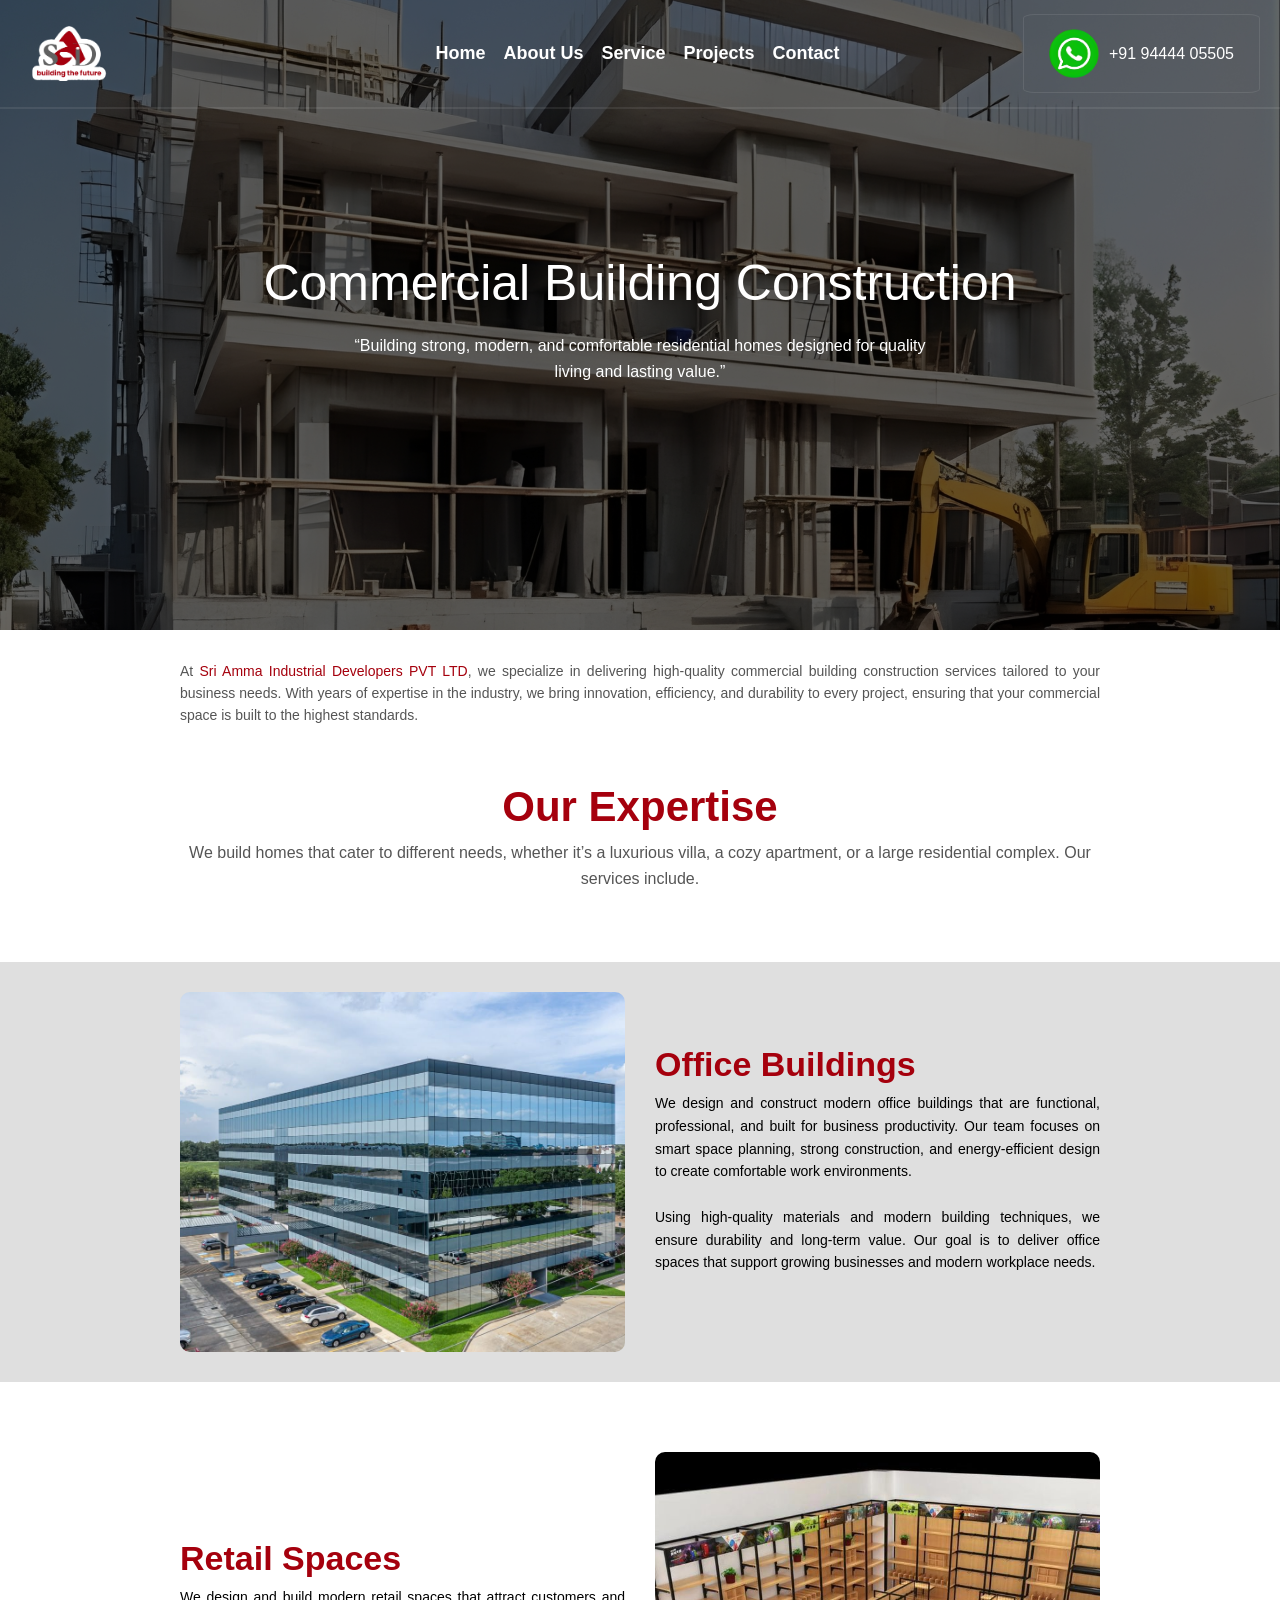
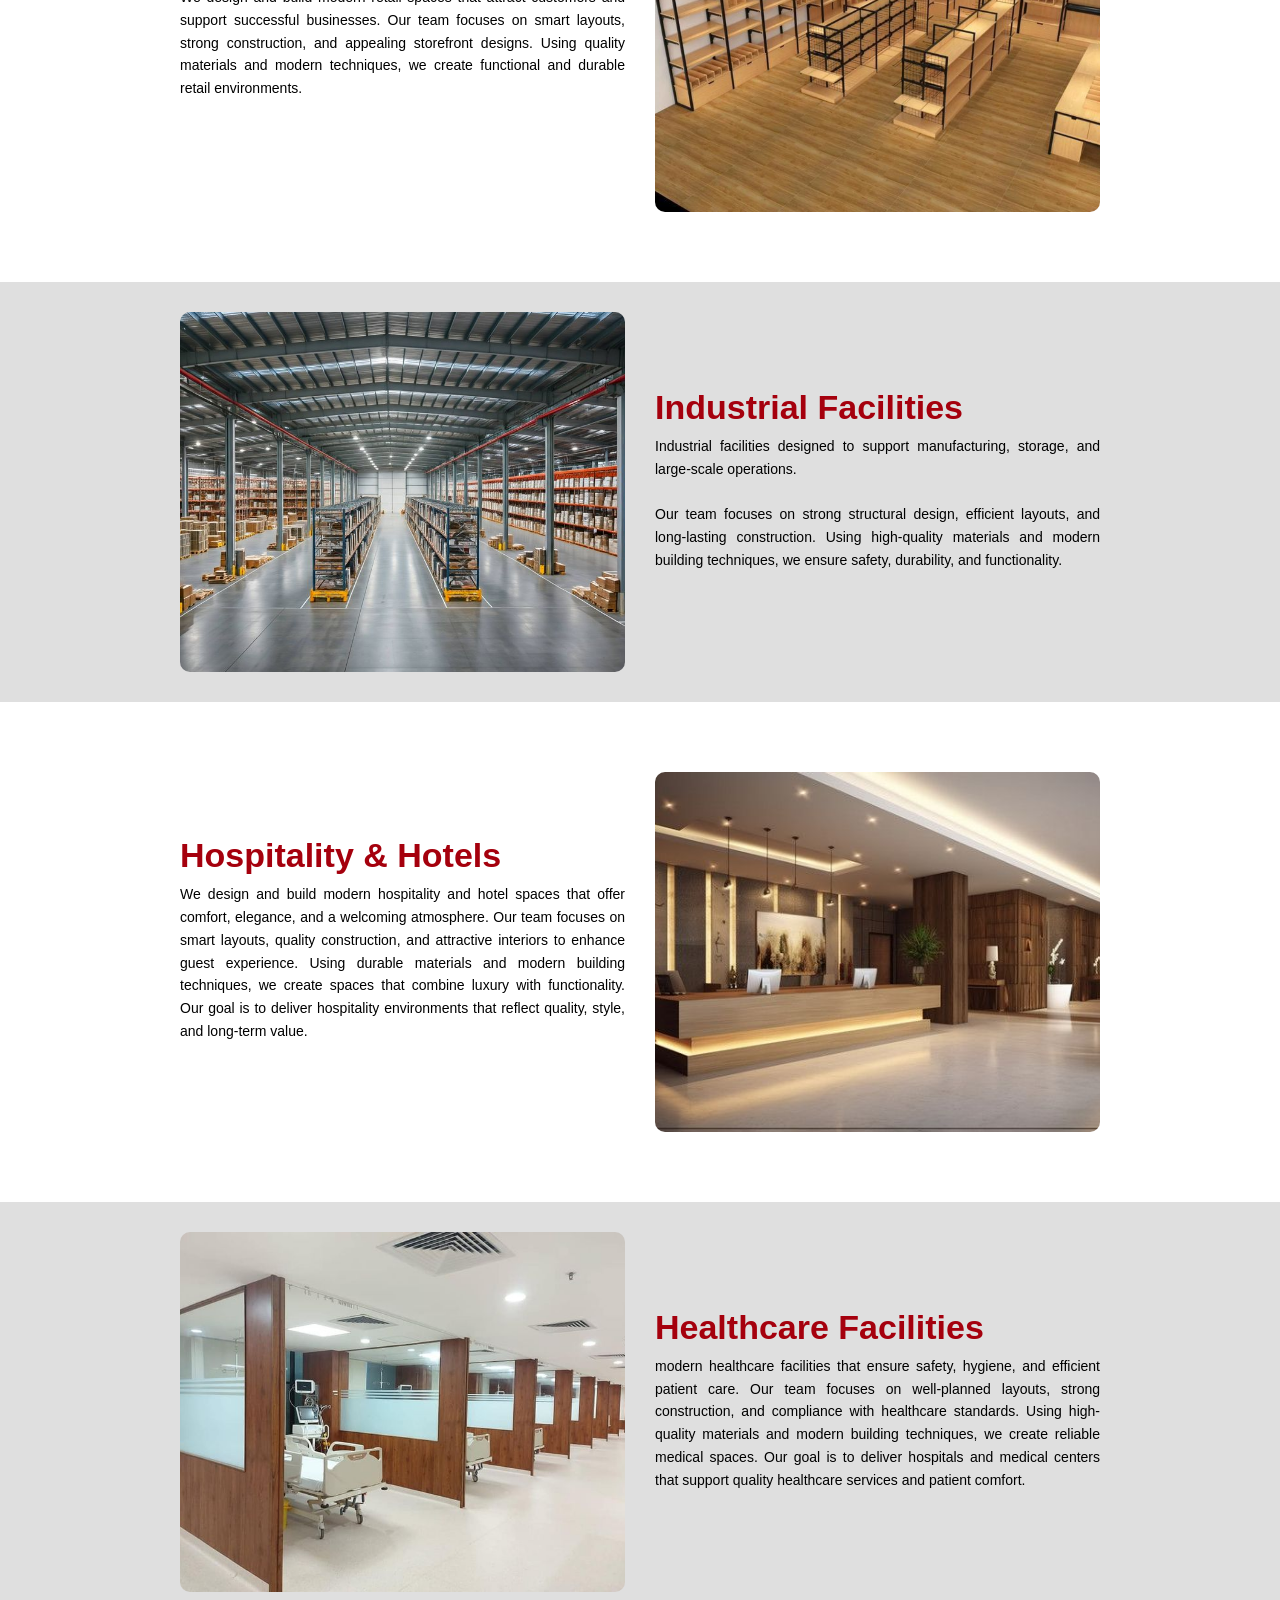
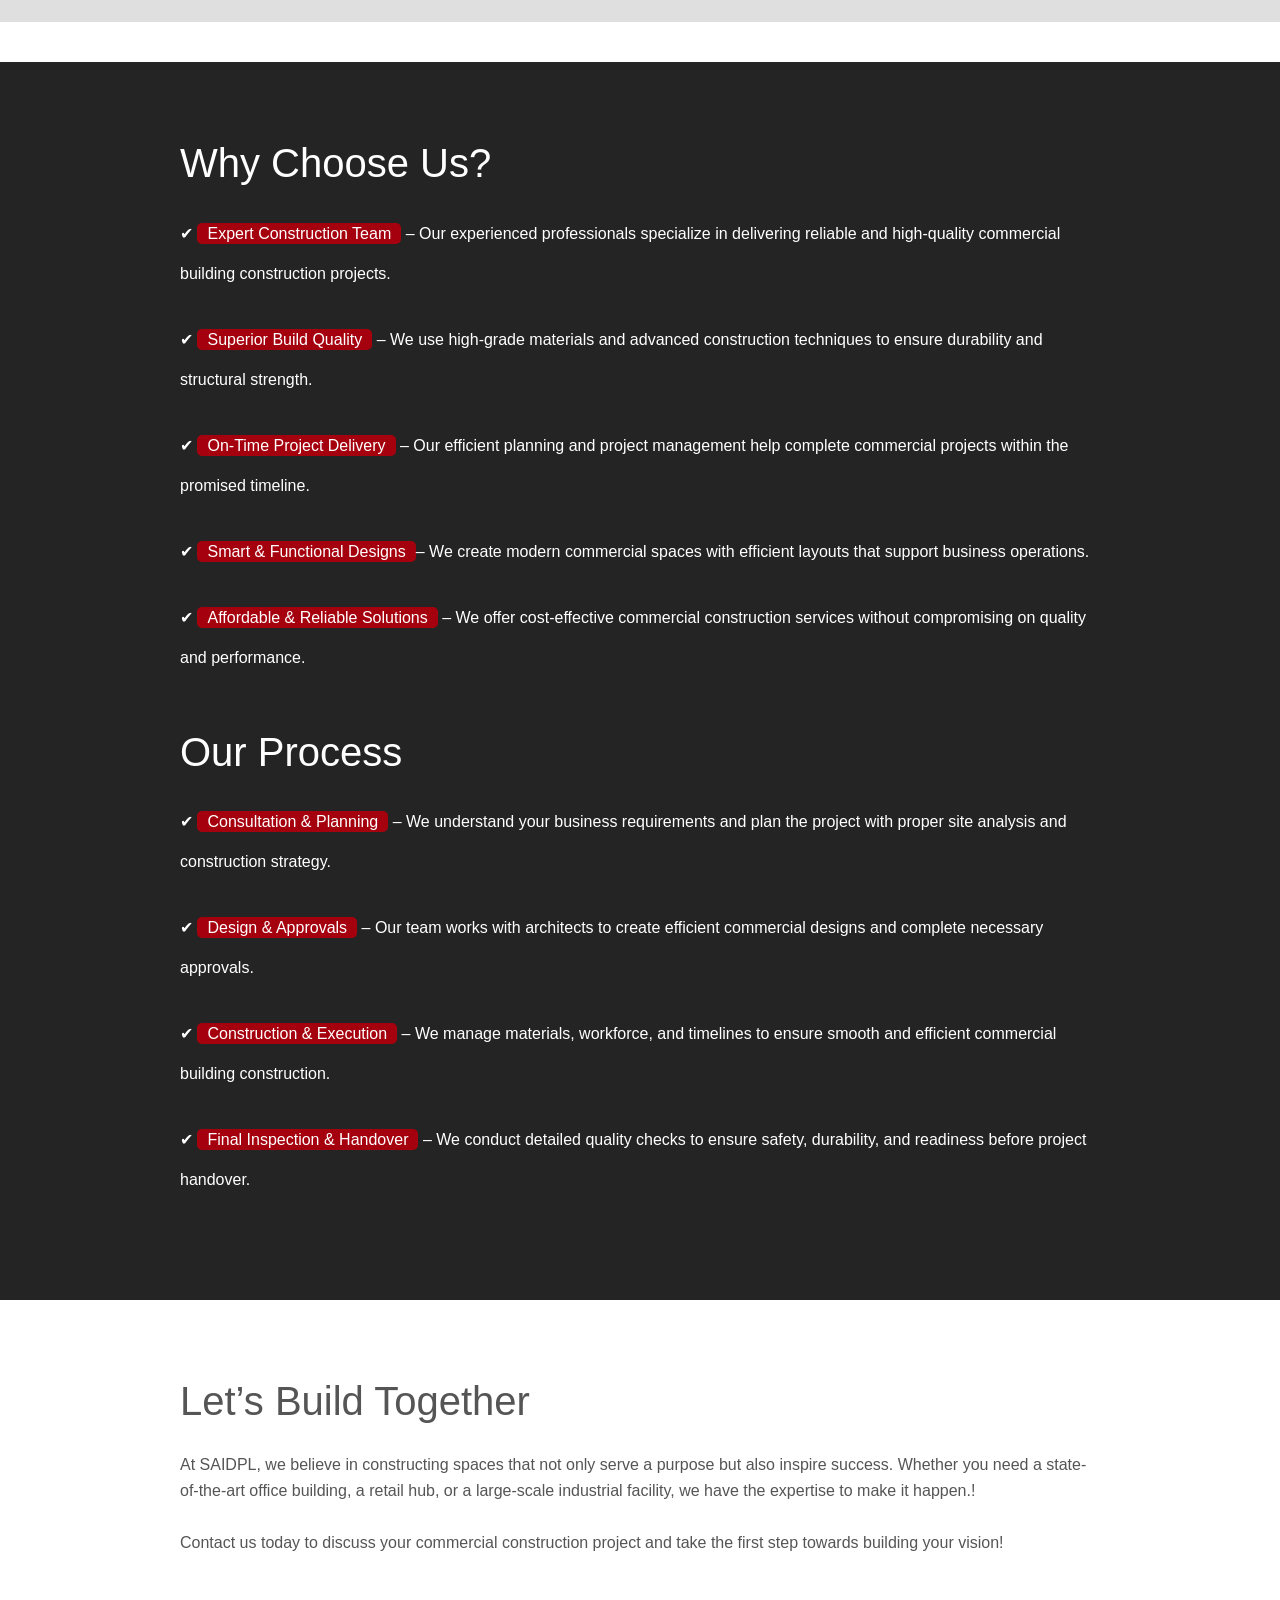
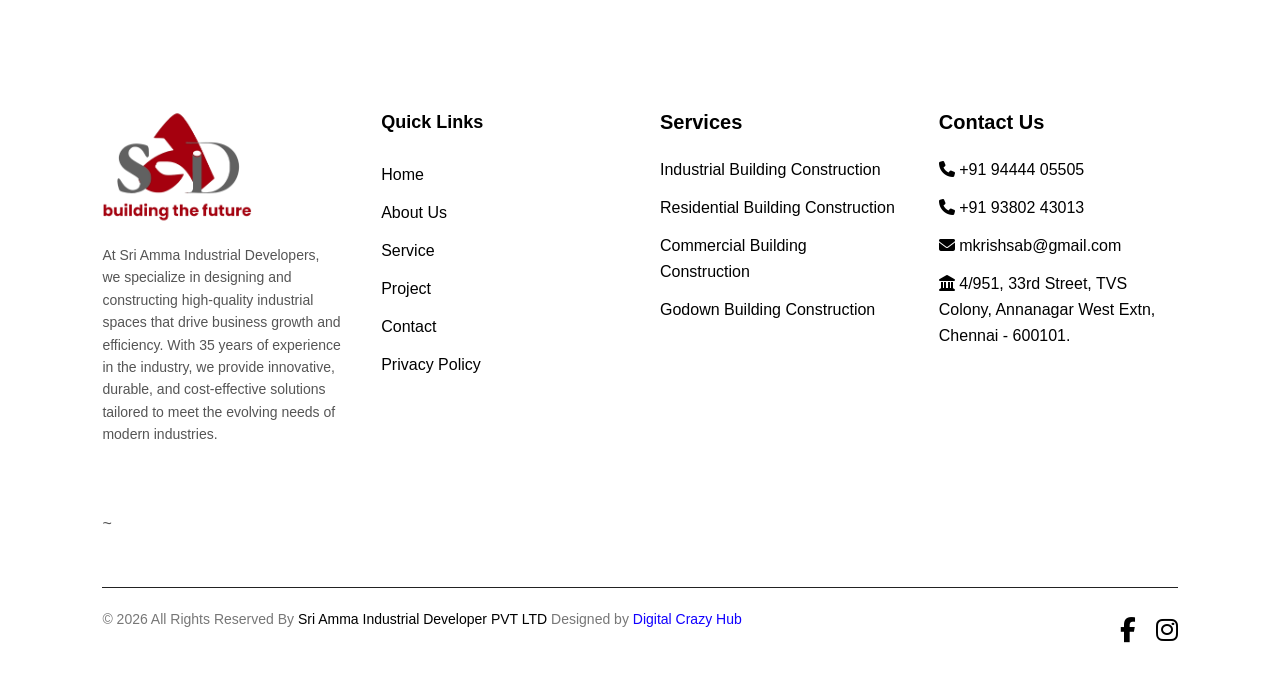
<file: Commercial.html>
<!DOCTYPE html>
<html lang="en">

<head>
    <meta charset="UTF-8">
    <meta name="viewport" content="width=device-width, initial-scale=1.0">
    <title>Project &ndash; Sri Amma Industrial Developer Pvt Ltd</title>
    <meta name="robots" content="max-image-preview:large">
    <!--Font Awsome CND link-->
    <link rel="stylesheet" href="https://cdnjs.cloudflare.com/ajax/libs/font-awesome/6.5.1/css/all.min.css">
    <link rel="icon" href="/img/web_icon.png" sizes="32x32" type="image/png">
    <link rel="stylesheet" href="css/service/sub_service/sub-service.css">

    <!--nav home css-->
    <!-- <link rel="stylesheet" id="siteground-optimizer-combined-css-b67d6e4650e1d2db8a026e43f6dcd4e4"
        href="./css/fonts.css" media="all"> -->
    <link rel="stylesheet" id="siteground-optimizer-combined-css-b67d6e4650e1d2db8a026e43f6dcd4e4" href="./css/css.css"
        media="all">
    <!-- <link rel="stylesheet" id="siteground-optimizer-combined-css-b67d6e4650e1d2db8a026e43f6dcd4e4"
        href="./css/index.css" media="all"> -->
    <script src="/js/about_js/jquery.min.js" id="jquery-core-js"></script>
    <script src="/js/about_js/jquery-migrate.min.js" id="jquery-migrate-js"></script>
    <link rel="https://api.w.org/" href="https://demo.awaikenthemes.com/builtup/wp-json/">
    <link rel="alternate" title="JSON" type="application/json"
        href="https://demo.awaikenthemes.com/builtup/wp-json/wp/v2/pages/723">
    <link rel="EditURI" type="application/rsd+xml" title="RSD"
        href="https://demo.awaikenthemes.com/builtup/xmlrpc.php?rsd">
    <link rel="canonical" href="https://demo.awaikenthemes.com/builtup/about-us/">
    <link rel="shortlink" href="https://demo.awaikenthemes.com/builtup/?p=723">
    <meta name="generator"
        content="Elementor 3.35.3; features: e_font_icon_svg, additional_custom_breakpoints; settings: css_print_method-external, google_font-enabled, font_display-swap">
    <script
        type="text/javascript">var elementskit_module_parallax_url = "https://demo.awaikenthemes.com/builtup/wp-content/plugins/elementskit/modules/parallax/";</script>


    <link rel="stylesheet" href="css/main_footer.css">
</head>

<body
    class="wp-singular page-template fancy-scrollbar page-template-elementor_header_footer page page-id-723 wp-custom-logo wp-theme-builtup tt-magic-cursor elementor-default elementor-template-full-width elementor-kit-7 elementor-page elementor-page-723">
    <div class="rs-offcanvas-area">
        <div class="rsoffwrap"></div>
        <!-- Canvas Menu start -->
        <div id="header"></div>
        <nav class="right_menu_togle" data-lenis-prevent id="mobilemenu">
            <script>
                document.addEventListener("DOMContentLoaded", function () {
                    fetch("nav.html")
                        .then(res => res.text())
                        .then(data => {
                            document.getElementById("mobilemenu").innerHTML = data;
                        });
                });
            </script>
        </nav>
    </div>
    <div id="page" class="hfeed site is-page gsap-enable">

        <script>
            document.addEventListener("DOMContentLoaded", function () {
                fetch("header.html")
                    .then(res => res.text())
                    .then(data => {
                        document.getElementById("header").innerHTML = data;
                        document.querySelectorAll('.nav-expander').forEach(function (el) {
                            el.addEventListener('click', function (e) {
                                e.preventDefault(); // stop page jump
                                document.body.classList.toggle('nav-expanded');
                            });
                        });
                        document.querySelectorAll('.rsoffwrap-close').forEach(function (el) {
                            el.addEventListener('click', function (e) {
                                console.log("click");
                                e.preventDefault(); // stop page jump
                                document.body.classList.remove('nav-expanded');
                            });
                        });
                    });
            });
        </script>
        <a class="skip-link screen-reader-text" href="#content">
            Skip to content</a>
        <div data-elementor-type="wp-page" data-elementor-id="723" class="elementor elementor-723">
            <!--This section project-->
            <!-- HERO SLIDER -->
            <div class="hero element1000">
                <div class="slide active" style="background-image:url(img/residential-banner2.jpg);">
                    <div class="slide-content-title autoshow">
                        <h1>Commercial Building Construction</h1>
                        <p>“Building strong, modern, and comfortable residential homes designed for quality living and
                            lasting value.”</p>
                    </div>
                </div>

                <div class="slide" style="background-image:url('img/residential-banner1.jpg');">
                    <div class="slide-content-title">
                        <h1>Commercial Building Construction</h1>
                        <p>“Building strong, modern, and comfortable residential homes designed for quality living and
                            lasting value.”</p>
                    </div>
                </div>
            </div>

            <!-- SERVICES -->
            <section class="indual-service element1001">
                <div class="sevice-content">
                    <p class="main-content">At <span class="color-red">Sri Amma Industrial Developers PVT LTD</span>, we
                        specialize in delivering high-quality commercial building construction services tailored to your
                        business needs. With years of expertise in the industry, we bring innovation, efficiency, and
                        durability to every project, ensuring that your commercial space is built to the highest
                        standards.</p>
                </div>
                <div class="section-title autoshow">
                    <h2>Our Expertise</h2>
                    <p>We build homes that cater to different needs, whether it’s a luxurious villa, a cozy apartment,
                        or a large residential complex. Our services include.</p>
                </div>
                <div class="service-units element1002">
                    <div class="timeline-item left fadeUp" style="background-color: #dfdfdf;">
                        <div class="timeline-img content-left">
                            <img src="img/Commercial-img1.jpg" alt="Custom Homes">
                        </div>
                        <div class="timeline-content">
                            <h3 class="timeline-lable">Office Buildings</h3>
                            <p class="timeline-content-text">We design and construct modern office buildings that are
                                functional, professional, and built for business productivity. Our team focuses on smart
                                space planning, strong construction, and energy-efficient design to create comfortable
                                work environments. <br><br> Using high-quality materials and modern building techniques,
                                we ensure durability and long-term value. Our goal is to deliver office spaces that
                                support growing businesses and modern workplace needs.</p>
                        </div>
                    </div>

                    <div class="timeline-item left fadeUp">
                        <div class="timeline-img content-left">
                            <img src="img/Commercial-img2.jpg" alt="Luxury Villas">
                        </div>
                        <div class="timeline-content">
                            <h3 class="timeline-lable">Retail Spaces</h3>
                            <p class="timeline-content-text">We design and build modern retail spaces that attract
                                customers and support successful businesses. Our team focuses on smart layouts, strong
                                construction, and appealing storefront designs. Using quality materials and modern
                                techniques, we create functional and durable retail environments.</p>
                        </div>
                    </div>

                    <div class="timeline-item left fadeUp" style="background-color: #dfdfdf;">
                        <div class="timeline-img content-left">
                            <img src="img/Commercial-img3.jpg" alt="Gated Communities">
                        </div>
                        <div class="timeline-content">
                            <h3 class="timeline-lable">
                                Industrial Facilities</h3>
                            <p class="timeline-content-text">Industrial facilities designed to support manufacturing,
                                storage, and large-scale operations. <br><br> Our team focuses on strong structural
                                design, efficient layouts, and long-lasting construction. Using high-quality materials
                                and modern building techniques, we ensure safety, durability, and functionality.</p>
                        </div>
                    </div>

                    <div class="timeline-item left fadeUp">
                        <div class="timeline-img content-left">
                            <img src="img/Commercial-img4.jpg" alt="Apartments & Flats">
                        </div>
                        <div class="timeline-content">
                            <h3 class="timeline-lable">Hospitality & Hotels</h3>
                            <p class="timeline-content-text">We design and build modern hospitality and hotel spaces
                                that offer comfort, elegance, and a welcoming atmosphere. Our team focuses on smart
                                layouts, quality construction, and attractive interiors to enhance guest experience.
                                Using durable materials and modern building techniques, we create spaces that combine
                                luxury with functionality. Our goal is to deliver hospitality environments that reflect
                                quality, style, and long-term value.</p>
                        </div>
                    </div>
                    <div class="timeline-item left fadeUp" style="background-color: #dfdfdf;">
                        <div class="timeline-img content-left">
                            <img src="img/Commercial-img5.jpg" alt="Renovations & Extensions">
                        </div>
                        <div class="timeline-content">
                            <h3 class="timeline-lable">Healthcare Facilities</h3>
                            <p class="timeline-content-text">modern healthcare facilities that ensure safety, hygiene,
                                and efficient patient care. Our team focuses on well-planned layouts, strong
                                construction, and compliance with healthcare standards. Using high-quality materials and
                                modern building techniques, we create reliable medical spaces. Our goal is to deliver
                                hospitals and medical centers that support quality healthcare services and patient
                                comfort.</p>
                        </div>
                    </div>
                    <!-- <div class="timeline-item left fadeUp">
                        <div class="timeline-img content-left">
                            <img src="img/residential-img6.jpg" alt="Home Remodeling">
                        </div>
                        <div class="timeline-content">
                            <h3 class="timeline-lable">Home Remodeling</h3>
                            <p class="timeline-content-text">We offer professional home remodeling services to upgrade old residential and commercial structures.
Our team improves design, strength, and functionality using modern construction techniques.
We focus on quality materials, careful planning, and efficient project execution.</p>
                        </div>
                    </div> -->
            </section>

            <section class="element1003">
                <div class="content-title .why-choose-us">
                    <h1>Why Choose Us?</h1>
                    <p class="content-title-items">✔ <span>Expert Construction Team</span> – Our experienced
                        professionals specialize in delivering reliable and high-quality commercial building
                        construction projects.</p>
                    <p class="content-title-items">✔ <span>Superior Build Quality</span> – We use high-grade materials
                        and advanced construction techniques to ensure durability and structural strength.</p>
                    <p class="content-title-items">✔ <span>On-Time Project Delivery</span> – Our efficient planning and
                        project management help complete commercial projects within the promised timeline.</p>
                    <p class="content-title-items">✔ <span>Smart & Functional Designs</span>– We create modern
                        commercial spaces with efficient layouts that support business operations.</p>
                    <p class="content-title-items">✔ <span>Affordable & Reliable Solutions</span> – We offer
                        cost-effective commercial construction services without compromising on quality and performance.
                    </p>
                </div>
                <div class="content-title">
                    <h1>Our Process</h1>
                    <p class="content-title-items">✔ <span>Consultation & Planning</span> – We understand your business
                        requirements and plan the project with proper site analysis and construction strategy.</p>
                    <p class="content-title-items">✔ <span>Design & Approvals</span> – Our team works with architects to
                        create efficient commercial designs and complete necessary approvals.</p>
                    <p class="content-title-items">✔ <span>Construction & Execution</span> – We manage materials,
                        workforce, and timelines to ensure smooth and efficient commercial building construction.</p>
                    <p class="content-title-items">✔ <span>Final Inspection & Handover</span> – We conduct detailed
                        quality checks to ensure safety, durability, and readiness before project handover.</p>
                </div>
            </section>

            <div class="element1004">
                <h1 class="title-text">Let’s Build Together</h1>
                <p class="title-content">At SAIDPL, we believe in constructing spaces that not only serve a purpose but
                    also inspire success. Whether you need a state-of-the-art office building, a retail hub, or a
                    large-scale industrial facility, we have the expertise to make it happen.!</p>
                <p class="title-content">Contact us today to discuss your commercial construction project and take the
                    first step towards building your vision!</p>
            </div>
            <script>


                /* HERO SLIDER AUTO */
                let slides = document.querySelectorAll(".slide");
                let index = 0;

                function nextSlide() {
                    slides[index].classList.remove("active");
                    index = (index + 1) % slides.length;
                    slides[index].classList.add("active");
                }

                setInterval(nextSlide, 3000);
            </script>
            <script>
                // Scroll Animation
                const sections = document.querySelectorAll('.timeline-itemn');

                window.addEventListener('scroll', () => {
                    const triggerBottom = window.innerHeight * 0.85;

                    sections.forEach(section => {
                        const sectionTop = section.getBoundingClientRect().top;

                        if (sectionTop < triggerBottom) {
                            section.classList.add('active');
                        }
                    });
                });

                //oirtrtj
                const smoothSection = document.querySelector('.smooth-container-box');

                function revealOnScroll() {
                    const windowHeight = window.innerHeight;
                    const sectionTop = smoothSection.getBoundingClientRect().top;

                    if (sectionTop < windowHeight - 100) {
                        smoothSection.classList.add('active');
                    }
                }

                window.addEventListener('scroll', revealOnScroll);
            </script>


            <div id="rs_footer"></div>

            <script>
                fetch("footer.html")
                    .then(res => res.text())
                    .then(data => {
                        document.getElementById("rs_footer").innerHTML = data;
                    });
            </script>
            <script>
                const lazyloadRunObserver = () => {
                    const lazyloadBackgrounds = document.querySelectorAll(`.e-con.e-parent:not(.e-lazyloaded)`);
                    const lazyloadBackgroundObserver = new IntersectionObserver((entries) => {
                        entries.forEach((entry) => {
                            if (entry.isIntersecting) {
                                let lazyloadBackground = entry.target;
                                if (lazyloadBackground) {
                                    lazyloadBackground.classList.add('e-lazyloaded');
                                }
                                lazyloadBackgroundObserver.unobserve(entry.target);
                            }
                        });
                    }, { rootMargin: '200px 0px 200px 0px' });
                    lazyloadBackgrounds.forEach((lazyloadBackground) => {
                        lazyloadBackgroundObserver.observe(lazyloadBackground);
                    });
                };
                const events = [
                    'DOMContentLoaded',
                    'elementor/lazyload/observe',
                ];
                events.forEach((event) => {
                    document.addEventListener(event, lazyloadRunObserver);
                });
            </script>
            <script src="/js/hooks.min.js" id="wp-hooks-js"></script>
            <script src="/js/about_js/i18n.min.js" id="wp-i18n-js"></script>
            <script id="wp-i18n-js-after">
                wp.i18n.setLocaleData({ 'text direction\u0004ltr': ['ltr'] });
                //# sourceURL=wp-i18n-js-after
            </script>
            <script src="/js/about_js/index.js" id="swv-js"></script>
            <script id="contact-form-7-js-before">
                var wpcf7 = {
                    "api": {
                        "root": "https:\/\/demo.awaikenthemes.com\/builtup\/wp-json\/",
                        "namespace": "contact-form-7\/v1"
                    },
                    "cached": 1
                };
                //# sourceURL=contact-form-7-js-before
            </script>
            <!-- this link is nav script -->
            <script src="https://code.jquery.com/jquery-3.6.0.min.js"></script>
            <script src="/js/about_js/index.js" id="contact-form-7-js"></script>
            <script src="/js/about_js/SmoothScroll.js" id="SmoothScroll-js"></script>
            <script src="/js/about_js/gsap.min.js" id="gsap-js"></script>
            <script src="/js/about_js/magiccursor.js" id="magiccursor-js"></script>
            <script src="/js/about_js/SplitText.js" id="SplitText-js"></script>
            <script src="/js/about_js/ScrollTrigger.min.js" id="ScrollTrigger-js"></script>
            <script src="/js/about_js/function.js" id="theme-js-js"></script>
            <script src="/js/about_js/frontend-script.js" id="elementskit-framework-js-frontend-js"></script>
            <script id="elementskit-framework-js-frontend-js-after">
                var elementskit = {
                    resturl: 'https://demo.awaikenthemes.com/builtup/wp-json/elementskit/v1/',
                }
                //# sourceURL=elementskit-framework-js-frontend-js-after
            </script>
            <script src="/js/about_js/widget-scripts.js" id="ekit-widget-scripts-js"></script>
            <script src="/js/about_js/webpack.runtime.min.js" id="elementor-webpack-runtime-js"></script>
            <script src="/js/about_js/frontend-modules.min.js" id="elementor-frontend-modules-js"></script>
            <script src="/js/about_js/core.min.js" id="jquery-ui-core-js"></script>
            <script id="elementor-frontend-js-before">
                var elementorFrontendConfig = { "environmentMode": { "edit": false, "wpPreview": false, "isScriptDebug": false }, "i18n": { "shareOnFacebook": "Share on Facebook", "shareOnTwitter": "Share on Twitter", "pinIt": "Pin it", "download": "Download", "downloadImage": "Download image", "fullscreen": "Fullscreen", "zoom": "Zoom", "share": "Share", "playVideo": "Play Video", "previous": "Previous", "next": "Next", "close": "Close", "a11yCarouselPrevSlideMessage": "Previous slide", "a11yCarouselNextSlideMessage": "Next slide", "a11yCarouselFirstSlideMessage": "This is the first slide", "a11yCarouselLastSlideMessage": "This is the last slide", "a11yCarouselPaginationBulletMessage": "Go to slide" }, "is_rtl": false, "breakpoints": { "xs": 0, "sm": 480, "md": 768, "lg": 1025, "xl": 1440, "xxl": 1600 }, "responsive": { "breakpoints": { "mobile": { "label": "Mobile Portrait", "value": 767, "default_value": 767, "direction": "max", "is_enabled": true }, "mobile_extra": { "label": "Mobile Landscape", "value": 880, "default_value": 880, "direction": "max", "is_enabled": false }, "tablet": { "label": "Tablet Portrait", "value": 1024, "default_value": 1024, "direction": "max", "is_enabled": true }, "tablet_extra": { "label": "Tablet Landscape", "value": 1200, "default_value": 1200, "direction": "max", "is_enabled": false }, "laptop": { "label": "Laptop", "value": 1366, "default_value": 1366, "direction": "max", "is_enabled": false }, "widescreen": { "label": "Widescreen", "value": 2400, "default_value": 2400, "direction": "min", "is_enabled": false } }, "hasCustomBreakpoints": false }, "version": "3.35.3", "is_static": false, "experimentalFeatures": { "e_font_icon_svg": true, "additional_custom_breakpoints": true, "container": true, "nested-elements": true, "home_screen": true, "global_classes_should_enforce_capabilities": true, "e_variables": true, "cloud-library": true, "e_opt_in_v4_page": true, "e_components": true, "e_interactions": true, "e_editor_one": true, "import-export-customization": true }, "urls": { "assets": "https:\/\/demo.awaikenthemes.com\/builtup\/wp-content\/plugins\/elementor\/assets\/", "ajaxurl": "https:\/\/demo.awaikenthemes.com\/builtup\/wp-admin\/admin-ajax.php", "uploadUrl": "https:\/\/demo.awaikenthemes.com\/builtup\/wp-content\/uploads" }, "nonces": { "floatingButtonsClickTracking": "65e0f8ffb7" }, "swiperClass": "swiper", "settings": { "page": [], "editorPreferences": [] }, "kit": { "body_background_background": "classic", "active_breakpoints": ["viewport_mobile", "viewport_tablet"], "global_image_lightbox": "yes", "lightbox_enable_counter": "yes", "lightbox_enable_fullscreen": "yes", "lightbox_enable_zoom": "yes", "lightbox_enable_share": "yes", "lightbox_title_src": "title", "lightbox_description_src": "description" }, "post": { "id": 723, "title": "About%20Us%20%E2%80%93%20Builtup", "excerpt": "", "featuredImage": false } };
                //# sourceURL=elementor-frontend-js-before
            </script>
            <script src="/js/about_js/frontend.min.js" id="elementor-frontend-js"></script>
            <script src="/js/about_js/jquery-numerator.min.js" id="jquery-numerator-js"></script>
            <script id="mediaelement-core-js-before">
                var mejsL10n = { "language": "en", "strings": { "mejs.download-file": "Download File", "mejs.install-flash": "You are using a browser that does not have Flash player enabled or installed. Please turn on your Flash player plugin or download the latest version from https://get.adobe.com/flashplayer/", "mejs.fullscreen": "Fullscreen", "mejs.play": "Play", "mejs.pause": "Pause", "mejs.time-slider": "Time Slider", "mejs.time-help-text": "Use Left/Right Arrow keys to advance one second, Up/Down arrows to advance ten seconds.", "mejs.live-broadcast": "Live Broadcast", "mejs.volume-help-text": "Use Up/Down Arrow keys to increase or decrease volume.", "mejs.unmute": "Unmute", "mejs.mute": "Mute", "mejs.volume-slider": "Volume Slider", "mejs.video-player": "Video Player", "mejs.audio-player": "Audio Player", "mejs.captions-subtitles": "Captions/Subtitles", "mejs.captions-chapters": "Chapters", "mejs.none": "None", "mejs.afrikaans": "Afrikaans", "mejs.albanian": "Albanian", "mejs.arabic": "Arabic", "mejs.belarusian": "Belarusian", "mejs.bulgarian": "Bulgarian", "mejs.catalan": "Catalan", "mejs.chinese": "Chinese", "mejs.chinese-simplified": "Chinese (Simplified)", "mejs.chinese-traditional": "Chinese (Traditional)", "mejs.croatian": "Croatian", "mejs.czech": "Czech", "mejs.danish": "Danish", "mejs.dutch": "Dutch", "mejs.english": "English", "mejs.estonian": "Estonian", "mejs.filipino": "Filipino", "mejs.finnish": "Finnish", "mejs.french": "French", "mejs.galician": "Galician", "mejs.german": "German", "mejs.greek": "Greek", "mejs.haitian-creole": "Haitian Creole", "mejs.hebrew": "Hebrew", "mejs.hindi": "Hindi", "mejs.hungarian": "Hungarian", "mejs.icelandic": "Icelandic", "mejs.indonesian": "Indonesian", "mejs.irish": "Irish", "mejs.italian": "Italian", "mejs.japanese": "Japanese", "mejs.korean": "Korean", "mejs.latvian": "Latvian", "mejs.lithuanian": "Lithuanian", "mejs.macedonian": "Macedonian", "mejs.malay": "Malay", "mejs.maltese": "Maltese", "mejs.norwegian": "Norwegian", "mejs.persian": "Persian", "mejs.polish": "Polish", "mejs.portuguese": "Portuguese", "mejs.romanian": "Romanian", "mejs.russian": "Russian", "mejs.serbian": "Serbian", "mejs.slovak": "Slovak", "mejs.slovenian": "Slovenian", "mejs.spanish": "Spanish", "mejs.swahili": "Swahili", "mejs.swedish": "Swedish", "mejs.tagalog": "Tagalog", "mejs.thai": "Thai", "mejs.turkish": "Turkish", "mejs.ukrainian": "Ukrainian", "mejs.vietnamese": "Vietnamese", "mejs.welsh": "Welsh", "mejs.yiddish": "Yiddish" } };
                //# sourceURL=mediaelement-core-js-before
            </script>
            <script src="/js/about_js/mediaelement-and-player.min.js" id="mediaelement-core-js"></script>
            <script src="/js/about_js/mediaelement-migrate.min.js" id="mediaelement-migrate-js"></script>
            <script id="mediaelement-js-extra">
                var _wpmejsSettings = { "pluginPath": "/builtup/wp-includes/js/mediaelement/", "classPrefix": "mejs-", "stretching": "responsive", "audioShortcodeLibrary": "mediaelement", "videoShortcodeLibrary": "mediaelement" };
                //# sourceURL=mediaelement-js-extra
            </script>
            <script src="/js/about_js/wp-mediaelement.min.js" id="wp-mediaelement-js"></script>
            <script src="/js/about_js/animate-circle.min.js" id="animate-circle-js"></script>
            <script id="elementskit-elementor-js-extra">
                var ekit_config = { "ajaxurl": "https://demo.awaikenthemes.com/builtup/wp-admin/admin-ajax.php", "nonce": "7dba641432" };
                //# sourceURL=elementskit-elementor-js-extra
            </script>
            <script src="/js/about_js/elementor.js" id="elementskit-elementor-js"></script>
            <script src="/js/about_js/elementor.js" id="elementskit-elementor-pro-js"></script>

            <script type="module">
                /*! This file is auto-generated */
                const a = JSON.parse(document.getElementById("wp-emoji-settings").textContent), o = (window._wpemojiSettings = a, "wpEmojiSettingsSupports"), s = ["flag", "emoji"]; function i(e) { try { var t = { supportTests: e, timestamp: (new Date).valueOf() }; sessionStorage.setItem(o, JSON.stringify(t)) } catch (e) { } } function c(e, t, n) { e.clearRect(0, 0, e.canvas.width, e.canvas.height), e.fillText(t, 0, 0); t = new Uint32Array(e.getImageData(0, 0, e.canvas.width, e.canvas.height).data); e.clearRect(0, 0, e.canvas.width, e.canvas.height), e.fillText(n, 0, 0); const a = new Uint32Array(e.getImageData(0, 0, e.canvas.width, e.canvas.height).data); return t.every((e, t) => e === a[t]) } function p(e, t) { e.clearRect(0, 0, e.canvas.width, e.canvas.height), e.fillText(t, 0, 0); var n = e.getImageData(16, 16, 1, 1); for (let e = 0; e < n.data.length; e++)if (0 !== n.data[e]) return !1; return !0 } function u(e, t, n, a) { switch (t) { case "flag": return n(e, "\ud83c\udff3\ufe0f\u200d\u26a7\ufe0f", "\ud83c\udff3\ufe0f\u200b\u26a7\ufe0f") ? !1 : !n(e, "\ud83c\udde8\ud83c\uddf6", "\ud83c\udde8\u200b\ud83c\uddf6") && !n(e, "\ud83c\udff4\udb40\udc67\udb40\udc62\udb40\udc65\udb40\udc6e\udb40\udc67\udb40\udc7f", "\ud83c\udff4\u200b\udb40\udc67\u200b\udb40\udc62\u200b\udb40\udc65\u200b\udb40\udc6e\u200b\udb40\udc67\u200b\udb40\udc7f"); case "emoji": return !a(e, "\ud83e\u1fac8") }return !1 } function f(e, t, n, a) { let r; const o = (r = "undefined" != typeof WorkerGlobalScope && self instanceof WorkerGlobalScope ? new OffscreenCanvas(300, 150) : document.createElement("canvas")).getContext("2d", { willReadFrequently: !0 }), s = (o.textBaseline = "top", o.font = "600 32px Arial", {}); return e.forEach(e => { s[e] = t(o, e, n, a) }), s } function r(e) { var t = document.createElement("script"); t.src = e, t.defer = !0, document.head.appendChild(t) } a.supports = { everything: !0, everythingExceptFlag: !0 }, new Promise(t => { let n = function () { try { var e = JSON.parse(sessionStorage.getItem(o)); if ("object" == typeof e && "number" == typeof e.timestamp && (new Date).valueOf() < e.timestamp + 604800 && "object" == typeof e.supportTests) return e.supportTests } catch (e) { } return null }(); if (!n) { if ("undefined" != typeof Worker && "undefined" != typeof OffscreenCanvas && "undefined" != typeof URL && URL.createObjectURL && "undefined" != typeof Blob) try { var e = "postMessage(" + f.toString() + "(" + [JSON.stringify(s), u.toString(), c.toString(), p.toString()].join(",") + "));", a = new Blob([e], { type: "text/javascript" }); const r = new Worker(URL.createObjectURL(a), { name: "wpTestEmojiSupports" }); return void (r.onmessage = e => { i(n = e.data), r.terminate(), t(n) }) } catch (e) { } i(n = f(s, u, c, p)) } t(n) }).then(e => { for (const n in e) a.supports[n] = e[n], a.supports.everything = a.supports.everything && a.supports[n], "flag" !== n && (a.supports.everythingExceptFlag = a.supports.everythingExceptFlag && a.supports[n]); var t; a.supports.everythingExceptFlag = a.supports.everythingExceptFlag && !a.supports.flag, a.supports.everything || ((t = a.source || {}).concatemoji ? r(t.concatemoji) : t.wpemoji && t.twemoji && (r(t.twemoji), r(t.wpemoji))) });
                //# sourceURL=https://demo.awaikenthemes.com/builtup/wp-includes/js/wp-emoji-loader.min.js
            </script>
            <script src="/js/about_js/theme-panel.js"></script>
</body>

</html>
</file>
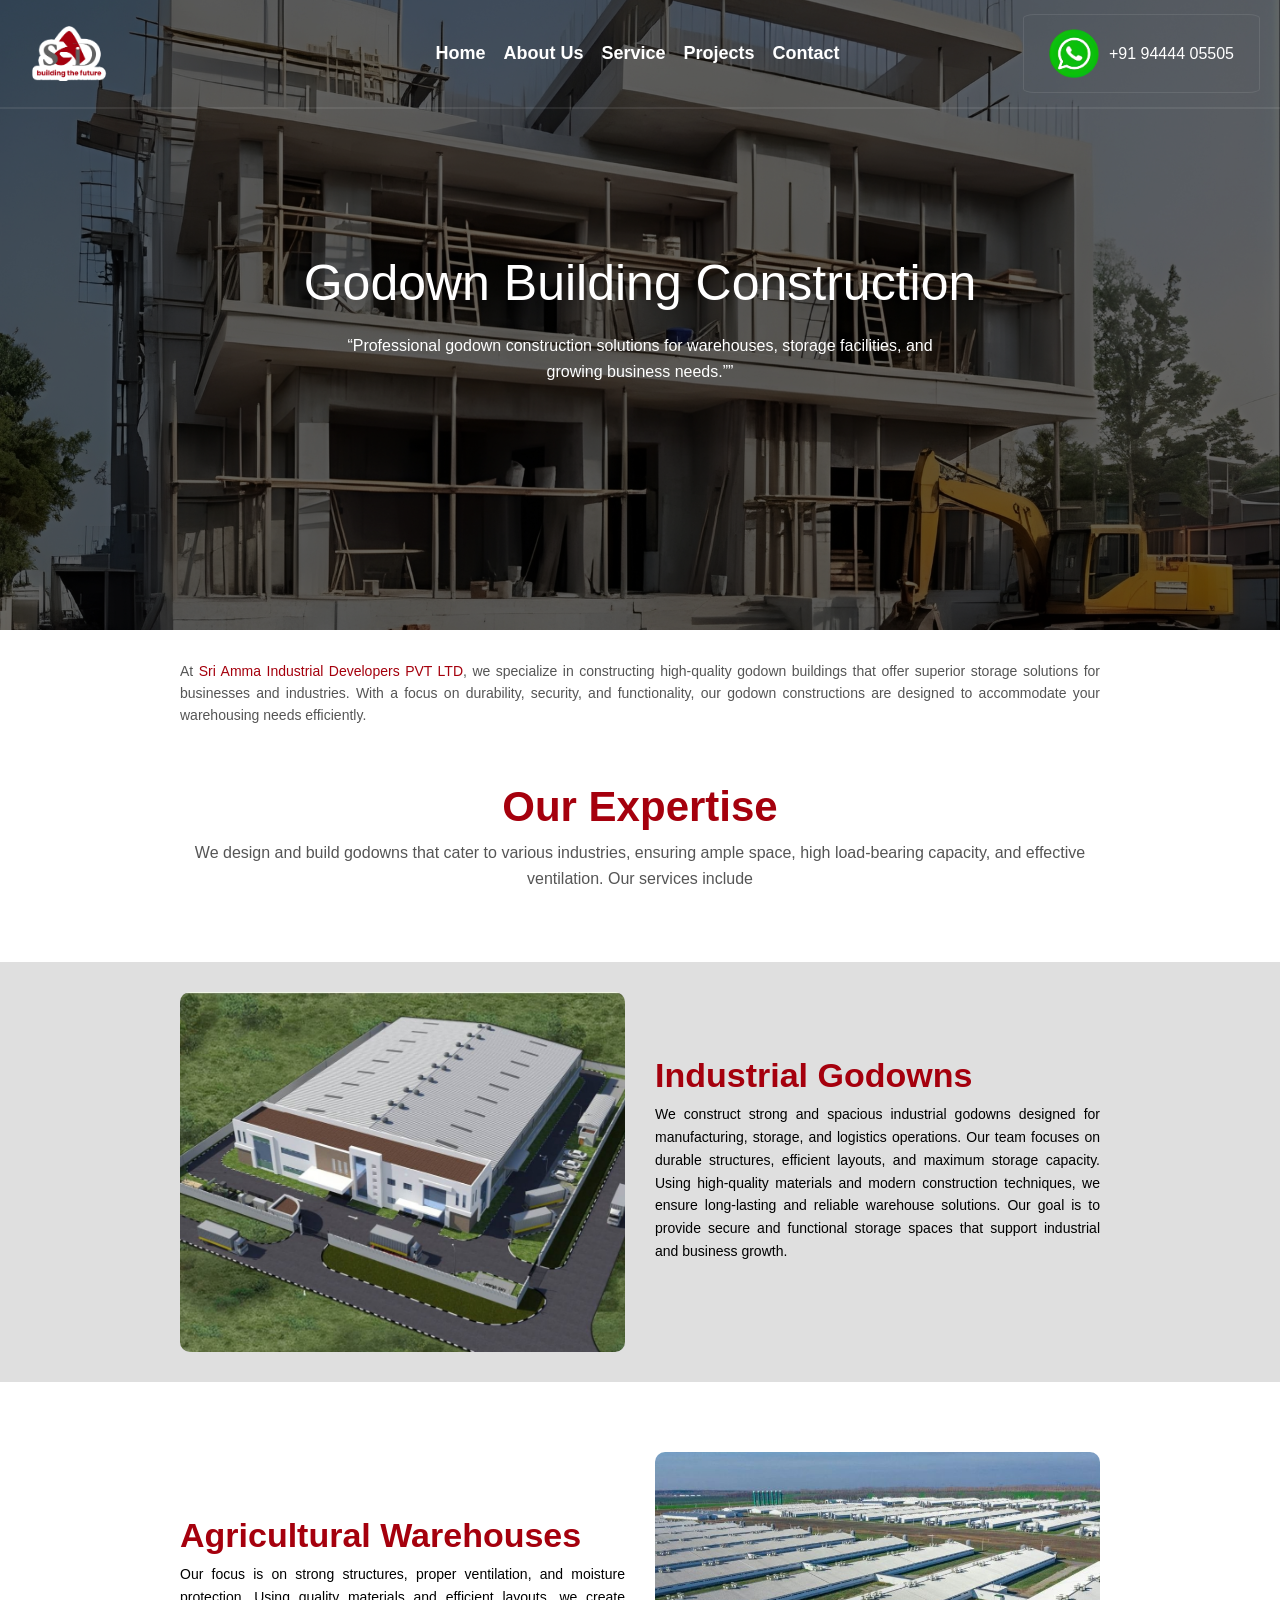
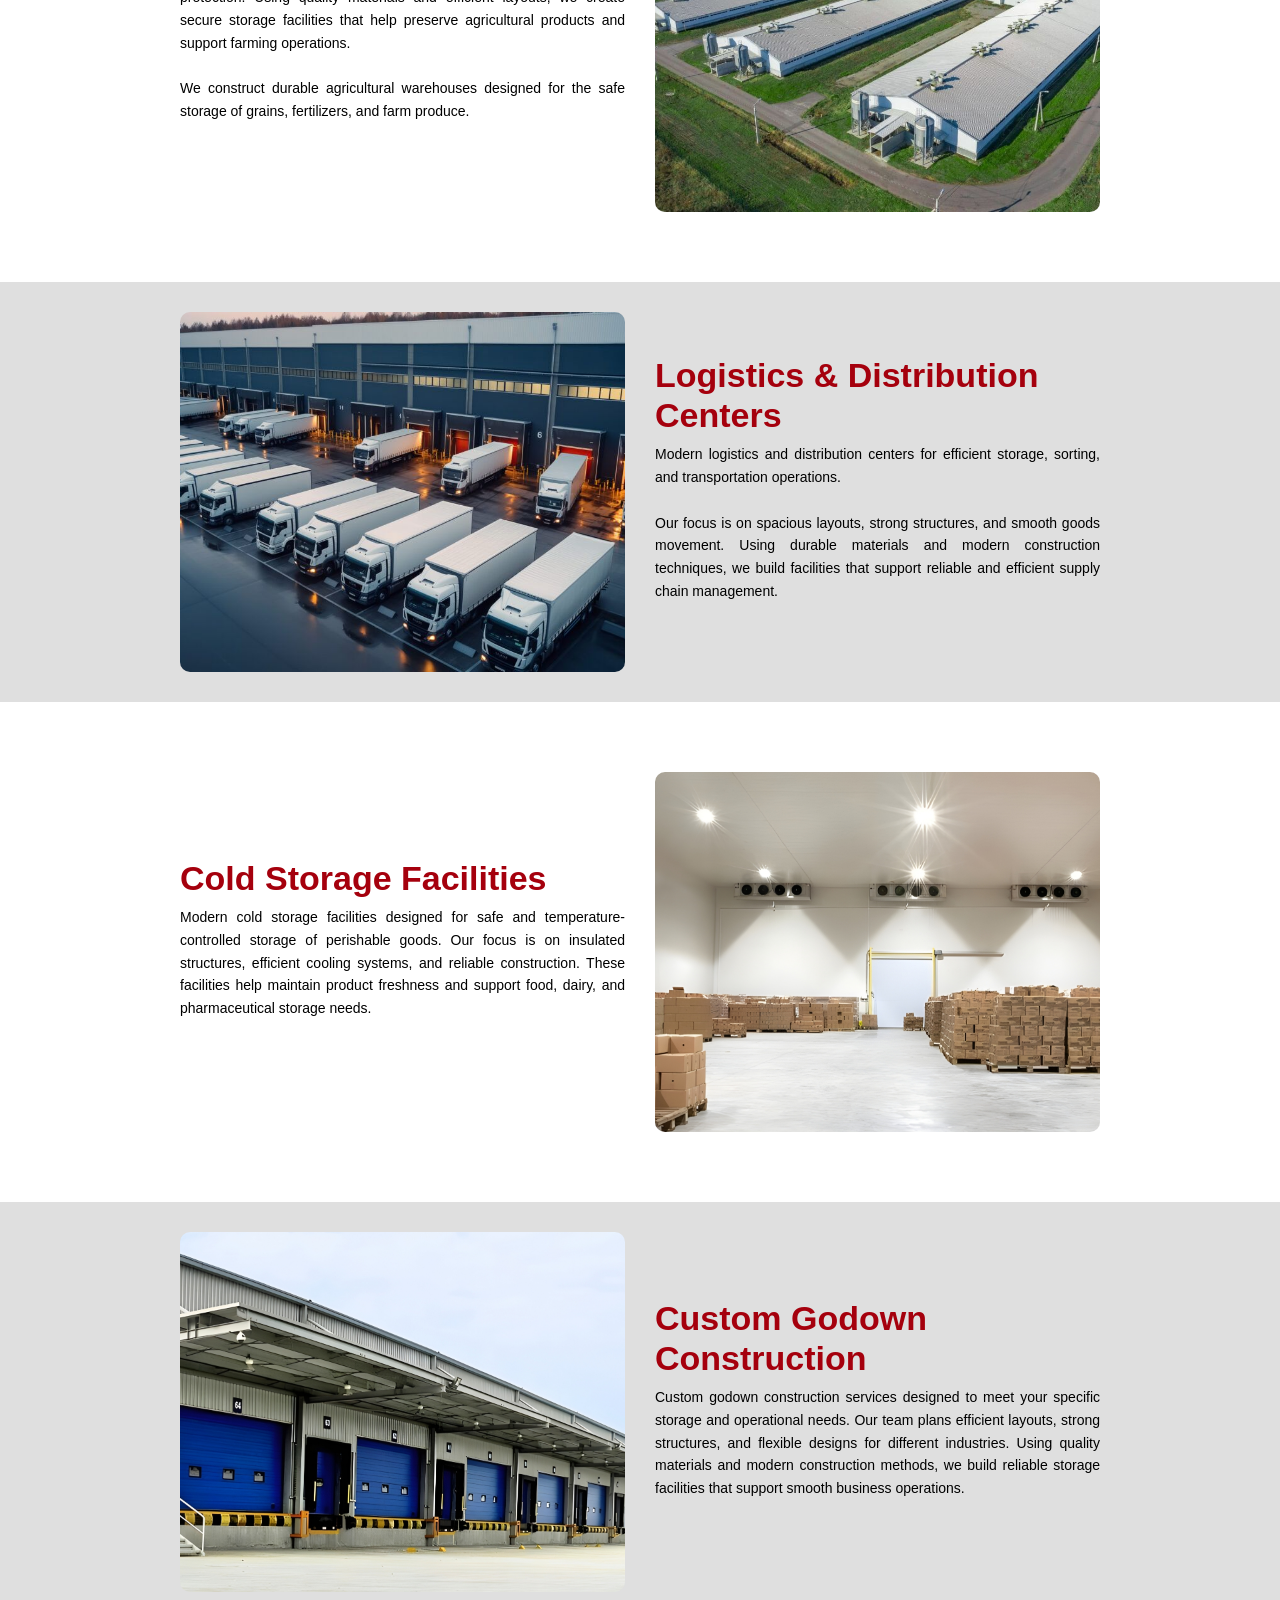
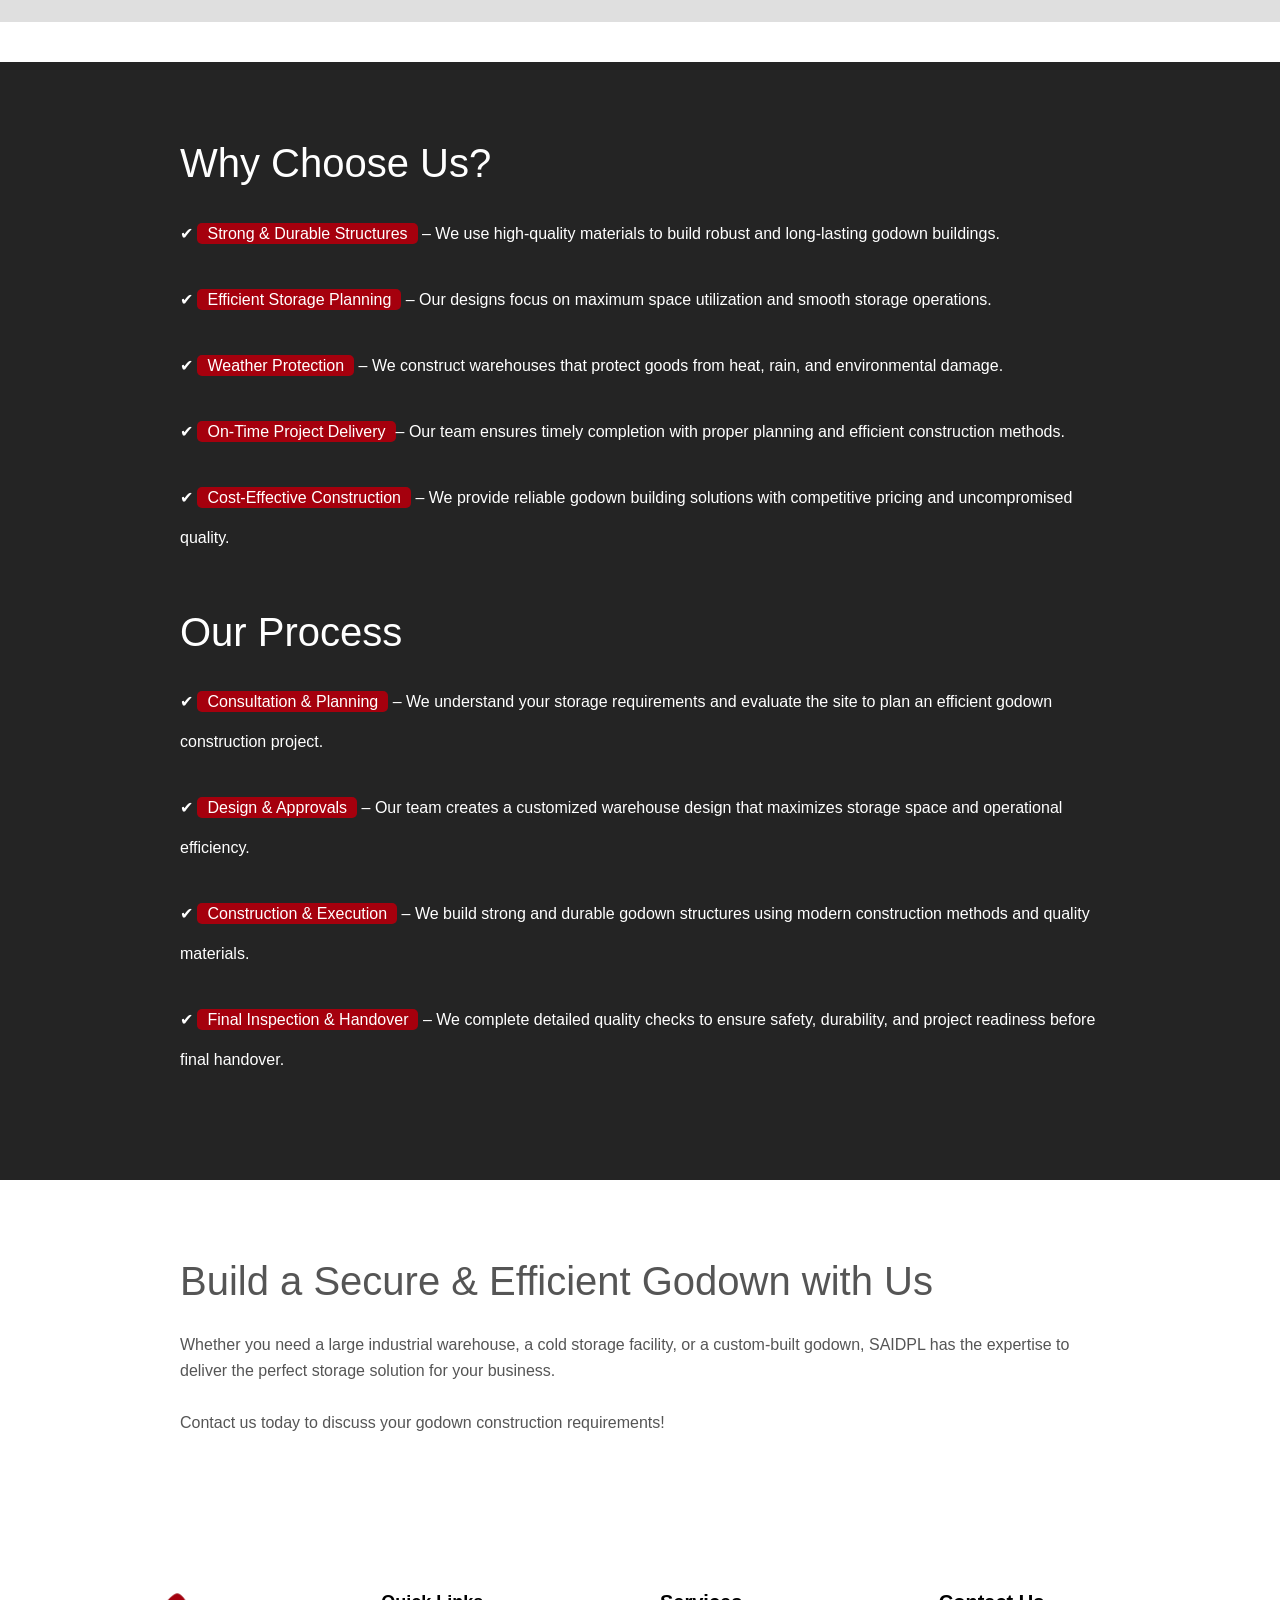
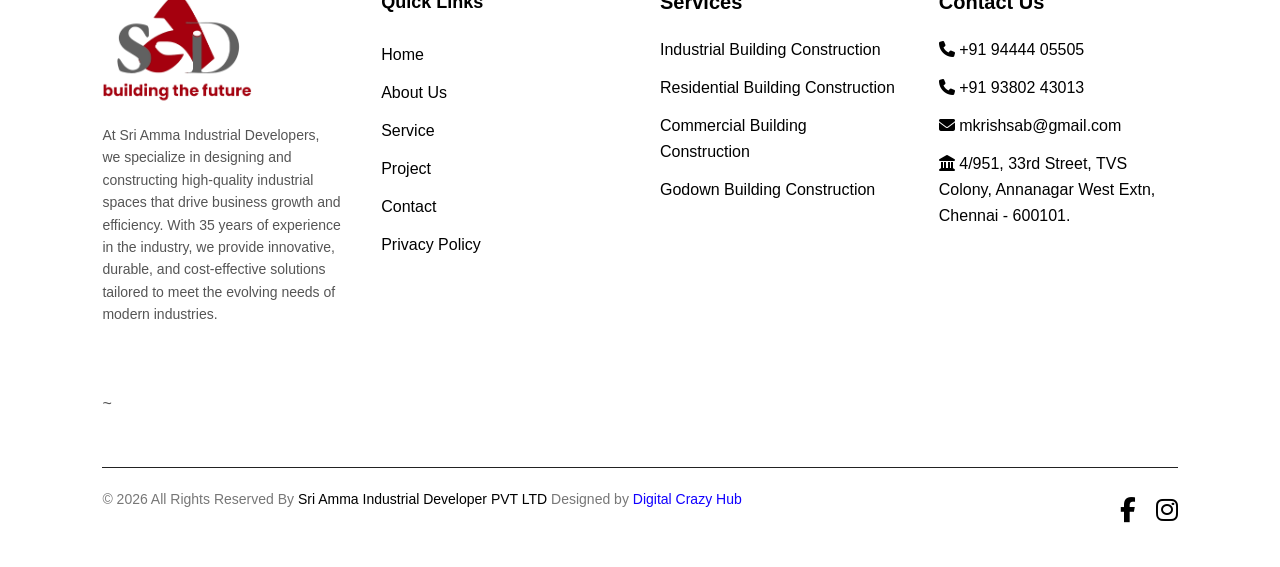
<file: Godown.html>
<!DOCTYPE html>
<html lang="en">

<head>
    <meta charset="UTF-8">
    <meta name="viewport" content="width=device-width, initial-scale=1.0">
    <title>Project &ndash; Sri Amma Industrial Developer Pvt Ltd</title>
    <meta name="robots" content="max-image-preview:large">
    <!--Font Awsome CND link-->
    <link rel="stylesheet" href="https://cdnjs.cloudflare.com/ajax/libs/font-awesome/6.5.1/css/all.min.css">
    <link rel="icon" href="/img/web_icon.png" sizes="32x32" type="image/png">
    <link rel="stylesheet" href="css/service/sub_service/sub-service.css">

    <!--nav home css-->
    <!-- <link rel="stylesheet" id="siteground-optimizer-combined-css-b67d6e4650e1d2db8a026e43f6dcd4e4"
        href="./css/fonts.css" media="all"> -->
    <link rel="stylesheet" id="siteground-optimizer-combined-css-b67d6e4650e1d2db8a026e43f6dcd4e4" href="./css/css.css"
        media="all">
    <!-- <link rel="stylesheet" id="siteground-optimizer-combined-css-b67d6e4650e1d2db8a026e43f6dcd4e4"
        href="./css/index.css" media="all"> -->
    <script src="/js/about_js/jquery.min.js" id="jquery-core-js"></script>
    <script src="/js/about_js/jquery-migrate.min.js" id="jquery-migrate-js"></script>
    <link rel="https://api.w.org/" href="https://demo.awaikenthemes.com/builtup/wp-json/">
    <link rel="alternate" title="JSON" type="application/json"
        href="https://demo.awaikenthemes.com/builtup/wp-json/wp/v2/pages/723">
    <link rel="EditURI" type="application/rsd+xml" title="RSD"
        href="https://demo.awaikenthemes.com/builtup/xmlrpc.php?rsd">
    <link rel="canonical" href="https://demo.awaikenthemes.com/builtup/about-us/">
    <link rel="shortlink" href="https://demo.awaikenthemes.com/builtup/?p=723">
    <meta name="generator"
        content="Elementor 3.35.3; features: e_font_icon_svg, additional_custom_breakpoints; settings: css_print_method-external, google_font-enabled, font_display-swap">
    <script
        type="text/javascript">var elementskit_module_parallax_url = "https://demo.awaikenthemes.com/builtup/wp-content/plugins/elementskit/modules/parallax/";</script>


    <link rel="stylesheet" href="css/main_footer.css">
</head>

<body
    class="wp-singular page-template fancy-scrollbar page-template-elementor_header_footer page page-id-723 wp-custom-logo wp-theme-builtup tt-magic-cursor elementor-default elementor-template-full-width elementor-kit-7 elementor-page elementor-page-723">
    <div class="rs-offcanvas-area">
        <div class="rsoffwrap"></div>
        <!-- Canvas Menu start -->
        <div id="header"></div>
        <nav class="right_menu_togle" data-lenis-prevent id="mobilemenu">
            <script>
                document.addEventListener("DOMContentLoaded", function () {
                    fetch("nav.html")
                        .then(res => res.text())
                        .then(data => {
                            document.getElementById("mobilemenu").innerHTML = data;
                        });
                });
            </script>
        </nav>
    </div>
    <div id="page" class="hfeed site is-page gsap-enable">

        <script>
            document.addEventListener("DOMContentLoaded", function () {
                fetch("header.html")
                    .then(res => res.text())
                    .then(data => {
                        document.getElementById("header").innerHTML = data;
                        document.querySelectorAll('.nav-expander').forEach(function (el) {
                            el.addEventListener('click', function (e) {
                                e.preventDefault(); // stop page jump
                                document.body.classList.toggle('nav-expanded');
                            });
                        });
                        document.querySelectorAll('.rsoffwrap-close').forEach(function (el) {
                            el.addEventListener('click', function (e) {
                                console.log("click");
                                e.preventDefault(); // stop page jump
                                document.body.classList.remove('nav-expanded');
                            });
                        });
                    });
            });
        </script>
        <a class="skip-link screen-reader-text" href="#content">
            Skip to content</a>
        <div data-elementor-type="wp-page" data-elementor-id="723" class="elementor elementor-723">
            <!--This section project-->
            <!-- HERO SLIDER -->
            <div class="hero element1000">
                <div class="slide active" style="background-image:url(img/residential-banner2.jpg);">
                    <div class="slide-content-title autoshow">
                        <h1>Godown Building Construction</h1>
                        <p>“Professional godown construction solutions for warehouses, storage facilities, and growing
                            business needs.””</p>
                    </div>
                </div>

                <div class="slide" style="background-image:url('img/residential-banner1.jpg');">
                    <div class="slide-content-title">
                        <h1>Godown Building Construction</h1>
                        <p>“Expert godown building construction with durable structures, large storage space, and
                            long-term reliability.”</p>
                    </div>
                </div>
            </div>

            <!-- SERVICES -->
            <section class="indual-service element1001">
                <div class="sevice-content">
                    <p class="main-content">At <span class="color-red">Sri Amma Industrial Developers PVT LTD</span>, we
                        specialize in constructing high-quality godown buildings that offer superior storage solutions
                        for businesses and industries. With a focus on durability, security, and functionality, our
                        godown constructions are designed to accommodate your warehousing needs efficiently.</p>
                </div>
                <div class="section-title autoshow">
                    <h2>Our Expertise</h2>
                    <p>We design and build godowns that cater to various industries, ensuring ample space, high
                        load-bearing capacity, and effective ventilation. Our services include</p>
                </div>
                <div class="service-units element1002">
                    <div class="timeline-item left fadeUp" style="background-color: #dfdfdf;">
                        <div class="timeline-img content-left">
                            <img src="img/sitephotos/img02.jpg" alt="Custom Homes">
                        </div>
                        <div class="timeline-content">
                            <h3 class="timeline-lable">Industrial Godowns</h3>
                            <p class="timeline-content-text">We construct strong and spacious industrial godowns
                                designed for manufacturing, storage, and logistics operations. Our team focuses on
                                durable structures, efficient layouts, and maximum storage capacity. Using high-quality
                                materials and modern construction techniques, we ensure long-lasting and reliable
                                warehouse solutions. Our goal is to provide secure and functional storage spaces that
                                support industrial and business growth.</p>
                        </div>
                    </div>

                    <div class="timeline-item left fadeUp">
                        <div class="timeline-img content-left">
                            <img src="img/Godown-image2.jpg" alt="Luxury Villas">
                        </div>
                        <div class="timeline-content">
                            <h3 class="timeline-lable">Agricultural Warehouses</h3>
                            <p class="timeline-content-text">Our focus is on strong structures, proper ventilation, and
                                moisture protection. Using quality materials and efficient layouts, we create secure
                                storage facilities that help preserve agricultural products and support farming
                                operations. <br><br>We construct durable agricultural warehouses designed for the safe
                                storage of grains, fertilizers, and farm produce.</p>
                        </div>
                    </div>

                    <div class="timeline-item left fadeUp" style="background-color: #dfdfdf;">
                        <div class="timeline-img content-left">
                            <img src="img/Godown-image3.jpg" alt="Gated Communities">
                        </div>
                        <div class="timeline-content">
                            <h3 class="timeline-lable">
                                Logistics & Distribution Centers</h3>
                            <p class="timeline-content-text">Modern logistics and distribution centers for efficient
                                storage, sorting, and transportation operations. <br><br> Our focus is on spacious
                                layouts, strong structures, and smooth goods movement. Using durable materials and
                                modern construction techniques, we build facilities that support reliable and efficient
                                supply chain management.</p>
                        </div>
                    </div>

                    <div class="timeline-item left fadeUp">
                        <div class="timeline-img content-left">
                            <img src="img/Godown-image4.jpg" alt="Apartments & Flats">
                        </div>
                        <div class="timeline-content">
                            <h3 class="timeline-lable">Cold Storage Facilities</h3>
                            <p class="timeline-content-text">Modern cold storage facilities designed for safe and
                                temperature-controlled storage of perishable goods. Our focus is on insulated
                                structures, efficient cooling systems, and reliable construction. These facilities help
                                maintain product freshness and support food, dairy, and pharmaceutical storage needs.
                            </p>
                        </div>
                    </div>
                    <div class="timeline-item left fadeUp" style="background-color: #dfdfdf;">
                        <div class="timeline-img content-left">
                            <img src="img/Godown-image5.jpg" alt="Renovations & Extensions">
                        </div>
                        <div class="timeline-content">
                            <h3 class="timeline-lable">Custom Godown Construction</h3>
                            <p class="timeline-content-text">Custom godown construction services designed to meet your
                                specific storage and operational needs. Our team plans efficient layouts, strong
                                structures, and flexible designs for different industries. Using quality materials and
                                modern construction methods, we build reliable storage facilities that support smooth
                                business operations.</p>
                        </div>
                    </div>
                    <!-- <div class="timeline-item left fadeUp">
                        <div class="timeline-img content-left">
                            <img src="img/residential-img6.jpg" alt="Home Remodeling">
                        </div>
                        <div class="timeline-content">
                            <h3 class="timeline-lable">Home Remodeling</h3>
                            <p class="timeline-content-text">We offer professional home remodeling services to upgrade old residential and commercial structures.
Our team improves design, strength, and functionality using modern construction techniques.
We focus on quality materials, careful planning, and efficient project execution.</p>
                        </div>
                    </div> -->
            </section>

            <section class="element1003">
                <div class="content-title .why-choose-us">
                    <h1>Why Choose Us?</h1>
                    <p class="content-title-items">✔ <span>Strong & Durable Structures</span> – We use high-quality
                        materials to build robust and long-lasting godown buildings.</p>
                    <p class="content-title-items">✔ <span>Efficient Storage Planning</span> – Our designs focus on
                        maximum space utilization and smooth storage operations.</p>
                    <p class="content-title-items">✔ <span>Weather Protection</span> – We construct warehouses that
                        protect goods from heat, rain, and environmental damage.</p>
                    <p class="content-title-items">✔ <span>On-Time Project Delivery</span>– Our team ensures timely
                        completion with proper planning and efficient construction methods.</p>
                    <p class="content-title-items">✔ <span>Cost-Effective Construction</span> – We provide reliable
                        godown building solutions with competitive pricing and uncompromised quality.</p>
                </div>
                <div class="content-title">
                    <h1>Our Process</h1>
                    <p class="content-title-items">✔ <span>Consultation & Planning</span> – We understand your storage
                        requirements and evaluate the site to plan an efficient godown construction project.</p>
                    <p class="content-title-items">✔ <span>Design & Approvals</span> – Our team creates a customized
                        warehouse design that maximizes storage space and operational efficiency.</p>
                    <p class="content-title-items">✔ <span>Construction & Execution</span> – We build strong and durable
                        godown structures using modern construction methods and quality materials.</p>
                    <p class="content-title-items">✔ <span>Final Inspection & Handover</span> – We complete detailed
                        quality checks to ensure safety, durability, and project readiness before final handover.</p>
                </div>
            </section>

            <div class="element1004">
                <h1 class="title-text">Build a Secure & Efficient Godown with Us</h1>
                <p class="title-content">Whether you need a large industrial warehouse, a cold storage facility, or a
                    custom-built godown, SAIDPL has the expertise to deliver the perfect storage solution for your
                    business.</p>
                <p class="title-content">Contact us today to discuss your godown construction requirements!</p>
            </div>
            <script>


                /* HERO SLIDER AUTO */
                let slides = document.querySelectorAll(".slide");
                let index = 0;

                function nextSlide() {
                    slides[index].classList.remove("active");
                    index = (index + 1) % slides.length;
                    slides[index].classList.add("active");
                }

                setInterval(nextSlide, 3000);
            </script>
            <script>
                // Scroll Animation
                const sections = document.querySelectorAll('.timeline-itemn');

                window.addEventListener('scroll', () => {
                    const triggerBottom = window.innerHeight * 0.85;

                    sections.forEach(section => {
                        const sectionTop = section.getBoundingClientRect().top;

                        if (sectionTop < triggerBottom) {
                            section.classList.add('active');
                        }
                    });
                });

                //oirtrtj
                const smoothSection = document.querySelector('.smooth-container-box');

                function revealOnScroll() {
                    const windowHeight = window.innerHeight;
                    const sectionTop = smoothSection.getBoundingClientRect().top;

                    if (sectionTop < windowHeight - 100) {
                        smoothSection.classList.add('active');
                    }
                }

                window.addEventListener('scroll', revealOnScroll);
            </script>


            <div id="rs_footer"></div>

            <script>
                fetch("footer.html")
                    .then(res => res.text())
                    .then(data => {
                        document.getElementById("rs_footer").innerHTML = data;
                    });
            </script>
            <script>
                const lazyloadRunObserver = () => {
                    const lazyloadBackgrounds = document.querySelectorAll(`.e-con.e-parent:not(.e-lazyloaded)`);
                    const lazyloadBackgroundObserver = new IntersectionObserver((entries) => {
                        entries.forEach((entry) => {
                            if (entry.isIntersecting) {
                                let lazyloadBackground = entry.target;
                                if (lazyloadBackground) {
                                    lazyloadBackground.classList.add('e-lazyloaded');
                                }
                                lazyloadBackgroundObserver.unobserve(entry.target);
                            }
                        });
                    }, { rootMargin: '200px 0px 200px 0px' });
                    lazyloadBackgrounds.forEach((lazyloadBackground) => {
                        lazyloadBackgroundObserver.observe(lazyloadBackground);
                    });
                };
                const events = [
                    'DOMContentLoaded',
                    'elementor/lazyload/observe',
                ];
                events.forEach((event) => {
                    document.addEventListener(event, lazyloadRunObserver);
                });
            </script>
            <script src="/js/hooks.min.js" id="wp-hooks-js"></script>
            <script src="/js/about_js/i18n.min.js" id="wp-i18n-js"></script>
            <script id="wp-i18n-js-after">
                wp.i18n.setLocaleData({ 'text direction\u0004ltr': ['ltr'] });
                //# sourceURL=wp-i18n-js-after
            </script>
            <script src="/js/about_js/index.js" id="swv-js"></script>
            <script id="contact-form-7-js-before">
                var wpcf7 = {
                    "api": {
                        "root": "https:\/\/demo.awaikenthemes.com\/builtup\/wp-json\/",
                        "namespace": "contact-form-7\/v1"
                    },
                    "cached": 1
                };
                //# sourceURL=contact-form-7-js-before
            </script>
            <!-- this link is nav script -->
            <script src="https://code.jquery.com/jquery-3.6.0.min.js"></script>
            <script src="/js/about_js/index.js" id="contact-form-7-js"></script>
            <script src="/js/about_js/SmoothScroll.js" id="SmoothScroll-js"></script>
            <script src="/js/about_js/gsap.min.js" id="gsap-js"></script>
            <script src="/js/about_js/magiccursor.js" id="magiccursor-js"></script>
            <script src="/js/about_js/SplitText.js" id="SplitText-js"></script>
            <script src="/js/about_js/ScrollTrigger.min.js" id="ScrollTrigger-js"></script>
            <script src="/js/about_js/function.js" id="theme-js-js"></script>
            <script src="/js/about_js/frontend-script.js" id="elementskit-framework-js-frontend-js"></script>
            <script id="elementskit-framework-js-frontend-js-after">
                var elementskit = {
                    resturl: 'https://demo.awaikenthemes.com/builtup/wp-json/elementskit/v1/',
                }
                //# sourceURL=elementskit-framework-js-frontend-js-after
            </script>
            <script src="/js/about_js/widget-scripts.js" id="ekit-widget-scripts-js"></script>
            <script src="/js/about_js/webpack.runtime.min.js" id="elementor-webpack-runtime-js"></script>
            <script src="/js/about_js/frontend-modules.min.js" id="elementor-frontend-modules-js"></script>
            <script src="/js/about_js/core.min.js" id="jquery-ui-core-js"></script>
            <script id="elementor-frontend-js-before">
                var elementorFrontendConfig = { "environmentMode": { "edit": false, "wpPreview": false, "isScriptDebug": false }, "i18n": { "shareOnFacebook": "Share on Facebook", "shareOnTwitter": "Share on Twitter", "pinIt": "Pin it", "download": "Download", "downloadImage": "Download image", "fullscreen": "Fullscreen", "zoom": "Zoom", "share": "Share", "playVideo": "Play Video", "previous": "Previous", "next": "Next", "close": "Close", "a11yCarouselPrevSlideMessage": "Previous slide", "a11yCarouselNextSlideMessage": "Next slide", "a11yCarouselFirstSlideMessage": "This is the first slide", "a11yCarouselLastSlideMessage": "This is the last slide", "a11yCarouselPaginationBulletMessage": "Go to slide" }, "is_rtl": false, "breakpoints": { "xs": 0, "sm": 480, "md": 768, "lg": 1025, "xl": 1440, "xxl": 1600 }, "responsive": { "breakpoints": { "mobile": { "label": "Mobile Portrait", "value": 767, "default_value": 767, "direction": "max", "is_enabled": true }, "mobile_extra": { "label": "Mobile Landscape", "value": 880, "default_value": 880, "direction": "max", "is_enabled": false }, "tablet": { "label": "Tablet Portrait", "value": 1024, "default_value": 1024, "direction": "max", "is_enabled": true }, "tablet_extra": { "label": "Tablet Landscape", "value": 1200, "default_value": 1200, "direction": "max", "is_enabled": false }, "laptop": { "label": "Laptop", "value": 1366, "default_value": 1366, "direction": "max", "is_enabled": false }, "widescreen": { "label": "Widescreen", "value": 2400, "default_value": 2400, "direction": "min", "is_enabled": false } }, "hasCustomBreakpoints": false }, "version": "3.35.3", "is_static": false, "experimentalFeatures": { "e_font_icon_svg": true, "additional_custom_breakpoints": true, "container": true, "nested-elements": true, "home_screen": true, "global_classes_should_enforce_capabilities": true, "e_variables": true, "cloud-library": true, "e_opt_in_v4_page": true, "e_components": true, "e_interactions": true, "e_editor_one": true, "import-export-customization": true }, "urls": { "assets": "https:\/\/demo.awaikenthemes.com\/builtup\/wp-content\/plugins\/elementor\/assets\/", "ajaxurl": "https:\/\/demo.awaikenthemes.com\/builtup\/wp-admin\/admin-ajax.php", "uploadUrl": "https:\/\/demo.awaikenthemes.com\/builtup\/wp-content\/uploads" }, "nonces": { "floatingButtonsClickTracking": "65e0f8ffb7" }, "swiperClass": "swiper", "settings": { "page": [], "editorPreferences": [] }, "kit": { "body_background_background": "classic", "active_breakpoints": ["viewport_mobile", "viewport_tablet"], "global_image_lightbox": "yes", "lightbox_enable_counter": "yes", "lightbox_enable_fullscreen": "yes", "lightbox_enable_zoom": "yes", "lightbox_enable_share": "yes", "lightbox_title_src": "title", "lightbox_description_src": "description" }, "post": { "id": 723, "title": "About%20Us%20%E2%80%93%20Builtup", "excerpt": "", "featuredImage": false } };
                //# sourceURL=elementor-frontend-js-before
            </script>
            <script src="/js/about_js/frontend.min.js" id="elementor-frontend-js"></script>
            <script src="/js/about_js/jquery-numerator.min.js" id="jquery-numerator-js"></script>
            <script id="mediaelement-core-js-before">
                var mejsL10n = { "language": "en", "strings": { "mejs.download-file": "Download File", "mejs.install-flash": "You are using a browser that does not have Flash player enabled or installed. Please turn on your Flash player plugin or download the latest version from https://get.adobe.com/flashplayer/", "mejs.fullscreen": "Fullscreen", "mejs.play": "Play", "mejs.pause": "Pause", "mejs.time-slider": "Time Slider", "mejs.time-help-text": "Use Left/Right Arrow keys to advance one second, Up/Down arrows to advance ten seconds.", "mejs.live-broadcast": "Live Broadcast", "mejs.volume-help-text": "Use Up/Down Arrow keys to increase or decrease volume.", "mejs.unmute": "Unmute", "mejs.mute": "Mute", "mejs.volume-slider": "Volume Slider", "mejs.video-player": "Video Player", "mejs.audio-player": "Audio Player", "mejs.captions-subtitles": "Captions/Subtitles", "mejs.captions-chapters": "Chapters", "mejs.none": "None", "mejs.afrikaans": "Afrikaans", "mejs.albanian": "Albanian", "mejs.arabic": "Arabic", "mejs.belarusian": "Belarusian", "mejs.bulgarian": "Bulgarian", "mejs.catalan": "Catalan", "mejs.chinese": "Chinese", "mejs.chinese-simplified": "Chinese (Simplified)", "mejs.chinese-traditional": "Chinese (Traditional)", "mejs.croatian": "Croatian", "mejs.czech": "Czech", "mejs.danish": "Danish", "mejs.dutch": "Dutch", "mejs.english": "English", "mejs.estonian": "Estonian", "mejs.filipino": "Filipino", "mejs.finnish": "Finnish", "mejs.french": "French", "mejs.galician": "Galician", "mejs.german": "German", "mejs.greek": "Greek", "mejs.haitian-creole": "Haitian Creole", "mejs.hebrew": "Hebrew", "mejs.hindi": "Hindi", "mejs.hungarian": "Hungarian", "mejs.icelandic": "Icelandic", "mejs.indonesian": "Indonesian", "mejs.irish": "Irish", "mejs.italian": "Italian", "mejs.japanese": "Japanese", "mejs.korean": "Korean", "mejs.latvian": "Latvian", "mejs.lithuanian": "Lithuanian", "mejs.macedonian": "Macedonian", "mejs.malay": "Malay", "mejs.maltese": "Maltese", "mejs.norwegian": "Norwegian", "mejs.persian": "Persian", "mejs.polish": "Polish", "mejs.portuguese": "Portuguese", "mejs.romanian": "Romanian", "mejs.russian": "Russian", "mejs.serbian": "Serbian", "mejs.slovak": "Slovak", "mejs.slovenian": "Slovenian", "mejs.spanish": "Spanish", "mejs.swahili": "Swahili", "mejs.swedish": "Swedish", "mejs.tagalog": "Tagalog", "mejs.thai": "Thai", "mejs.turkish": "Turkish", "mejs.ukrainian": "Ukrainian", "mejs.vietnamese": "Vietnamese", "mejs.welsh": "Welsh", "mejs.yiddish": "Yiddish" } };
                //# sourceURL=mediaelement-core-js-before
            </script>
            <script src="/js/about_js/mediaelement-and-player.min.js" id="mediaelement-core-js"></script>
            <script src="/js/about_js/mediaelement-migrate.min.js" id="mediaelement-migrate-js"></script>
            <script id="mediaelement-js-extra">
                var _wpmejsSettings = { "pluginPath": "/builtup/wp-includes/js/mediaelement/", "classPrefix": "mejs-", "stretching": "responsive", "audioShortcodeLibrary": "mediaelement", "videoShortcodeLibrary": "mediaelement" };
                //# sourceURL=mediaelement-js-extra
            </script>
            <script src="/js/about_js/wp-mediaelement.min.js" id="wp-mediaelement-js"></script>
            <script src="/js/about_js/animate-circle.min.js" id="animate-circle-js"></script>
            <script id="elementskit-elementor-js-extra">
                var ekit_config = { "ajaxurl": "https://demo.awaikenthemes.com/builtup/wp-admin/admin-ajax.php", "nonce": "7dba641432" };
                //# sourceURL=elementskit-elementor-js-extra
            </script>
            <script src="/js/about_js/elementor.js" id="elementskit-elementor-js"></script>
            <script src="/js/about_js/elementor.js" id="elementskit-elementor-pro-js"></script>

            <script type="module">
                /*! This file is auto-generated */
                const a = JSON.parse(document.getElementById("wp-emoji-settings").textContent), o = (window._wpemojiSettings = a, "wpEmojiSettingsSupports"), s = ["flag", "emoji"]; function i(e) { try { var t = { supportTests: e, timestamp: (new Date).valueOf() }; sessionStorage.setItem(o, JSON.stringify(t)) } catch (e) { } } function c(e, t, n) { e.clearRect(0, 0, e.canvas.width, e.canvas.height), e.fillText(t, 0, 0); t = new Uint32Array(e.getImageData(0, 0, e.canvas.width, e.canvas.height).data); e.clearRect(0, 0, e.canvas.width, e.canvas.height), e.fillText(n, 0, 0); const a = new Uint32Array(e.getImageData(0, 0, e.canvas.width, e.canvas.height).data); return t.every((e, t) => e === a[t]) } function p(e, t) { e.clearRect(0, 0, e.canvas.width, e.canvas.height), e.fillText(t, 0, 0); var n = e.getImageData(16, 16, 1, 1); for (let e = 0; e < n.data.length; e++)if (0 !== n.data[e]) return !1; return !0 } function u(e, t, n, a) { switch (t) { case "flag": return n(e, "\ud83c\udff3\ufe0f\u200d\u26a7\ufe0f", "\ud83c\udff3\ufe0f\u200b\u26a7\ufe0f") ? !1 : !n(e, "\ud83c\udde8\ud83c\uddf6", "\ud83c\udde8\u200b\ud83c\uddf6") && !n(e, "\ud83c\udff4\udb40\udc67\udb40\udc62\udb40\udc65\udb40\udc6e\udb40\udc67\udb40\udc7f", "\ud83c\udff4\u200b\udb40\udc67\u200b\udb40\udc62\u200b\udb40\udc65\u200b\udb40\udc6e\u200b\udb40\udc67\u200b\udb40\udc7f"); case "emoji": return !a(e, "\ud83e\u1fac8") }return !1 } function f(e, t, n, a) { let r; const o = (r = "undefined" != typeof WorkerGlobalScope && self instanceof WorkerGlobalScope ? new OffscreenCanvas(300, 150) : document.createElement("canvas")).getContext("2d", { willReadFrequently: !0 }), s = (o.textBaseline = "top", o.font = "600 32px Arial", {}); return e.forEach(e => { s[e] = t(o, e, n, a) }), s } function r(e) { var t = document.createElement("script"); t.src = e, t.defer = !0, document.head.appendChild(t) } a.supports = { everything: !0, everythingExceptFlag: !0 }, new Promise(t => { let n = function () { try { var e = JSON.parse(sessionStorage.getItem(o)); if ("object" == typeof e && "number" == typeof e.timestamp && (new Date).valueOf() < e.timestamp + 604800 && "object" == typeof e.supportTests) return e.supportTests } catch (e) { } return null }(); if (!n) { if ("undefined" != typeof Worker && "undefined" != typeof OffscreenCanvas && "undefined" != typeof URL && URL.createObjectURL && "undefined" != typeof Blob) try { var e = "postMessage(" + f.toString() + "(" + [JSON.stringify(s), u.toString(), c.toString(), p.toString()].join(",") + "));", a = new Blob([e], { type: "text/javascript" }); const r = new Worker(URL.createObjectURL(a), { name: "wpTestEmojiSupports" }); return void (r.onmessage = e => { i(n = e.data), r.terminate(), t(n) }) } catch (e) { } i(n = f(s, u, c, p)) } t(n) }).then(e => { for (const n in e) a.supports[n] = e[n], a.supports.everything = a.supports.everything && a.supports[n], "flag" !== n && (a.supports.everythingExceptFlag = a.supports.everythingExceptFlag && a.supports[n]); var t; a.supports.everythingExceptFlag = a.supports.everythingExceptFlag && !a.supports.flag, a.supports.everything || ((t = a.source || {}).concatemoji ? r(t.concatemoji) : t.wpemoji && t.twemoji && (r(t.twemoji), r(t.wpemoji))) });
                //# sourceURL=https://demo.awaikenthemes.com/builtup/wp-includes/js/wp-emoji-loader.min.js
            </script>
            <script src="/js/about_js/theme-panel.js"></script>
</body>

</html>
</file>
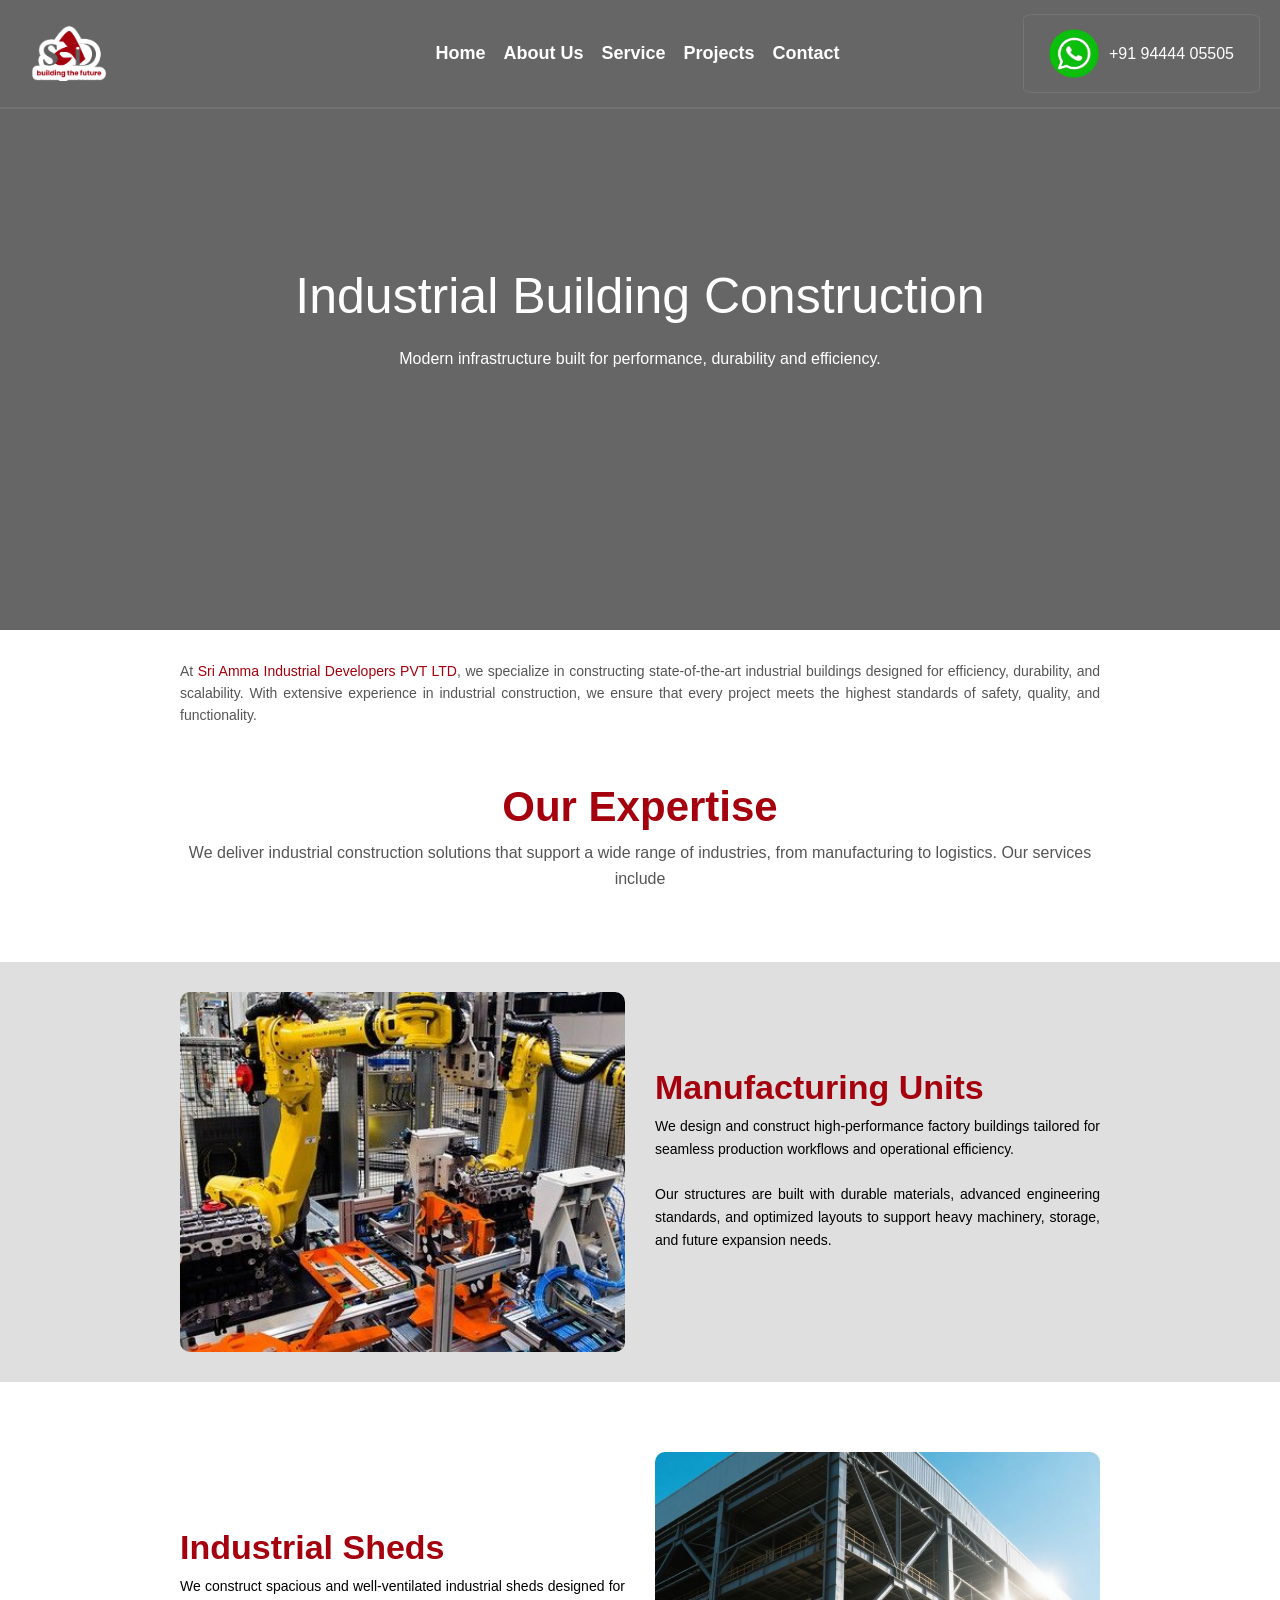
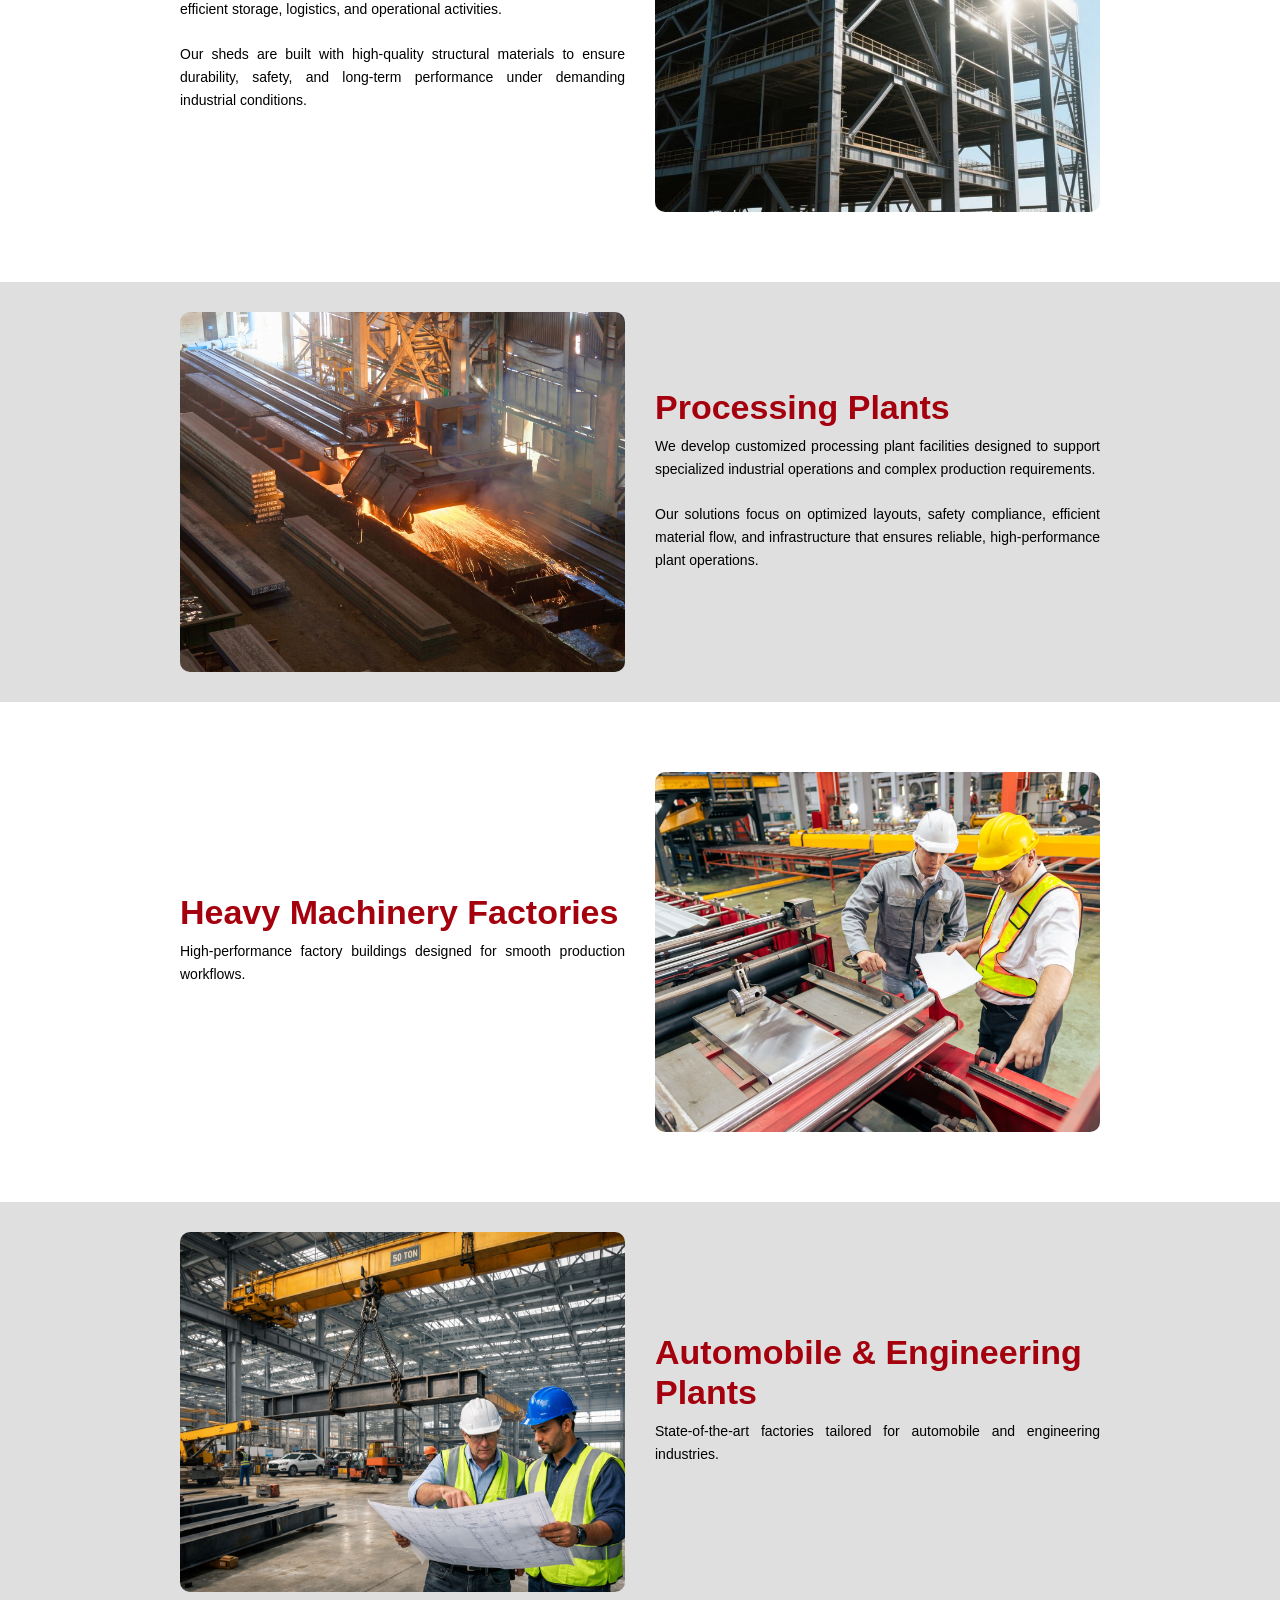
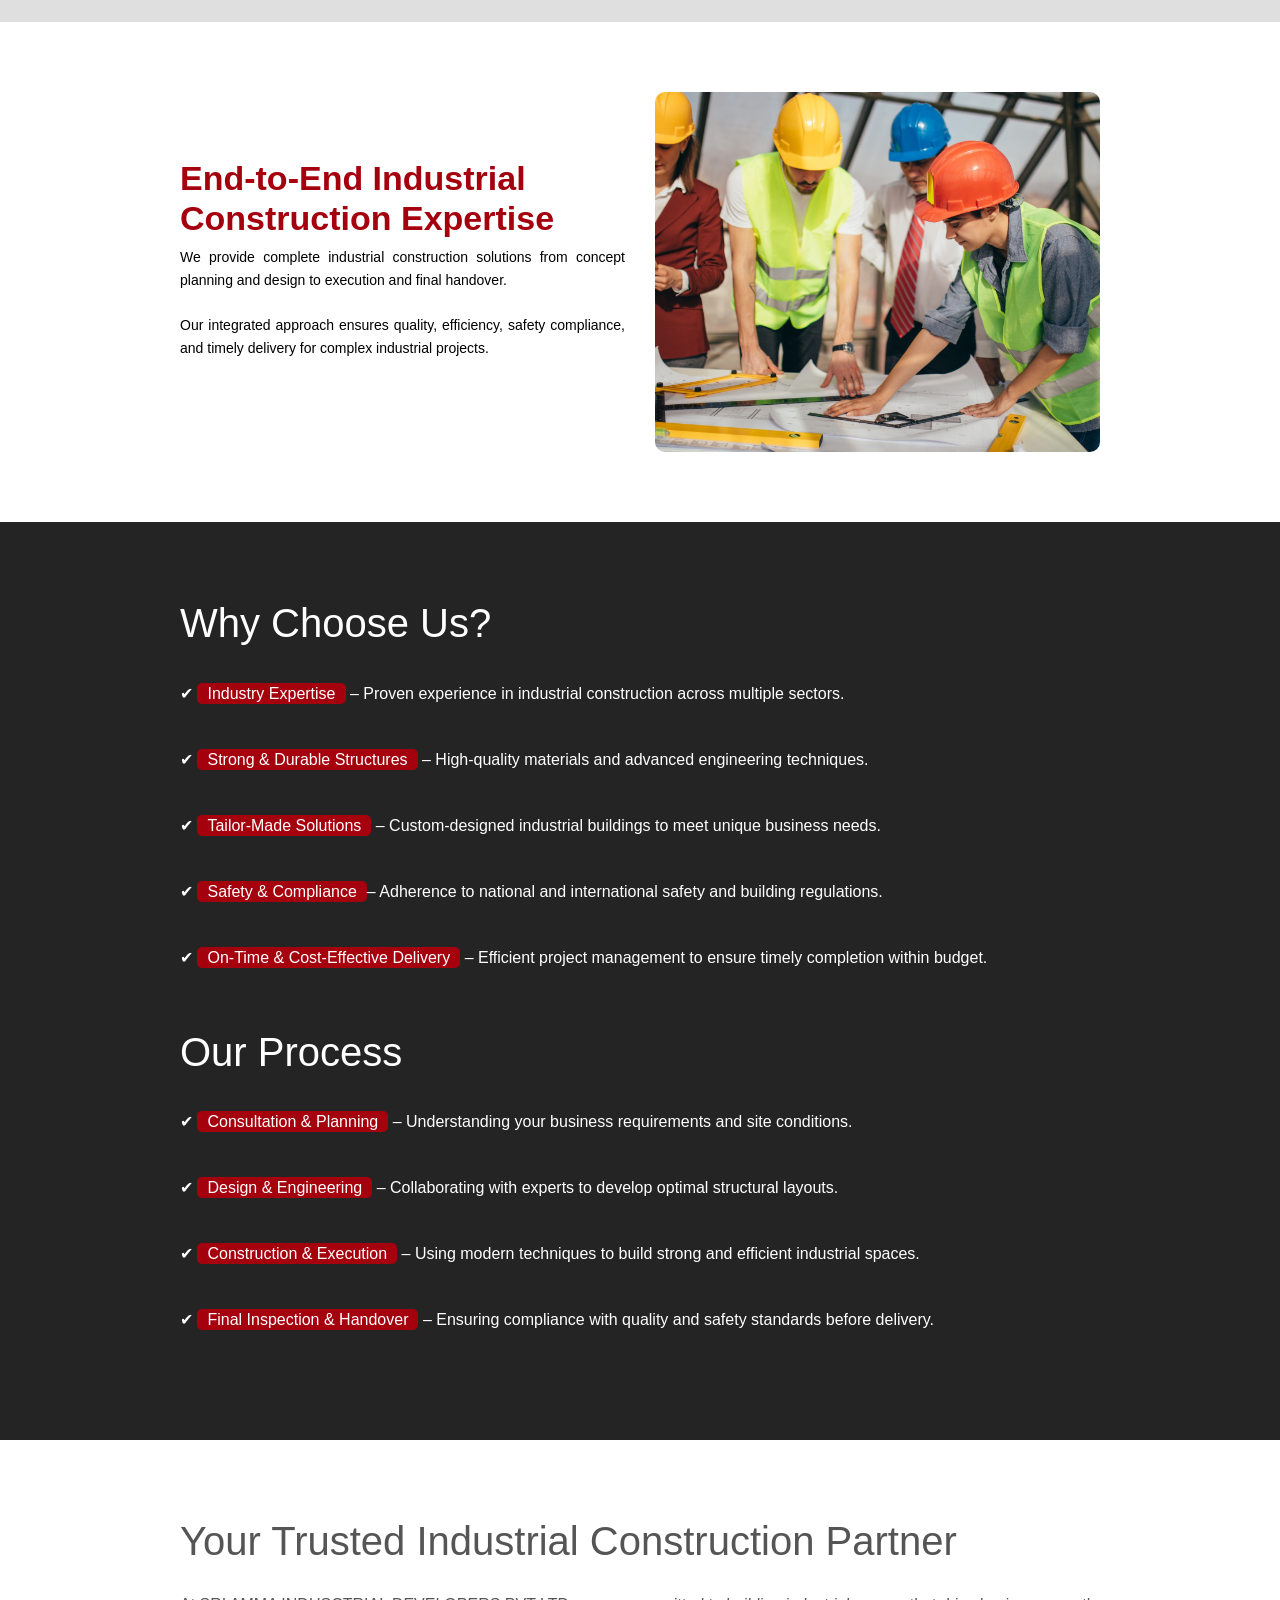
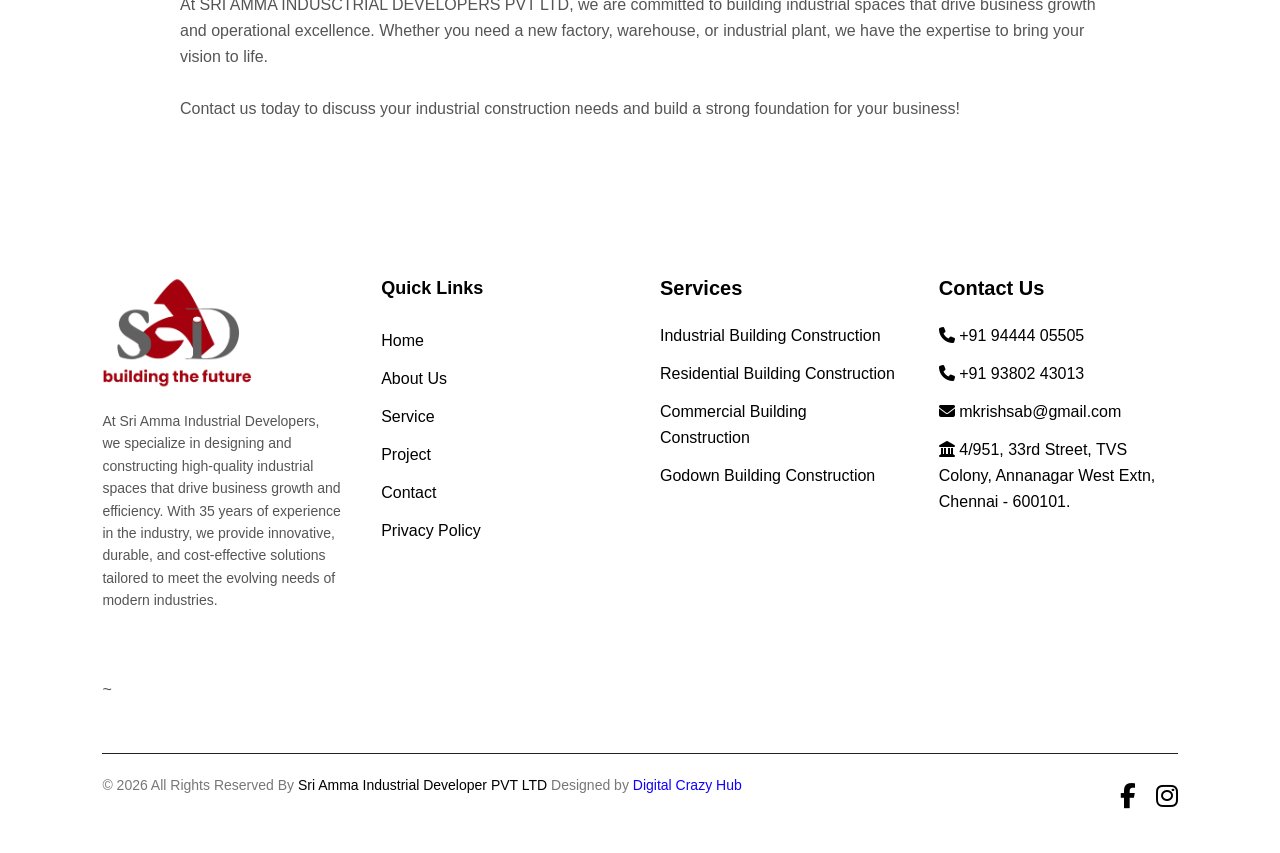
<file: Industrial.html>
<!DOCTYPE html>
<html lang="en">

<head>
    <meta charset="UTF-8">
    <meta name="viewport" content="width=device-width, initial-scale=1.0">
    <title>Project &ndash; Sri Amma Industrial Developer Pvt Ltd</title>
    <meta name="robots" content="max-image-preview:large">
    <!--Font Awsome CND link-->
    <link rel="stylesheet" href="https://cdnjs.cloudflare.com/ajax/libs/font-awesome/6.5.1/css/all.min.css">
    <link rel="icon" href="/img/web_icon.png" sizes="32x32" type="image/png">
    <link rel="stylesheet" href="css/service/sub_service/sub-service.css">

    <!--nav home css-->
    <!-- <link rel="stylesheet" id="siteground-optimizer-combined-css-b67d6e4650e1d2db8a026e43f6dcd4e4"
        href="./css/fonts.css" media="all"> -->
    <link rel="stylesheet" id="siteground-optimizer-combined-css-b67d6e4650e1d2db8a026e43f6dcd4e4" href="./css/css.css"
        media="all">
    <!-- <link rel="stylesheet" id="siteground-optimizer-combined-css-b67d6e4650e1d2db8a026e43f6dcd4e4"
        href="./css/index.css" media="all"> -->
    <script src="/js/about_js/jquery.min.js" id="jquery-core-js"></script>
    <script src="/js/about_js/jquery-migrate.min.js" id="jquery-migrate-js"></script>
    <link rel="https://api.w.org/" href="https://demo.awaikenthemes.com/builtup/wp-json/">
    <link rel="alternate" title="JSON" type="application/json"
        href="https://demo.awaikenthemes.com/builtup/wp-json/wp/v2/pages/723">
    <link rel="EditURI" type="application/rsd+xml" title="RSD"
        href="https://demo.awaikenthemes.com/builtup/xmlrpc.php?rsd">
    <link rel="canonical" href="https://demo.awaikenthemes.com/builtup/about-us/">
    <link rel="shortlink" href="https://demo.awaikenthemes.com/builtup/?p=723">
    <meta name="generator"
        content="Elementor 3.35.3; features: e_font_icon_svg, additional_custom_breakpoints; settings: css_print_method-external, google_font-enabled, font_display-swap">
    <script
        type="text/javascript">var elementskit_module_parallax_url = "https://demo.awaikenthemes.com/builtup/wp-content/plugins/elementskit/modules/parallax/";</script>


    <link rel="stylesheet" href="css/main_footer.css">
</head>

<body
    class="wp-singular page-template fancy-scrollbar page-template-elementor_header_footer page page-id-723 wp-custom-logo wp-theme-builtup tt-magic-cursor elementor-default elementor-template-full-width elementor-kit-7 elementor-page elementor-page-723">
    <div class="rs-offcanvas-area">
        <div class="rsoffwrap"></div>
        <!-- Canvas Menu start -->
        <div id="header"></div>
        <nav class="right_menu_togle" data-lenis-prevent id="mobilemenu">
            <script>
                document.addEventListener("DOMContentLoaded", function () {
                    fetch("nav.html")
                        .then(res => res.text())
                        .then(data => {
                            document.getElementById("mobilemenu").innerHTML = data;
                        });
                });
            </script>
        </nav>
    </div>
    <div id="page" class="hfeed site is-page gsap-enable">

        <script>
            document.addEventListener("DOMContentLoaded", function () {
                fetch("header.html")
                    .then(res => res.text())
                    .then(data => {
                        document.getElementById("header").innerHTML = data;
                        document.querySelectorAll('.nav-expander').forEach(function (el) {
                            el.addEventListener('click', function (e) {
                                e.preventDefault(); // stop page jump
                                document.body.classList.toggle('nav-expanded');
                            });
                        });
                        document.querySelectorAll('.rsoffwrap-close').forEach(function (el) {
                            el.addEventListener('click', function (e) {
                                console.log("click");
                                e.preventDefault(); // stop page jump
                                document.body.classList.remove('nav-expanded');
                            });
                        });
                    });
            });
        </script>
        <a class="skip-link screen-reader-text" href="#content">
            Skip to content</a>
        <div data-elementor-type="wp-page" data-elementor-id="723" class="elementor elementor-723">
            <!--This section project-->
            <!-- HERO SLIDER -->
            <div class="hero element1000">
                <div class="slide active"
                    style="background-image:url('https://images.unsplash.com/photo-1503387762-592deb58ef4e');">
                    <div class="slide-content-title autoshow">
                        <h1>Industrial Building Construction</h1>
                        <p>Modern infrastructure built for performance, durability and efficiency.</p>
                    </div>
                </div>

                <div class="slide" style="background-image:url('/img/about_banner.jpg');">
                    <div class="slide-content-title">
                        <h1>Industrial Building Construction</h1>
                        <p>Modern infrastructure built for performance, durability and efficiency.</p>
                    </div>
                </div>
            </div>

            <!-- SERVICES -->
            <section class="indual-service element1001">
                <div class="sevice-content">
                    <p class="main-content">At <span class="color-red">Sri Amma Industrial Developers PVT LTD</span>, we
                        specialize in constructing state-of-the-art industrial buildings designed for efficiency,
                        durability,
                        and scalability. With extensive experience in industrial construction, we ensure that every
                        project
                        meets the highest standards of safety, quality, and functionality.</p>
                </div>
                <div class="section-title autoshow">
                    <h2>Our Expertise</h2>
                    <p>We deliver industrial construction solutions that support a wide range of industries, from
                        manufacturing
                        to logistics. Our services include</p>
                </div>
                <div class="service-units element1002">
                    <div class="timeline-item left fadeUp" style="background-color: #dfdfdf;">
                        <div class="timeline-img content-left">
                            <img src="img/Manufacturing Units.jpg" alt="Manufacturing Units">
                        </div>
                        <div class="timeline-content">
                            <h3 class="timeline-lable">Manufacturing Units</h3>
                            <p class="timeline-content-text">We design and construct high‑performance factory buildings
                                tailored
                                for seamless production workflows and operational efficiency.<br><br> Our structures are
                                built
                                with
                                durable materials, advanced engineering standards, and optimized layouts to support
                                heavy
                                machinery, storage, and future expansion needs.</p>
                        </div>
                    </div>

                    <div class="timeline-item left fadeUp">
                        <div class="timeline-img content-left">
                            <img src="img/industrial_building.jpg" alt="Industrial Sheds">
                        </div>
                        <div class="timeline-content">
                            <h3 class="timeline-lable">Industrial Sheds</h3>
                            <p class="timeline-content-text">We construct spacious and well‑ventilated industrial sheds
                                designed
                                for efficient storage, logistics, and operational activities.<br><br> Our sheds are
                                built with
                                high‑quality structural materials to ensure durability, safety, and long‑term
                                performance under
                                demanding industrial conditions.</p>
                        </div>
                    </div>

                    <div class="timeline-item left fadeUp" style="background-color: #dfdfdf;">
                        <div class="timeline-img content-left">
                            <img src="img/Processing Plants.jpg" alt="Processing Plants">
                        </div>
                        <div class="timeline-content">
                            <h3 class="timeline-lable">Processing Plants</h3>
                            <p class="timeline-content-text">We develop customized processing plant facilities designed
                                to
                                support specialized industrial operations and complex production requirements.<br><br>
                                Our
                                solutions
                                focus on optimized layouts, safety compliance, efficient material flow, and
                                infrastructure that
                                ensures reliable, high‑performance plant operations.</p>
                        </div>
                    </div>

                    <div class="timeline-item left fadeUp">
                        <div class="timeline-img content-left">
                            <img src="img/Heavy Machinery Factories.jpg" alt="Heavy Machinery Factories">
                        </div>
                        <div class="timeline-content">
                            <h3 class="timeline-lable">Heavy Machinery Factories</h3>
                            <p class="timeline-content-text">High-performance factory buildings designed for smooth
                                production
                                workflows.</p>
                        </div>
                    </div>
                    <div class="timeline-item left fadeUp" style="background-color: #dfdfdf;">
                        <div class="timeline-img content-left">
                            <img src="img/Automobile & Engineering Plants.png" alt="Automobile & Engineering Plants">
                        </div>
                        <div class="timeline-content">
                            <h3 class="timeline-lable">Automobile & Engineering Plants</h3>
                            <p class="timeline-content-text">State-of-the-art factories tailored for automobile and
                                engineering
                                industries.</p>
                        </div>
                    </div>
                    <div class="timeline-item left fadeUp">
                        <div class="timeline-img content-left">
                            <img src="img/End‑to‑End Industrial Construction Expertise.jpg" alt="Manufacturing Units">
                        </div>
                        <div class="timeline-content">
                            <h3 class="timeline-lable">End‑to‑End Industrial Construction Expertise</h3>
                            <p class="timeline-content-text">We provide complete industrial construction solutions from
                                concept
                                planning and design to execution and final handover.<br><br> Our integrated approach
                                ensures
                                quality,
                                efficiency, safety compliance, and timely delivery for complex industrial projects.</p>
                        </div>
                    </div>
            </section>

            <section class="element1003">
                <div class="content-title .why-choose-us">
                    <h1>Why Choose Us?</h1>
                    <p class="content-title-items">✔ <span>Industry Expertise</span> – Proven experience in industrial
                        construction across multiple sectors.</p>
                    <p class="content-title-items">✔ <span>Strong & Durable Structures</span> – High-quality materials
                        and
                        advanced engineering techniques.</p>
                    <p class="content-title-items">✔ <span>Tailor-Made Solutions</span> – Custom-designed industrial
                        buildings
                        to meet unique business needs.</p>
                    <p class="content-title-items">✔ <span>Safety & Compliance</span>– Adherence to national and
                        international
                        safety and building regulations.</p>
                    <p class="content-title-items">✔ <span>On-Time & Cost-Effective Delivery</span> – Efficient project
                        management to ensure timely completion within budget.</p>
                </div>
                <div class="content-title">
                    <h1>Our Process</h1>
                    <p class="content-title-items">✔ <span>Consultation & Planning</span> – Understanding your business
                        requirements and site conditions.</p>
                    <p class="content-title-items">✔ <span>Design & Engineering</span> – Collaborating with experts to
                        develop
                        optimal structural layouts.</p>
                    <p class="content-title-items">✔ <span>Construction & Execution</span> – Using modern techniques to
                        build
                        strong and efficient industrial spaces.</p>
                    <p class="content-title-items">✔ <span>Final Inspection & Handover</span> – Ensuring compliance with
                        quality
                        and safety standards before delivery.</p>
                </div>
            </section>

            <div class="element1004">
                <h1 class="title-text">Your Trusted Industrial Construction Partner</h1>
                <p class="title-content">At SRI AMMA INDUSCTRIAL DEVELOPERS PVT LTD, we are committed to building
                    industrial
                    spaces that drive
                    business growth and operational excellence. Whether you need a new factory, warehouse, or industrial
                    plant,
                    we have the expertise to bring your vision to life.<br><br>Contact us today to discuss your
                    industrial
                    construction needs and build a strong foundation for your
                    business!</p>
            </div>
            <script>


                /* HERO SLIDER AUTO */
                let slides = document.querySelectorAll(".slide");
                let index = 0;

                function nextSlide() {
                    slides[index].classList.remove("active");
                    index = (index + 1) % slides.length;
                    slides[index].classList.add("active");
                }

                setInterval(nextSlide, 3000);
            </script>
            <script>
                // Scroll Animation
                const sections = document.querySelectorAll('.timeline-itemn');

                window.addEventListener('scroll', () => {
                    const triggerBottom = window.innerHeight * 0.85;

                    sections.forEach(section => {
                        const sectionTop = section.getBoundingClientRect().top;

                        if (sectionTop < triggerBottom) {
                            section.classList.add('active');
                        }
                    });
                });

                //oirtrtj
                const smoothSection = document.querySelector('.smooth-container-box');

                function revealOnScroll() {
                    const windowHeight = window.innerHeight;
                    const sectionTop = smoothSection.getBoundingClientRect().top;

                    if (sectionTop < windowHeight - 100) {
                        smoothSection.classList.add('active');
                    }
                }

                window.addEventListener('scroll', revealOnScroll);
            </script>


            <div id="rs_footer"></div>

            <script>
                fetch("footer.html")
                    .then(res => res.text())
                    .then(data => {
                        document.getElementById("rs_footer").innerHTML = data;
                    });
            </script>
            <script>
                const lazyloadRunObserver = () => {
                    const lazyloadBackgrounds = document.querySelectorAll(`.e-con.e-parent:not(.e-lazyloaded)`);
                    const lazyloadBackgroundObserver = new IntersectionObserver((entries) => {
                        entries.forEach((entry) => {
                            if (entry.isIntersecting) {
                                let lazyloadBackground = entry.target;
                                if (lazyloadBackground) {
                                    lazyloadBackground.classList.add('e-lazyloaded');
                                }
                                lazyloadBackgroundObserver.unobserve(entry.target);
                            }
                        });
                    }, { rootMargin: '200px 0px 200px 0px' });
                    lazyloadBackgrounds.forEach((lazyloadBackground) => {
                        lazyloadBackgroundObserver.observe(lazyloadBackground);
                    });
                };
                const events = [
                    'DOMContentLoaded',
                    'elementor/lazyload/observe',
                ];
                events.forEach((event) => {
                    document.addEventListener(event, lazyloadRunObserver);
                });
            </script>
            <script src="/js/hooks.min.js" id="wp-hooks-js"></script>
            <script src="/js/about_js/i18n.min.js" id="wp-i18n-js"></script>
            <script id="wp-i18n-js-after">
                wp.i18n.setLocaleData({ 'text direction\u0004ltr': ['ltr'] });
                //# sourceURL=wp-i18n-js-after
            </script>
            <script src="/js/about_js/index.js" id="swv-js"></script>
            <script id="contact-form-7-js-before">
                var wpcf7 = {
                    "api": {
                        "root": "https:\/\/demo.awaikenthemes.com\/builtup\/wp-json\/",
                        "namespace": "contact-form-7\/v1"
                    },
                    "cached": 1
                };
                //# sourceURL=contact-form-7-js-before
            </script>
            <!-- this link is nav script -->
            <script src="https://code.jquery.com/jquery-3.6.0.min.js"></script>
            <script src="/js/about_js/index.js" id="contact-form-7-js"></script>
            <script src="/js/about_js/SmoothScroll.js" id="SmoothScroll-js"></script>
            <script src="/js/about_js/gsap.min.js" id="gsap-js"></script>
            <script src="/js/about_js/magiccursor.js" id="magiccursor-js"></script>
            <script src="/js/about_js/SplitText.js" id="SplitText-js"></script>
            <script src="/js/about_js/ScrollTrigger.min.js" id="ScrollTrigger-js"></script>
            <script src="/js/about_js/function.js" id="theme-js-js"></script>
            <script src="/js/about_js/frontend-script.js" id="elementskit-framework-js-frontend-js"></script>
            <script id="elementskit-framework-js-frontend-js-after">
                var elementskit = {
                    resturl: 'https://demo.awaikenthemes.com/builtup/wp-json/elementskit/v1/',
                }
                //# sourceURL=elementskit-framework-js-frontend-js-after
            </script>
            <script src="/js/about_js/widget-scripts.js" id="ekit-widget-scripts-js"></script>
            <script src="/js/about_js/webpack.runtime.min.js" id="elementor-webpack-runtime-js"></script>
            <script src="/js/about_js/frontend-modules.min.js" id="elementor-frontend-modules-js"></script>
            <script src="/js/about_js/core.min.js" id="jquery-ui-core-js"></script>
            <script id="elementor-frontend-js-before">
                var elementorFrontendConfig = { "environmentMode": { "edit": false, "wpPreview": false, "isScriptDebug": false }, "i18n": { "shareOnFacebook": "Share on Facebook", "shareOnTwitter": "Share on Twitter", "pinIt": "Pin it", "download": "Download", "downloadImage": "Download image", "fullscreen": "Fullscreen", "zoom": "Zoom", "share": "Share", "playVideo": "Play Video", "previous": "Previous", "next": "Next", "close": "Close", "a11yCarouselPrevSlideMessage": "Previous slide", "a11yCarouselNextSlideMessage": "Next slide", "a11yCarouselFirstSlideMessage": "This is the first slide", "a11yCarouselLastSlideMessage": "This is the last slide", "a11yCarouselPaginationBulletMessage": "Go to slide" }, "is_rtl": false, "breakpoints": { "xs": 0, "sm": 480, "md": 768, "lg": 1025, "xl": 1440, "xxl": 1600 }, "responsive": { "breakpoints": { "mobile": { "label": "Mobile Portrait", "value": 767, "default_value": 767, "direction": "max", "is_enabled": true }, "mobile_extra": { "label": "Mobile Landscape", "value": 880, "default_value": 880, "direction": "max", "is_enabled": false }, "tablet": { "label": "Tablet Portrait", "value": 1024, "default_value": 1024, "direction": "max", "is_enabled": true }, "tablet_extra": { "label": "Tablet Landscape", "value": 1200, "default_value": 1200, "direction": "max", "is_enabled": false }, "laptop": { "label": "Laptop", "value": 1366, "default_value": 1366, "direction": "max", "is_enabled": false }, "widescreen": { "label": "Widescreen", "value": 2400, "default_value": 2400, "direction": "min", "is_enabled": false } }, "hasCustomBreakpoints": false }, "version": "3.35.3", "is_static": false, "experimentalFeatures": { "e_font_icon_svg": true, "additional_custom_breakpoints": true, "container": true, "nested-elements": true, "home_screen": true, "global_classes_should_enforce_capabilities": true, "e_variables": true, "cloud-library": true, "e_opt_in_v4_page": true, "e_components": true, "e_interactions": true, "e_editor_one": true, "import-export-customization": true }, "urls": { "assets": "https:\/\/demo.awaikenthemes.com\/builtup\/wp-content\/plugins\/elementor\/assets\/", "ajaxurl": "https:\/\/demo.awaikenthemes.com\/builtup\/wp-admin\/admin-ajax.php", "uploadUrl": "https:\/\/demo.awaikenthemes.com\/builtup\/wp-content\/uploads" }, "nonces": { "floatingButtonsClickTracking": "65e0f8ffb7" }, "swiperClass": "swiper", "settings": { "page": [], "editorPreferences": [] }, "kit": { "body_background_background": "classic", "active_breakpoints": ["viewport_mobile", "viewport_tablet"], "global_image_lightbox": "yes", "lightbox_enable_counter": "yes", "lightbox_enable_fullscreen": "yes", "lightbox_enable_zoom": "yes", "lightbox_enable_share": "yes", "lightbox_title_src": "title", "lightbox_description_src": "description" }, "post": { "id": 723, "title": "About%20Us%20%E2%80%93%20Builtup", "excerpt": "", "featuredImage": false } };
                //# sourceURL=elementor-frontend-js-before
            </script>
            <script src="/js/about_js/frontend.min.js" id="elementor-frontend-js"></script>
            <script src="/js/about_js/jquery-numerator.min.js" id="jquery-numerator-js"></script>
            <script id="mediaelement-core-js-before">
                var mejsL10n = { "language": "en", "strings": { "mejs.download-file": "Download File", "mejs.install-flash": "You are using a browser that does not have Flash player enabled or installed. Please turn on your Flash player plugin or download the latest version from https://get.adobe.com/flashplayer/", "mejs.fullscreen": "Fullscreen", "mejs.play": "Play", "mejs.pause": "Pause", "mejs.time-slider": "Time Slider", "mejs.time-help-text": "Use Left/Right Arrow keys to advance one second, Up/Down arrows to advance ten seconds.", "mejs.live-broadcast": "Live Broadcast", "mejs.volume-help-text": "Use Up/Down Arrow keys to increase or decrease volume.", "mejs.unmute": "Unmute", "mejs.mute": "Mute", "mejs.volume-slider": "Volume Slider", "mejs.video-player": "Video Player", "mejs.audio-player": "Audio Player", "mejs.captions-subtitles": "Captions/Subtitles", "mejs.captions-chapters": "Chapters", "mejs.none": "None", "mejs.afrikaans": "Afrikaans", "mejs.albanian": "Albanian", "mejs.arabic": "Arabic", "mejs.belarusian": "Belarusian", "mejs.bulgarian": "Bulgarian", "mejs.catalan": "Catalan", "mejs.chinese": "Chinese", "mejs.chinese-simplified": "Chinese (Simplified)", "mejs.chinese-traditional": "Chinese (Traditional)", "mejs.croatian": "Croatian", "mejs.czech": "Czech", "mejs.danish": "Danish", "mejs.dutch": "Dutch", "mejs.english": "English", "mejs.estonian": "Estonian", "mejs.filipino": "Filipino", "mejs.finnish": "Finnish", "mejs.french": "French", "mejs.galician": "Galician", "mejs.german": "German", "mejs.greek": "Greek", "mejs.haitian-creole": "Haitian Creole", "mejs.hebrew": "Hebrew", "mejs.hindi": "Hindi", "mejs.hungarian": "Hungarian", "mejs.icelandic": "Icelandic", "mejs.indonesian": "Indonesian", "mejs.irish": "Irish", "mejs.italian": "Italian", "mejs.japanese": "Japanese", "mejs.korean": "Korean", "mejs.latvian": "Latvian", "mejs.lithuanian": "Lithuanian", "mejs.macedonian": "Macedonian", "mejs.malay": "Malay", "mejs.maltese": "Maltese", "mejs.norwegian": "Norwegian", "mejs.persian": "Persian", "mejs.polish": "Polish", "mejs.portuguese": "Portuguese", "mejs.romanian": "Romanian", "mejs.russian": "Russian", "mejs.serbian": "Serbian", "mejs.slovak": "Slovak", "mejs.slovenian": "Slovenian", "mejs.spanish": "Spanish", "mejs.swahili": "Swahili", "mejs.swedish": "Swedish", "mejs.tagalog": "Tagalog", "mejs.thai": "Thai", "mejs.turkish": "Turkish", "mejs.ukrainian": "Ukrainian", "mejs.vietnamese": "Vietnamese", "mejs.welsh": "Welsh", "mejs.yiddish": "Yiddish" } };
                //# sourceURL=mediaelement-core-js-before
            </script>
            <script src="/js/about_js/mediaelement-and-player.min.js" id="mediaelement-core-js"></script>
            <script src="/js/about_js/mediaelement-migrate.min.js" id="mediaelement-migrate-js"></script>
            <script id="mediaelement-js-extra">
                var _wpmejsSettings = { "pluginPath": "/builtup/wp-includes/js/mediaelement/", "classPrefix": "mejs-", "stretching": "responsive", "audioShortcodeLibrary": "mediaelement", "videoShortcodeLibrary": "mediaelement" };
                //# sourceURL=mediaelement-js-extra
            </script>
            <script src="/js/about_js/wp-mediaelement.min.js" id="wp-mediaelement-js"></script>
            <script src="/js/about_js/animate-circle.min.js" id="animate-circle-js"></script>
            <script id="elementskit-elementor-js-extra">
                var ekit_config = { "ajaxurl": "https://demo.awaikenthemes.com/builtup/wp-admin/admin-ajax.php", "nonce": "7dba641432" };
                //# sourceURL=elementskit-elementor-js-extra
            </script>
            <script src="/js/about_js/elementor.js" id="elementskit-elementor-js"></script>
            <script src="/js/about_js/elementor.js" id="elementskit-elementor-pro-js"></script>

            <script type="module">
                /*! This file is auto-generated */
                const a = JSON.parse(document.getElementById("wp-emoji-settings").textContent), o = (window._wpemojiSettings = a, "wpEmojiSettingsSupports"), s = ["flag", "emoji"]; function i(e) { try { var t = { supportTests: e, timestamp: (new Date).valueOf() }; sessionStorage.setItem(o, JSON.stringify(t)) } catch (e) { } } function c(e, t, n) { e.clearRect(0, 0, e.canvas.width, e.canvas.height), e.fillText(t, 0, 0); t = new Uint32Array(e.getImageData(0, 0, e.canvas.width, e.canvas.height).data); e.clearRect(0, 0, e.canvas.width, e.canvas.height), e.fillText(n, 0, 0); const a = new Uint32Array(e.getImageData(0, 0, e.canvas.width, e.canvas.height).data); return t.every((e, t) => e === a[t]) } function p(e, t) { e.clearRect(0, 0, e.canvas.width, e.canvas.height), e.fillText(t, 0, 0); var n = e.getImageData(16, 16, 1, 1); for (let e = 0; e < n.data.length; e++)if (0 !== n.data[e]) return !1; return !0 } function u(e, t, n, a) { switch (t) { case "flag": return n(e, "\ud83c\udff3\ufe0f\u200d\u26a7\ufe0f", "\ud83c\udff3\ufe0f\u200b\u26a7\ufe0f") ? !1 : !n(e, "\ud83c\udde8\ud83c\uddf6", "\ud83c\udde8\u200b\ud83c\uddf6") && !n(e, "\ud83c\udff4\udb40\udc67\udb40\udc62\udb40\udc65\udb40\udc6e\udb40\udc67\udb40\udc7f", "\ud83c\udff4\u200b\udb40\udc67\u200b\udb40\udc62\u200b\udb40\udc65\u200b\udb40\udc6e\u200b\udb40\udc67\u200b\udb40\udc7f"); case "emoji": return !a(e, "\ud83e\u1fac8") }return !1 } function f(e, t, n, a) { let r; const o = (r = "undefined" != typeof WorkerGlobalScope && self instanceof WorkerGlobalScope ? new OffscreenCanvas(300, 150) : document.createElement("canvas")).getContext("2d", { willReadFrequently: !0 }), s = (o.textBaseline = "top", o.font = "600 32px Arial", {}); return e.forEach(e => { s[e] = t(o, e, n, a) }), s } function r(e) { var t = document.createElement("script"); t.src = e, t.defer = !0, document.head.appendChild(t) } a.supports = { everything: !0, everythingExceptFlag: !0 }, new Promise(t => { let n = function () { try { var e = JSON.parse(sessionStorage.getItem(o)); if ("object" == typeof e && "number" == typeof e.timestamp && (new Date).valueOf() < e.timestamp + 604800 && "object" == typeof e.supportTests) return e.supportTests } catch (e) { } return null }(); if (!n) { if ("undefined" != typeof Worker && "undefined" != typeof OffscreenCanvas && "undefined" != typeof URL && URL.createObjectURL && "undefined" != typeof Blob) try { var e = "postMessage(" + f.toString() + "(" + [JSON.stringify(s), u.toString(), c.toString(), p.toString()].join(",") + "));", a = new Blob([e], { type: "text/javascript" }); const r = new Worker(URL.createObjectURL(a), { name: "wpTestEmojiSupports" }); return void (r.onmessage = e => { i(n = e.data), r.terminate(), t(n) }) } catch (e) { } i(n = f(s, u, c, p)) } t(n) }).then(e => { for (const n in e) a.supports[n] = e[n], a.supports.everything = a.supports.everything && a.supports[n], "flag" !== n && (a.supports.everythingExceptFlag = a.supports.everythingExceptFlag && a.supports[n]); var t; a.supports.everythingExceptFlag = a.supports.everythingExceptFlag && !a.supports.flag, a.supports.everything || ((t = a.source || {}).concatemoji ? r(t.concatemoji) : t.wpemoji && t.twemoji && (r(t.twemoji), r(t.wpemoji))) });
                //# sourceURL=https://demo.awaikenthemes.com/builtup/wp-includes/js/wp-emoji-loader.min.js
            </script>
            <script src="/js/about_js/theme-panel.js"></script>
</body>

</html>
</file>
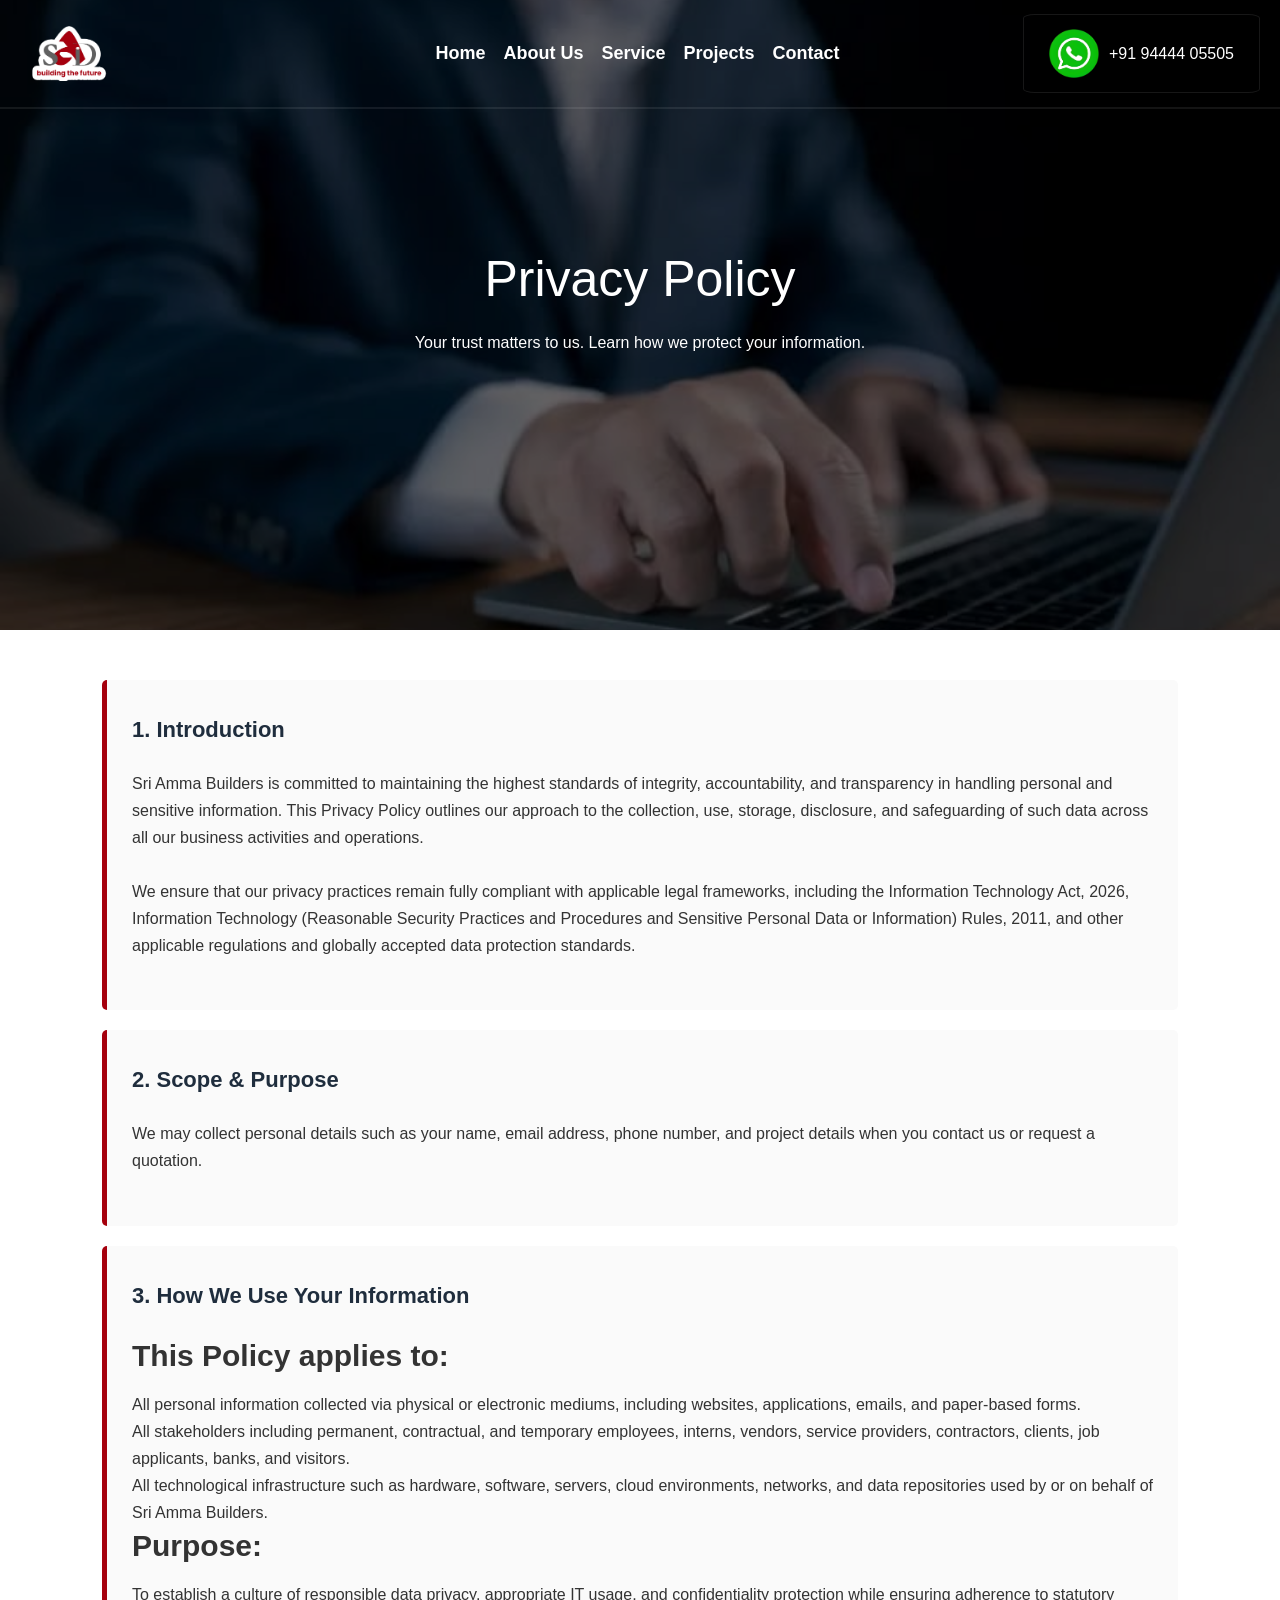
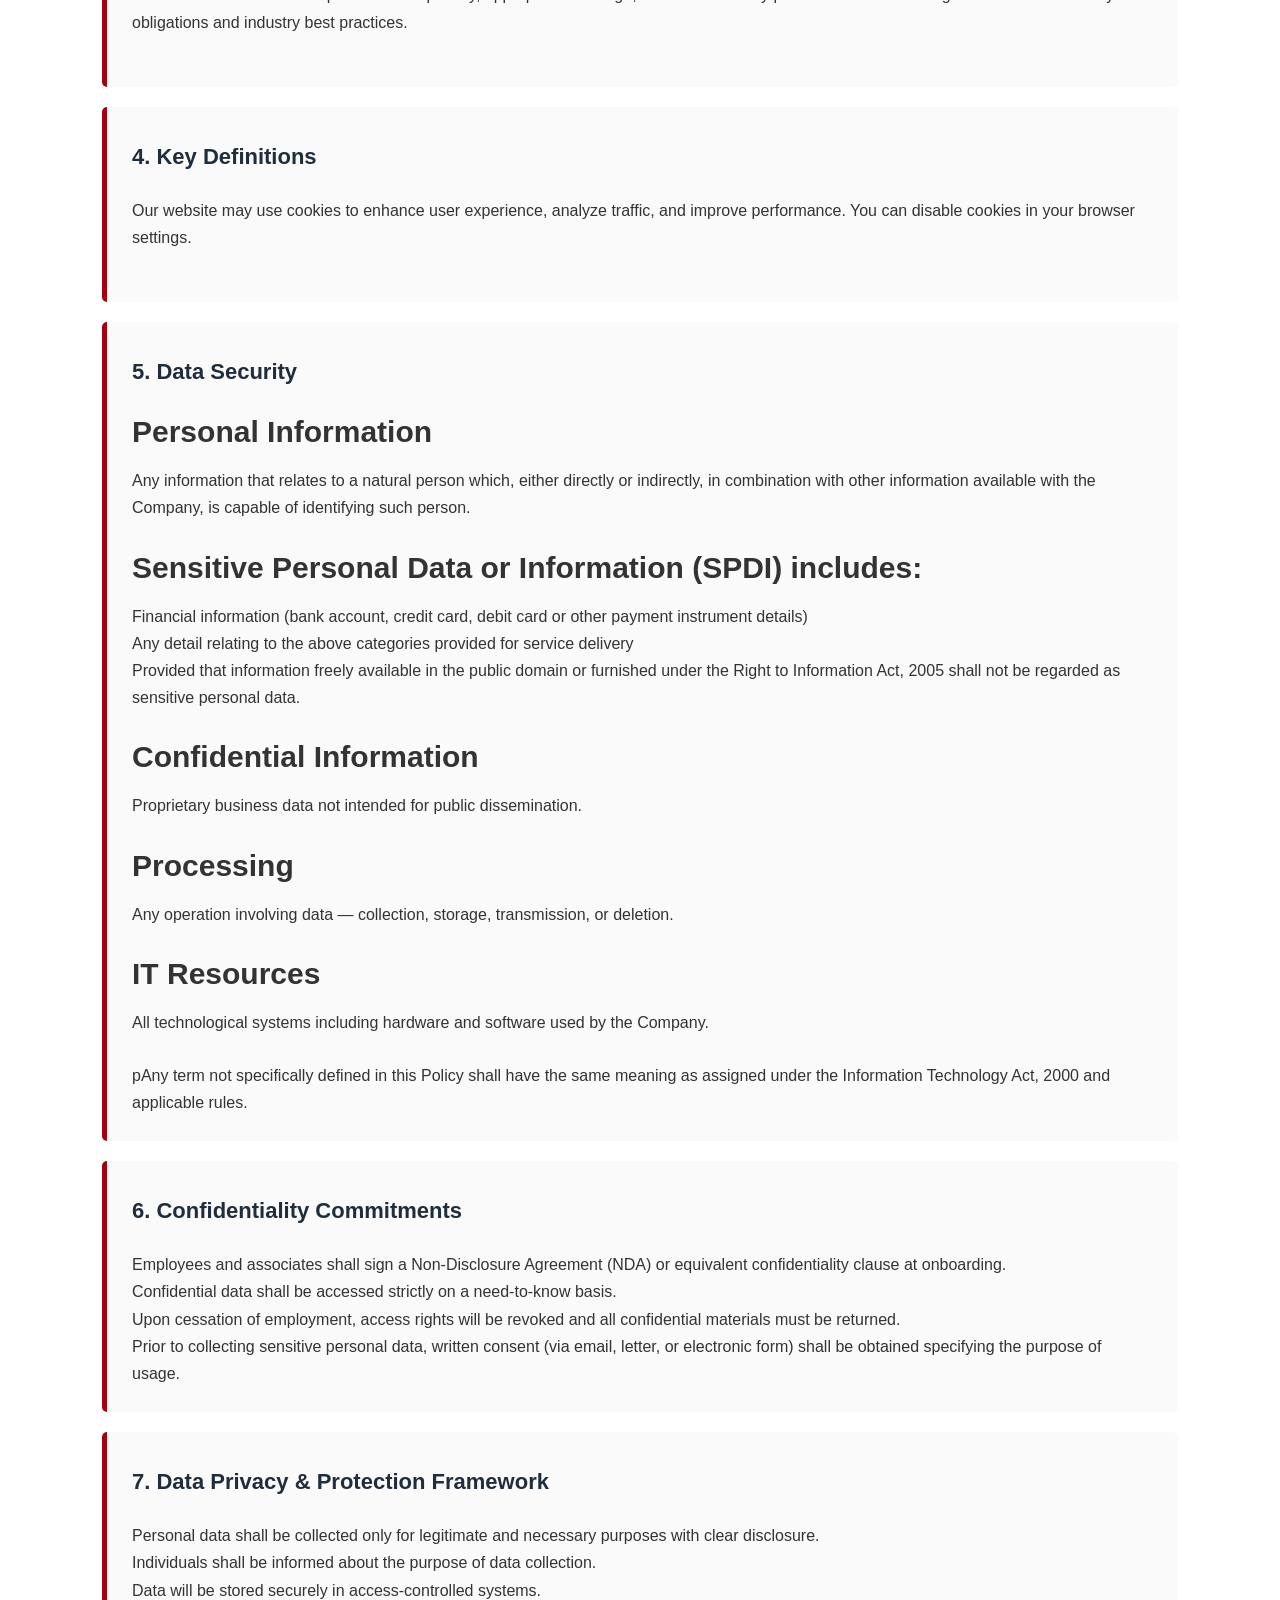
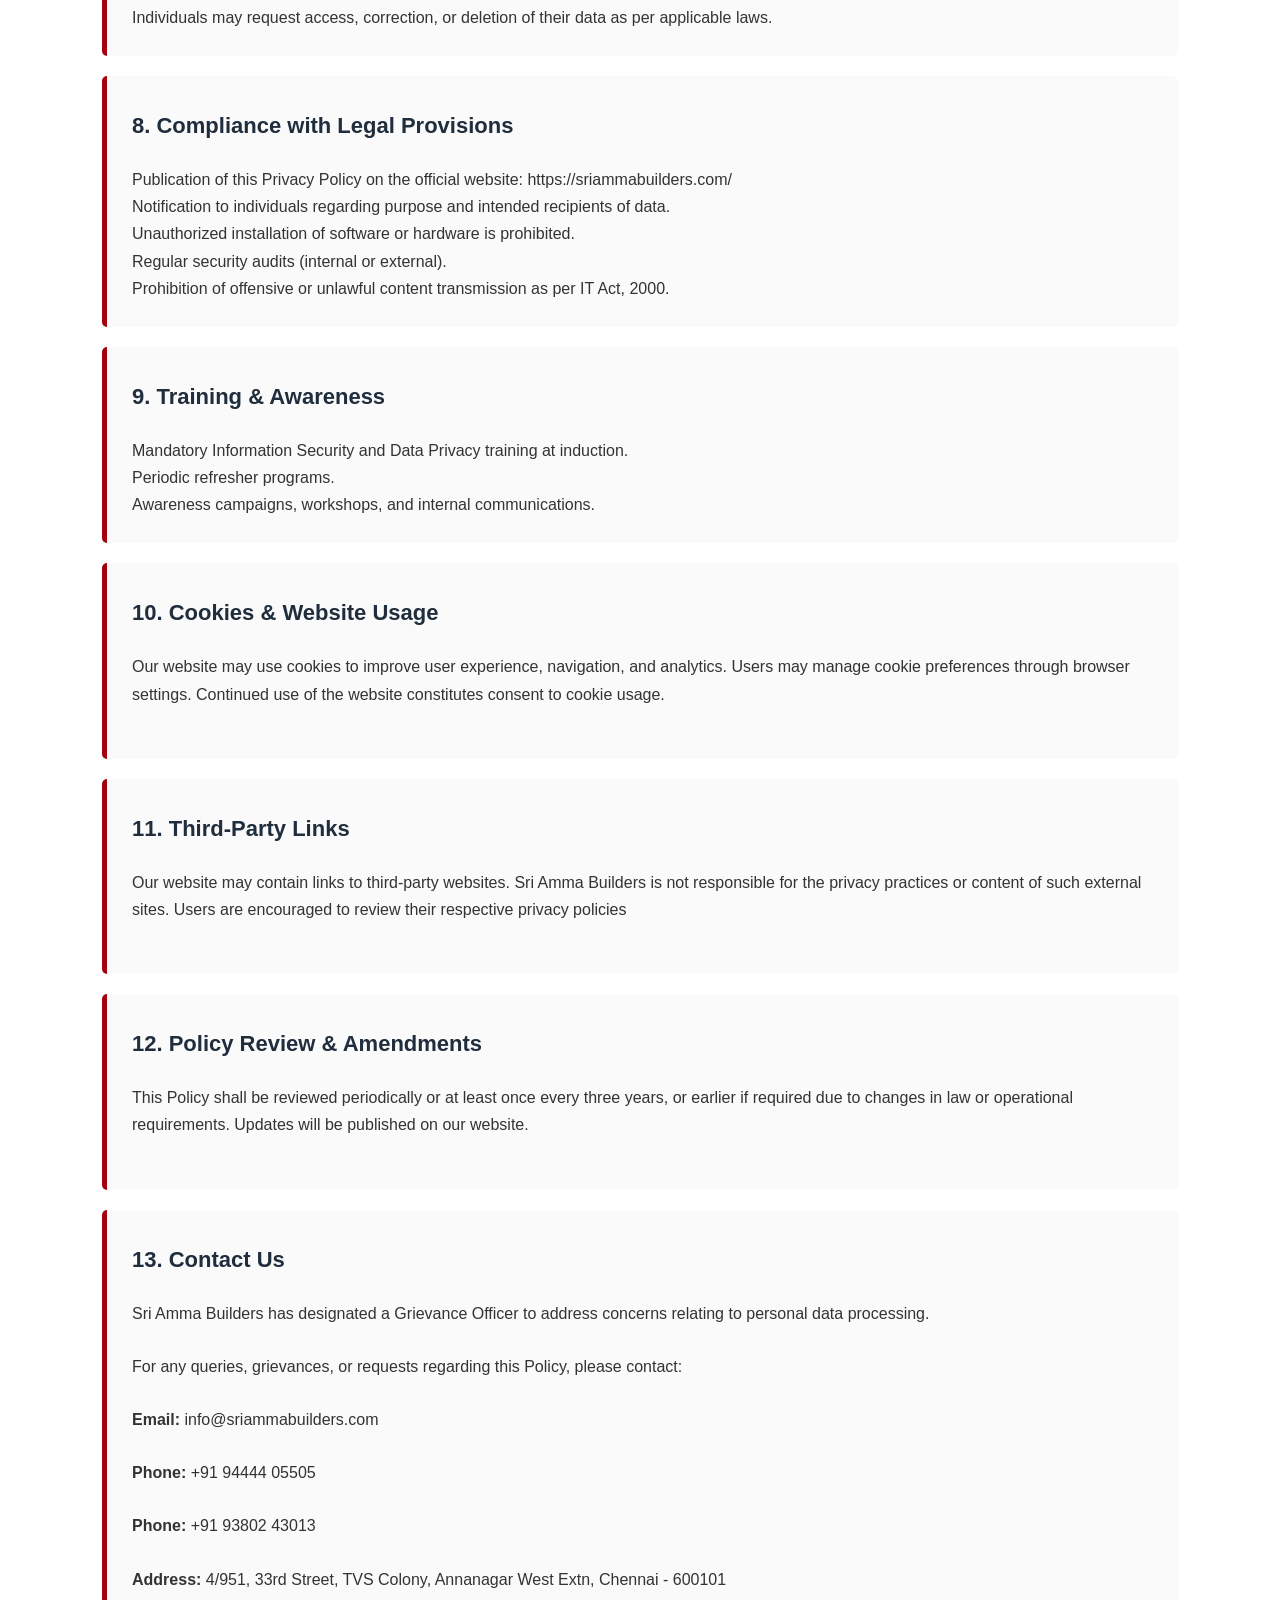
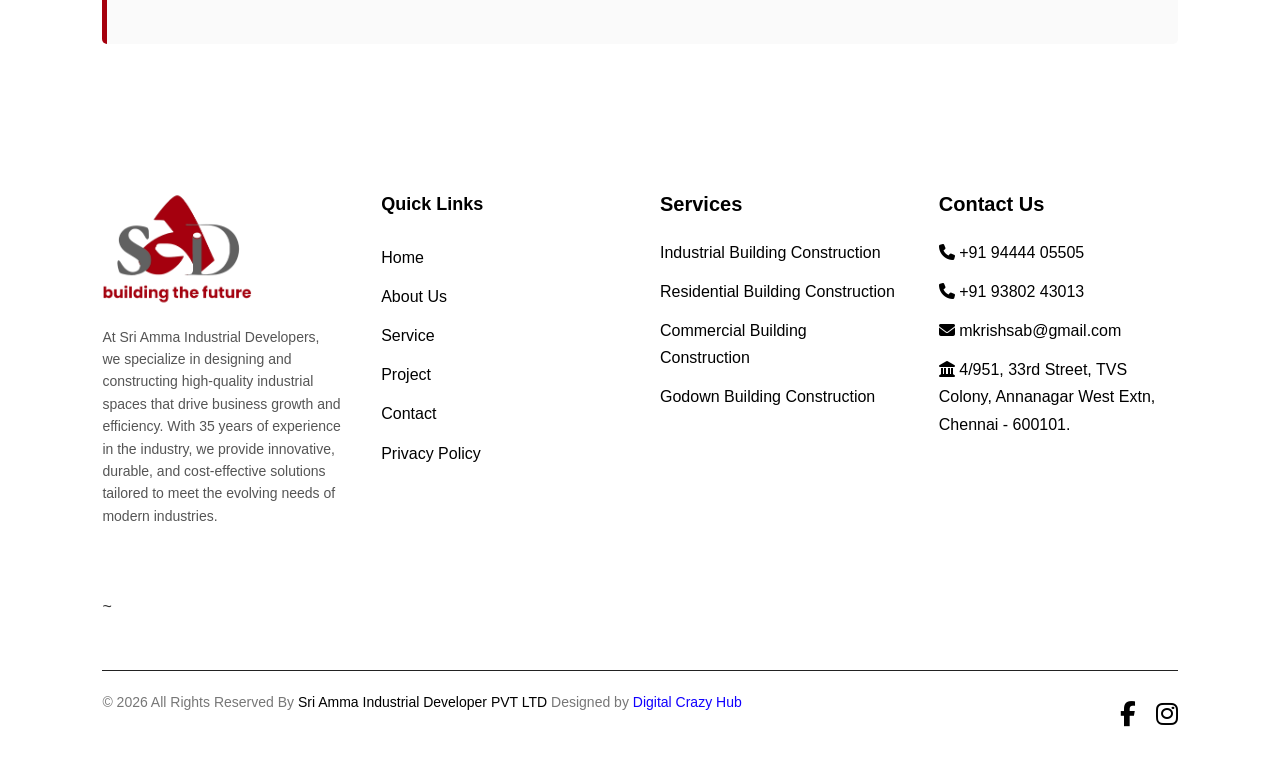
<file: privacy_policy.html>
<!DOCTYPE html>
<html lang="en">

<head>
    <meta charset="UTF-8">
    <meta name="viewport" content="width=device-width, initial-scale=1.0">
    <title>Project &ndash; Sri Amma Industrial Developer Pvt Ltd</title>
    <meta name="robots" content="max-image-preview:large">
    <!--Font Awsome CND link-->
    <link rel="stylesheet" href="https://cdnjs.cloudflare.com/ajax/libs/font-awesome/6.5.1/css/all.min.css">
    <link rel="icon" href="/img/web_icon.png" sizes="32x32" type="image/png">
    <link rel="stylesheet" href="css/service/sub_service/sub-service.css">

    <!--nav home css-->
    <!-- <link rel="stylesheet" id="siteground-optimizer-combined-css-b67d6e4650e1d2db8a026e43f6dcd4e4"
        href="./css/fonts.css" media="all"> -->
    <link rel="stylesheet" id="siteground-optimizer-combined-css-b67d6e4650e1d2db8a026e43f6dcd4e4" href="./css/css.css"
        media="all">
    <!-- <link rel="stylesheet" id="siteground-optimizer-combined-css-b67d6e4650e1d2db8a026e43f6dcd4e4"
        href="./css/index.css" media="all"> -->
    <script src="/js/about_js/jquery.min.js" id="jquery-core-js"></script>
    <script src="/js/about_js/jquery-migrate.min.js" id="jquery-migrate-js"></script>
    <link rel="https://api.w.org/" href="https://demo.awaikenthemes.com/builtup/wp-json/">
    <link rel="alternate" title="JSON" type="application/json"
        href="https://demo.awaikenthemes.com/builtup/wp-json/wp/v2/pages/723">
    <link rel="EditURI" type="application/rsd+xml" title="RSD"
        href="https://demo.awaikenthemes.com/builtup/xmlrpc.php?rsd">
    <link rel="canonical" href="https://demo.awaikenthemes.com/builtup/about-us/">
    <link rel="shortlink" href="https://demo.awaikenthemes.com/builtup/?p=723">
    <meta name="generator"
        content="Elementor 3.35.3; features: e_font_icon_svg, additional_custom_breakpoints; settings: css_print_method-external, google_font-enabled, font_display-swap">
    <script
        type="text/javascript">var elementskit_module_parallax_url = "https://demo.awaikenthemes.com/builtup/wp-content/plugins/elementskit/modules/parallax/";</script>


    <link rel="stylesheet" href="css/main_footer.css">
    <link rel="stylesheet" href="/css/privacy_policy.css">
</head>

<body
    class="wp-singular page-template fancy-scrollbar page-template-elementor_header_footer page page-id-723 wp-custom-logo wp-theme-builtup tt-magic-cursor elementor-default elementor-template-full-width elementor-kit-7 elementor-page elementor-page-723">
    <div class="rs-offcanvas-area">
        <div class="rsoffwrap"></div>
        <!-- Canvas Menu start -->
        <div id="header"></div>
        <nav class="right_menu_togle" data-lenis-prevent id="mobilemenu">
            <script>
                document.addEventListener("DOMContentLoaded", function () {
                    fetch("nav.html")
                        .then(res => res.text())
                        .then(data => {
                            document.getElementById("mobilemenu").innerHTML = data;
                        });
                });
            </script>
        </nav>
    </div>
    <div id="page" class="hfeed site is-page gsap-enable">

        <script>
            document.addEventListener("DOMContentLoaded", function () {
                fetch("header.html")
                    .then(res => res.text())
                    .then(data => {
                        document.getElementById("header").innerHTML = data;
                        document.querySelectorAll('.nav-expander').forEach(function (el) {
                            el.addEventListener('click', function (e) {
                                e.preventDefault(); // stop page jump
                                document.body.classList.toggle('nav-expanded');
                            });
                        });
                        document.querySelectorAll('.rsoffwrap-close').forEach(function (el) {
                            el.addEventListener('click', function (e) {
                                console.log("click");
                                e.preventDefault(); // stop page jump
                                document.body.classList.remove('nav-expanded');
                            });
                        });
                    });
            });
        </script>
        <a class="skip-link screen-reader-text" href="#content">
            Skip to content</a>
        <div data-elementor-type="wp-page" data-elementor-id="723" class="elementor elementor-723">
            <!--This section project-->
            <!-- HERO SLIDER -->
            <div class="hero element1000">
                <div class="slide active" style="background-image:url(img/privacy_policy1.jpg);">
                    <div class="slide-content-title autoshow">
                        <h1>Privacy Policy</h1>
                        <p>Your trust matters to us. Learn how we protect your information.</p>
                    </div>
                </div>

                <div class="slide" style="background-image:url('img/privacy_policy2.jpg');">
                    <div class="slide-content-title">
                        <h1>Privacy Policy</h1>
                        <p>Your trust matters to us. Learn how we protect your information.</p>
                    </div>
                </div>
            </div>

            <!-- POLICY CONTENT -->
            <section class="policy-section">
                <div class="container">

                    <div class="policy-box">
                        <h2>1. Introduction</h2>
                        <p>Sri Amma Builders is committed to maintaining the highest standards of integrity,
                            accountability, and transparency in handling personal and sensitive information. This
                            Privacy Policy outlines our approach to the collection, use, storage, disclosure, and
                            safeguarding of such data across all our business activities and operations.</p>
                        <p>We ensure that our privacy practices remain fully compliant with applicable legal frameworks,
                            including the Information Technology Act, 2026, Information Technology (Reasonable Security
                            Practices and Procedures and Sensitive Personal Data or Information) Rules, 2011, and other
                            applicable regulations and globally accepted data protection standards.</p>
                    </div>

                    <div class="policy-box">
                        <h2>2. Scope & Purpose</h2>
                        <p>We may collect personal details such as your name, email address, phone number, and project
                            details when you contact us or request a quotation.</p>
                    </div>

                    <div class="policy-box">
                        <h2>3. How We Use Your Information</h2>
                        <h3>This Policy applies to:</h3>
                        <ul>
                            <li>All personal information collected via physical or electronic mediums, including
                                websites, applications, emails, and paper-based forms.</li>
                            <li>All stakeholders including permanent, contractual, and temporary employees, interns,
                                vendors, service providers, contractors, clients, job applicants, banks, and visitors.
                            </li>
                            <li>All technological infrastructure such as hardware, software, servers, cloud
                                environments, networks, and data repositories used by or on behalf of Sri Amma Builders.
                            </li>
                        </ul>
                        <h3>Purpose:</h3>
                        <p>To establish a culture of responsible data privacy, appropriate IT usage, and confidentiality
                            protection while ensuring adherence to statutory obligations and industry best practices.
                        </p>
                    </div>

                    <div class="policy-box">
                        <h2>4. Key Definitions</h2>
                        <p>Our website may use cookies to enhance user experience, analyze traffic, and improve
                            performance. You can disable cookies in your browser settings.</p>
                    </div>

                    <div class="policy-box">
                        <h2>5. Data Security</h2>
                        <h3>Personal Information</h3>
                        <p>Any information that relates to a natural person which, either directly or indirectly, in
                            combination with other information available with the Company, is capable of identifying
                            such person.</p>
                        <h3>Sensitive Personal Data or Information (SPDI) includes:</h3>
                        <ul>
                            <li>Financial information (bank account, credit card, debit card or other payment instrument
                                details)</li>
                            <li>Any detail relating to the above categories provided for service delivery</li>
                        </ul>
                        <p>Provided that information freely available in the public domain or furnished under the Right
                            to Information Act, 2005 shall not be regarded as sensitive personal data.</p>
                        <h3>Confidential Information</h3>
                        <p>Proprietary business data not intended for public dissemination.</p>
                        <h3>Processing</h3>
                        <p>Any operation involving data — collection, storage, transmission, or deletion.</p>
                        <h3>IT Resources</h3>
                        <p>All technological systems including hardware and software used by the Company.</p>
                        pAny term not specifically defined in this Policy shall have the same meaning as assigned under
                        the Information Technology Act, 2000 and applicable rules.
                    </div>

                    <div class="policy-box">
                        <h2>6. Confidentiality Commitments</h2>
                        <ul>
                            <li>Employees and associates shall sign a Non-Disclosure Agreement (NDA) or equivalent
                                confidentiality clause at onboarding.</li>
                            <li>Confidential data shall be accessed strictly on a need-to-know basis.</li>
                            <li>Upon cessation of employment, access rights will be revoked and all confidential
                                materials must be returned.</li>
                            <li>Prior to collecting sensitive personal data, written consent (via email, letter, or
                                electronic form) shall be obtained specifying the purpose of usage.</li>
                        </ul>
                    </div>

                    <div class="policy-box">
                        <h2>7. Data Privacy & Protection Framework</h2>
                        <ul>
                            <li>Personal data shall be collected only for legitimate and necessary purposes with clear
                                disclosure.</li>
                            <li>Individuals shall be informed about the purpose of data collection.</li>
                            <li>Data will be stored securely in access-controlled systems.</li>
                            <li>Individuals may request access, correction, or deletion of their data as per applicable
                                laws.</li>
                        </ul>
                    </div>

                    <div class="policy-box">
                        <h2>8. Compliance with Legal Provisions</h2>
                        <ul>
                            <li>Publication of this Privacy Policy on the official website:
                                https://sriammabuilders.com/</li>
                            <li>Notification to individuals regarding purpose and intended recipients of data.</li>
                            <li>Unauthorized installation of software or hardware is prohibited.</li>
                            <li>Regular security audits (internal or external).</li>
                            <li>Prohibition of offensive or unlawful content transmission as per IT Act, 2000.</li>
                        </ul>
                    </div>
                    <div class="policy-box">
                        <h2>9. Training & Awareness</h2>
                        <ul>
                            <li>Mandatory Information Security and Data Privacy training at induction.</li>
                            <li>Periodic refresher programs.</li>
                            <li>Awareness campaigns, workshops, and internal communications.</li>
                        </ul>
                    </div>
                    <div class="policy-box">
                        <h2>10. Cookies & Website Usage</h2>
                        <p>Our website may use cookies to improve user experience, navigation, and analytics. Users may
                            manage cookie preferences through browser settings. Continued use of the website constitutes
                            consent to cookie usage.</p>
                    </div>
                    <div class="policy-box">
                        <h2>11. Third-Party Links</h2>
                        <p>Our website may contain links to third-party websites. Sri Amma Builders is not responsible
                            for the privacy practices or content of such external sites. Users are encouraged to review
                            their respective privacy policies</p>
                    </div>
                    <div class="policy-box">
                        <h2>12. Policy Review & Amendments</h2>
                        <p>This Policy shall be reviewed periodically or at least once every three years, or earlier if
                            required due to changes in law or operational requirements. Updates will be published on our
                            website.</p>
                    </div>

                    <div class="policy-box">
                        <h2>13. Contact Us</h2>
                        <p>Sri Amma Builders has designated a Grievance Officer to address concerns relating to personal
                            data processing.</p>
                        <p>For any queries, grievances, or requests regarding this Policy, please contact:</p>
                        <p><strong>Email:</strong> info@sriammabuilders.com</p>
                        <p><strong>Phone:</strong> +91 94444 05505</p>
                        <p><strong>Phone:</strong> +91 93802 43013</p>
                        <p><strong>Address:</strong> 4/951, 33rd Street,
                            TVS Colony,
                            Annanagar West Extn,
                            Chennai - 600101</p>
                    </div>

                </div>
            </section>
            <script>


                /* HERO SLIDER AUTO */
                let slides = document.querySelectorAll(".slide");
                let index = 0;

                function nextSlide() {
                    slides[index].classList.remove("active");
                    index = (index + 1) % slides.length;
                    slides[index].classList.add("active");
                }

                setInterval(nextSlide, 3000);
            </script>
            <script>
                // Scroll Animation
                const sections = document.querySelectorAll('.timeline-itemn');

                window.addEventListener('scroll', () => {
                    const triggerBottom = window.innerHeight * 0.85;

                    sections.forEach(section => {
                        const sectionTop = section.getBoundingClientRect().top;

                        if (sectionTop < triggerBottom) {
                            section.classList.add('active');
                        }
                    });
                });

                //oirtrtj
                const smoothSection = document.querySelector('.smooth-container-box');

                function revealOnScroll() {
                    const windowHeight = window.innerHeight;
                    const sectionTop = smoothSection.getBoundingClientRect().top;

                    if (sectionTop < windowHeight - 100) {
                        smoothSection.classList.add('active');
                    }
                }

                window.addEventListener('scroll', revealOnScroll);
            </script>


            <div id="rs_footer"></div>

            <script>
                fetch("footer.html")
                    .then(res => res.text())
                    .then(data => {
                        document.getElementById("rs_footer").innerHTML = data;
                    });
            </script>
            <script>
                const lazyloadRunObserver = () => {
                    const lazyloadBackgrounds = document.querySelectorAll(`.e-con.e-parent:not(.e-lazyloaded)`);
                    const lazyloadBackgroundObserver = new IntersectionObserver((entries) => {
                        entries.forEach((entry) => {
                            if (entry.isIntersecting) {
                                let lazyloadBackground = entry.target;
                                if (lazyloadBackground) {
                                    lazyloadBackground.classList.add('e-lazyloaded');
                                }
                                lazyloadBackgroundObserver.unobserve(entry.target);
                            }
                        });
                    }, { rootMargin: '200px 0px 200px 0px' });
                    lazyloadBackgrounds.forEach((lazyloadBackground) => {
                        lazyloadBackgroundObserver.observe(lazyloadBackground);
                    });
                };
                const events = [
                    'DOMContentLoaded',
                    'elementor/lazyload/observe',
                ];
                events.forEach((event) => {
                    document.addEventListener(event, lazyloadRunObserver);
                });
            </script>
            <script src="/js/hooks.min.js" id="wp-hooks-js"></script>
            <script src="/js/about_js/i18n.min.js" id="wp-i18n-js"></script>
            <script id="wp-i18n-js-after">
                wp.i18n.setLocaleData({ 'text direction\u0004ltr': ['ltr'] });
                //# sourceURL=wp-i18n-js-after
            </script>
            <script src="/js/about_js/index.js" id="swv-js"></script>
            <script id="contact-form-7-js-before">
                var wpcf7 = {
                    "api": {
                        "root": "https:\/\/demo.awaikenthemes.com\/builtup\/wp-json\/",
                        "namespace": "contact-form-7\/v1"
                    },
                    "cached": 1
                };
                //# sourceURL=contact-form-7-js-before
            </script>
            <!-- this link is nav script -->
            <script src="https://code.jquery.com/jquery-3.6.0.min.js"></script>
            <script src="/js/about_js/index.js" id="contact-form-7-js"></script>
            <script src="/js/about_js/SmoothScroll.js" id="SmoothScroll-js"></script>
            <script src="/js/about_js/gsap.min.js" id="gsap-js"></script>
            <script src="/js/about_js/magiccursor.js" id="magiccursor-js"></script>
            <script src="/js/about_js/SplitText.js" id="SplitText-js"></script>
            <script src="/js/about_js/ScrollTrigger.min.js" id="ScrollTrigger-js"></script>
            <script src="/js/about_js/function.js" id="theme-js-js"></script>
            <script src="/js/about_js/frontend-script.js" id="elementskit-framework-js-frontend-js"></script>
            <script id="elementskit-framework-js-frontend-js-after">
                var elementskit = {
                    resturl: 'https://demo.awaikenthemes.com/builtup/wp-json/elementskit/v1/',
                }
                //# sourceURL=elementskit-framework-js-frontend-js-after
            </script>
            <script src="/js/about_js/widget-scripts.js" id="ekit-widget-scripts-js"></script>
            <script src="/js/about_js/webpack.runtime.min.js" id="elementor-webpack-runtime-js"></script>
            <script src="/js/about_js/frontend-modules.min.js" id="elementor-frontend-modules-js"></script>
            <script src="/js/about_js/core.min.js" id="jquery-ui-core-js"></script>
            <script id="elementor-frontend-js-before">
                var elementorFrontendConfig = { "environmentMode": { "edit": false, "wpPreview": false, "isScriptDebug": false }, "i18n": { "shareOnFacebook": "Share on Facebook", "shareOnTwitter": "Share on Twitter", "pinIt": "Pin it", "download": "Download", "downloadImage": "Download image", "fullscreen": "Fullscreen", "zoom": "Zoom", "share": "Share", "playVideo": "Play Video", "previous": "Previous", "next": "Next", "close": "Close", "a11yCarouselPrevSlideMessage": "Previous slide", "a11yCarouselNextSlideMessage": "Next slide", "a11yCarouselFirstSlideMessage": "This is the first slide", "a11yCarouselLastSlideMessage": "This is the last slide", "a11yCarouselPaginationBulletMessage": "Go to slide" }, "is_rtl": false, "breakpoints": { "xs": 0, "sm": 480, "md": 768, "lg": 1025, "xl": 1440, "xxl": 1600 }, "responsive": { "breakpoints": { "mobile": { "label": "Mobile Portrait", "value": 767, "default_value": 767, "direction": "max", "is_enabled": true }, "mobile_extra": { "label": "Mobile Landscape", "value": 880, "default_value": 880, "direction": "max", "is_enabled": false }, "tablet": { "label": "Tablet Portrait", "value": 1024, "default_value": 1024, "direction": "max", "is_enabled": true }, "tablet_extra": { "label": "Tablet Landscape", "value": 1200, "default_value": 1200, "direction": "max", "is_enabled": false }, "laptop": { "label": "Laptop", "value": 1366, "default_value": 1366, "direction": "max", "is_enabled": false }, "widescreen": { "label": "Widescreen", "value": 2400, "default_value": 2400, "direction": "min", "is_enabled": false } }, "hasCustomBreakpoints": false }, "version": "3.35.3", "is_static": false, "experimentalFeatures": { "e_font_icon_svg": true, "additional_custom_breakpoints": true, "container": true, "nested-elements": true, "home_screen": true, "global_classes_should_enforce_capabilities": true, "e_variables": true, "cloud-library": true, "e_opt_in_v4_page": true, "e_components": true, "e_interactions": true, "e_editor_one": true, "import-export-customization": true }, "urls": { "assets": "https:\/\/demo.awaikenthemes.com\/builtup\/wp-content\/plugins\/elementor\/assets\/", "ajaxurl": "https:\/\/demo.awaikenthemes.com\/builtup\/wp-admin\/admin-ajax.php", "uploadUrl": "https:\/\/demo.awaikenthemes.com\/builtup\/wp-content\/uploads" }, "nonces": { "floatingButtonsClickTracking": "65e0f8ffb7" }, "swiperClass": "swiper", "settings": { "page": [], "editorPreferences": [] }, "kit": { "body_background_background": "classic", "active_breakpoints": ["viewport_mobile", "viewport_tablet"], "global_image_lightbox": "yes", "lightbox_enable_counter": "yes", "lightbox_enable_fullscreen": "yes", "lightbox_enable_zoom": "yes", "lightbox_enable_share": "yes", "lightbox_title_src": "title", "lightbox_description_src": "description" }, "post": { "id": 723, "title": "About%20Us%20%E2%80%93%20Builtup", "excerpt": "", "featuredImage": false } };
                //# sourceURL=elementor-frontend-js-before
            </script>
            <script src="/js/about_js/frontend.min.js" id="elementor-frontend-js"></script>
            <script src="/js/about_js/jquery-numerator.min.js" id="jquery-numerator-js"></script>
            <script id="mediaelement-core-js-before">
                var mejsL10n = { "language": "en", "strings": { "mejs.download-file": "Download File", "mejs.install-flash": "You are using a browser that does not have Flash player enabled or installed. Please turn on your Flash player plugin or download the latest version from https://get.adobe.com/flashplayer/", "mejs.fullscreen": "Fullscreen", "mejs.play": "Play", "mejs.pause": "Pause", "mejs.time-slider": "Time Slider", "mejs.time-help-text": "Use Left/Right Arrow keys to advance one second, Up/Down arrows to advance ten seconds.", "mejs.live-broadcast": "Live Broadcast", "mejs.volume-help-text": "Use Up/Down Arrow keys to increase or decrease volume.", "mejs.unmute": "Unmute", "mejs.mute": "Mute", "mejs.volume-slider": "Volume Slider", "mejs.video-player": "Video Player", "mejs.audio-player": "Audio Player", "mejs.captions-subtitles": "Captions/Subtitles", "mejs.captions-chapters": "Chapters", "mejs.none": "None", "mejs.afrikaans": "Afrikaans", "mejs.albanian": "Albanian", "mejs.arabic": "Arabic", "mejs.belarusian": "Belarusian", "mejs.bulgarian": "Bulgarian", "mejs.catalan": "Catalan", "mejs.chinese": "Chinese", "mejs.chinese-simplified": "Chinese (Simplified)", "mejs.chinese-traditional": "Chinese (Traditional)", "mejs.croatian": "Croatian", "mejs.czech": "Czech", "mejs.danish": "Danish", "mejs.dutch": "Dutch", "mejs.english": "English", "mejs.estonian": "Estonian", "mejs.filipino": "Filipino", "mejs.finnish": "Finnish", "mejs.french": "French", "mejs.galician": "Galician", "mejs.german": "German", "mejs.greek": "Greek", "mejs.haitian-creole": "Haitian Creole", "mejs.hebrew": "Hebrew", "mejs.hindi": "Hindi", "mejs.hungarian": "Hungarian", "mejs.icelandic": "Icelandic", "mejs.indonesian": "Indonesian", "mejs.irish": "Irish", "mejs.italian": "Italian", "mejs.japanese": "Japanese", "mejs.korean": "Korean", "mejs.latvian": "Latvian", "mejs.lithuanian": "Lithuanian", "mejs.macedonian": "Macedonian", "mejs.malay": "Malay", "mejs.maltese": "Maltese", "mejs.norwegian": "Norwegian", "mejs.persian": "Persian", "mejs.polish": "Polish", "mejs.portuguese": "Portuguese", "mejs.romanian": "Romanian", "mejs.russian": "Russian", "mejs.serbian": "Serbian", "mejs.slovak": "Slovak", "mejs.slovenian": "Slovenian", "mejs.spanish": "Spanish", "mejs.swahili": "Swahili", "mejs.swedish": "Swedish", "mejs.tagalog": "Tagalog", "mejs.thai": "Thai", "mejs.turkish": "Turkish", "mejs.ukrainian": "Ukrainian", "mejs.vietnamese": "Vietnamese", "mejs.welsh": "Welsh", "mejs.yiddish": "Yiddish" } };
                //# sourceURL=mediaelement-core-js-before
            </script>
            <script src="/js/about_js/mediaelement-and-player.min.js" id="mediaelement-core-js"></script>
            <script src="/js/about_js/mediaelement-migrate.min.js" id="mediaelement-migrate-js"></script>
            <script id="mediaelement-js-extra">
                var _wpmejsSettings = { "pluginPath": "/builtup/wp-includes/js/mediaelement/", "classPrefix": "mejs-", "stretching": "responsive", "audioShortcodeLibrary": "mediaelement", "videoShortcodeLibrary": "mediaelement" };
                //# sourceURL=mediaelement-js-extra
            </script>
            <script src="/js/about_js/wp-mediaelement.min.js" id="wp-mediaelement-js"></script>
            <script src="/js/about_js/animate-circle.min.js" id="animate-circle-js"></script>
            <script id="elementskit-elementor-js-extra">
                var ekit_config = { "ajaxurl": "https://demo.awaikenthemes.com/builtup/wp-admin/admin-ajax.php", "nonce": "7dba641432" };
                //# sourceURL=elementskit-elementor-js-extra
            </script>
            <script src="/js/about_js/elementor.js" id="elementskit-elementor-js"></script>
            <script src="/js/about_js/elementor.js" id="elementskit-elementor-pro-js"></script>

            <script type="module">
                /*! This file is auto-generated */
                const a = JSON.parse(document.getElementById("wp-emoji-settings").textContent), o = (window._wpemojiSettings = a, "wpEmojiSettingsSupports"), s = ["flag", "emoji"]; function i(e) { try { var t = { supportTests: e, timestamp: (new Date).valueOf() }; sessionStorage.setItem(o, JSON.stringify(t)) } catch (e) { } } function c(e, t, n) { e.clearRect(0, 0, e.canvas.width, e.canvas.height), e.fillText(t, 0, 0); t = new Uint32Array(e.getImageData(0, 0, e.canvas.width, e.canvas.height).data); e.clearRect(0, 0, e.canvas.width, e.canvas.height), e.fillText(n, 0, 0); const a = new Uint32Array(e.getImageData(0, 0, e.canvas.width, e.canvas.height).data); return t.every((e, t) => e === a[t]) } function p(e, t) { e.clearRect(0, 0, e.canvas.width, e.canvas.height), e.fillText(t, 0, 0); var n = e.getImageData(16, 16, 1, 1); for (let e = 0; e < n.data.length; e++)if (0 !== n.data[e]) return !1; return !0 } function u(e, t, n, a) { switch (t) { case "flag": return n(e, "\ud83c\udff3\ufe0f\u200d\u26a7\ufe0f", "\ud83c\udff3\ufe0f\u200b\u26a7\ufe0f") ? !1 : !n(e, "\ud83c\udde8\ud83c\uddf6", "\ud83c\udde8\u200b\ud83c\uddf6") && !n(e, "\ud83c\udff4\udb40\udc67\udb40\udc62\udb40\udc65\udb40\udc6e\udb40\udc67\udb40\udc7f", "\ud83c\udff4\u200b\udb40\udc67\u200b\udb40\udc62\u200b\udb40\udc65\u200b\udb40\udc6e\u200b\udb40\udc67\u200b\udb40\udc7f"); case "emoji": return !a(e, "\ud83e\u1fac8") }return !1 } function f(e, t, n, a) { let r; const o = (r = "undefined" != typeof WorkerGlobalScope && self instanceof WorkerGlobalScope ? new OffscreenCanvas(300, 150) : document.createElement("canvas")).getContext("2d", { willReadFrequently: !0 }), s = (o.textBaseline = "top", o.font = "600 32px Arial", {}); return e.forEach(e => { s[e] = t(o, e, n, a) }), s } function r(e) { var t = document.createElement("script"); t.src = e, t.defer = !0, document.head.appendChild(t) } a.supports = { everything: !0, everythingExceptFlag: !0 }, new Promise(t => { let n = function () { try { var e = JSON.parse(sessionStorage.getItem(o)); if ("object" == typeof e && "number" == typeof e.timestamp && (new Date).valueOf() < e.timestamp + 604800 && "object" == typeof e.supportTests) return e.supportTests } catch (e) { } return null }(); if (!n) { if ("undefined" != typeof Worker && "undefined" != typeof OffscreenCanvas && "undefined" != typeof URL && URL.createObjectURL && "undefined" != typeof Blob) try { var e = "postMessage(" + f.toString() + "(" + [JSON.stringify(s), u.toString(), c.toString(), p.toString()].join(",") + "));", a = new Blob([e], { type: "text/javascript" }); const r = new Worker(URL.createObjectURL(a), { name: "wpTestEmojiSupports" }); return void (r.onmessage = e => { i(n = e.data), r.terminate(), t(n) }) } catch (e) { } i(n = f(s, u, c, p)) } t(n) }).then(e => { for (const n in e) a.supports[n] = e[n], a.supports.everything = a.supports.everything && a.supports[n], "flag" !== n && (a.supports.everythingExceptFlag = a.supports.everythingExceptFlag && a.supports[n]); var t; a.supports.everythingExceptFlag = a.supports.everythingExceptFlag && !a.supports.flag, a.supports.everything || ((t = a.source || {}).concatemoji ? r(t.concatemoji) : t.wpemoji && t.twemoji && (r(t.twemoji), r(t.wpemoji))) });
                //# sourceURL=https://demo.awaikenthemes.com/builtup/wp-includes/js/wp-emoji-loader.min.js
            </script>
            <script src="/js/about_js/theme-panel.js"></script>
</body>

</html>
</file>
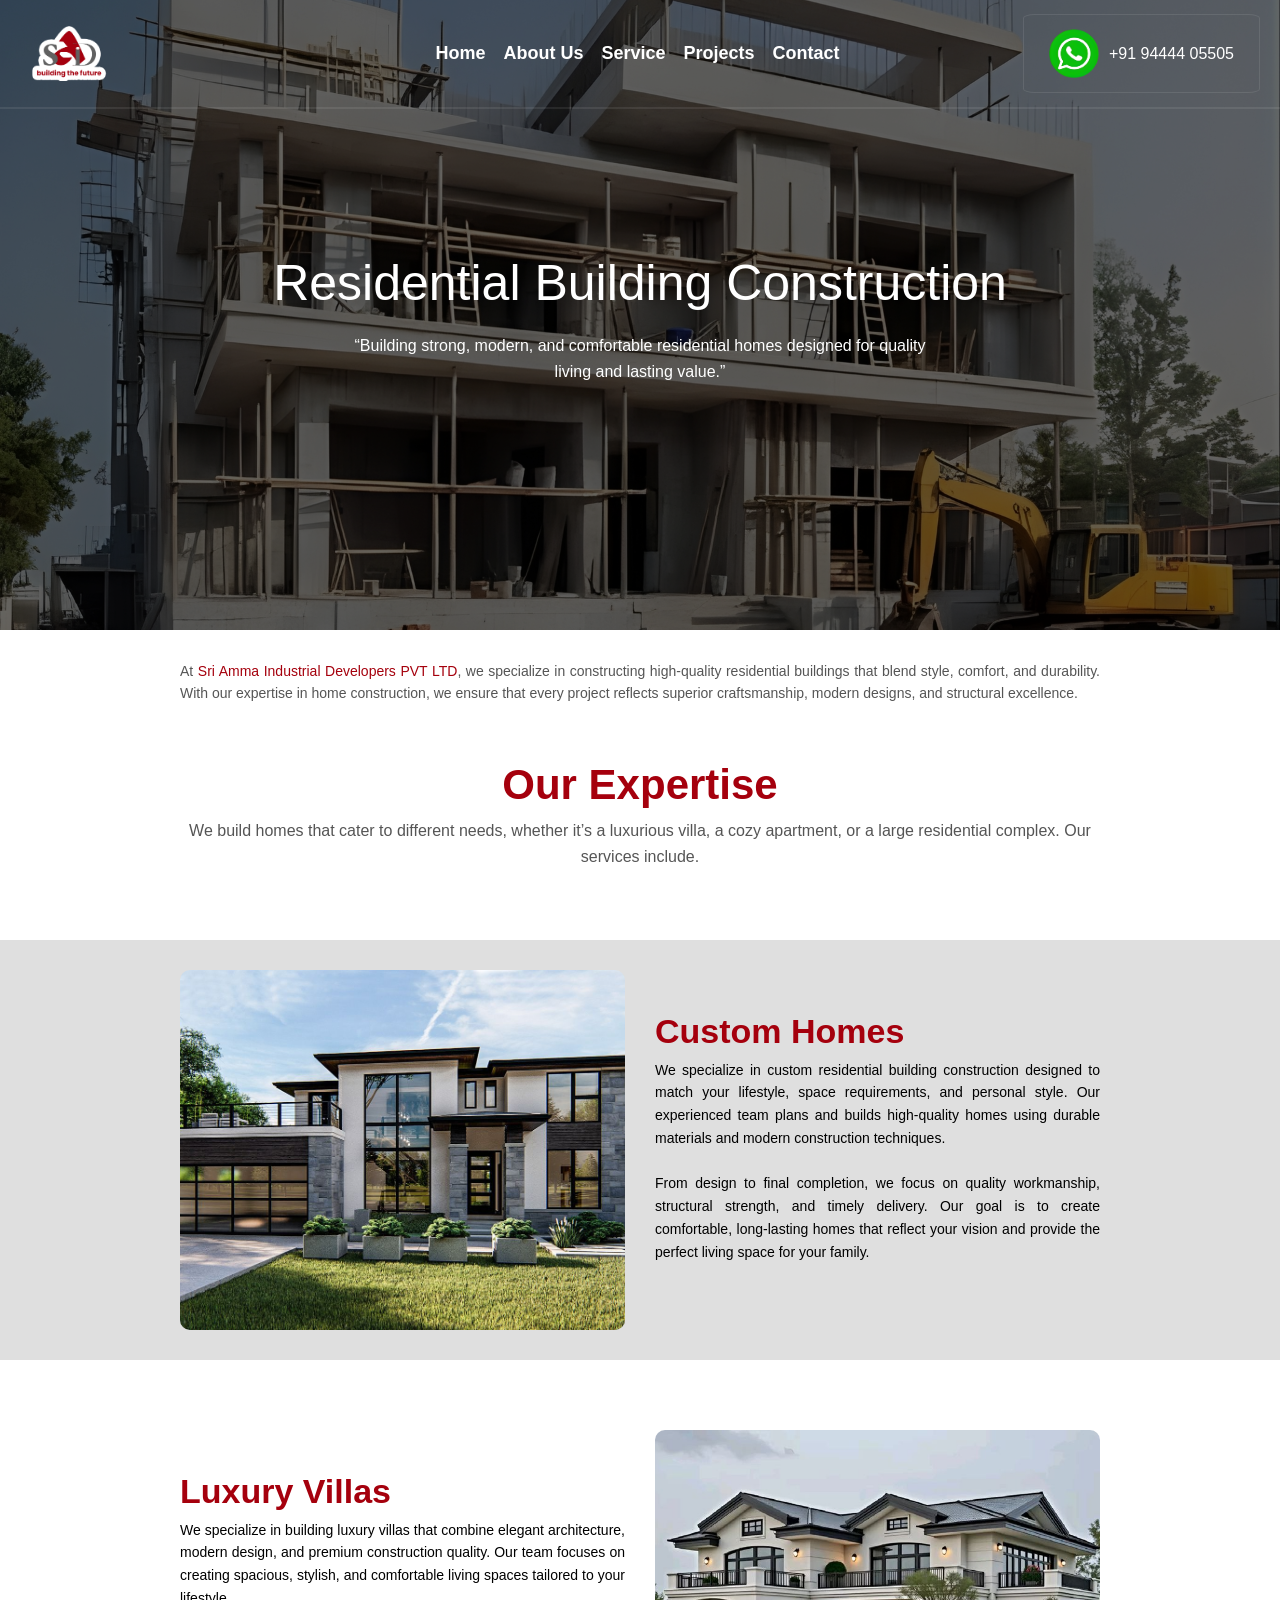
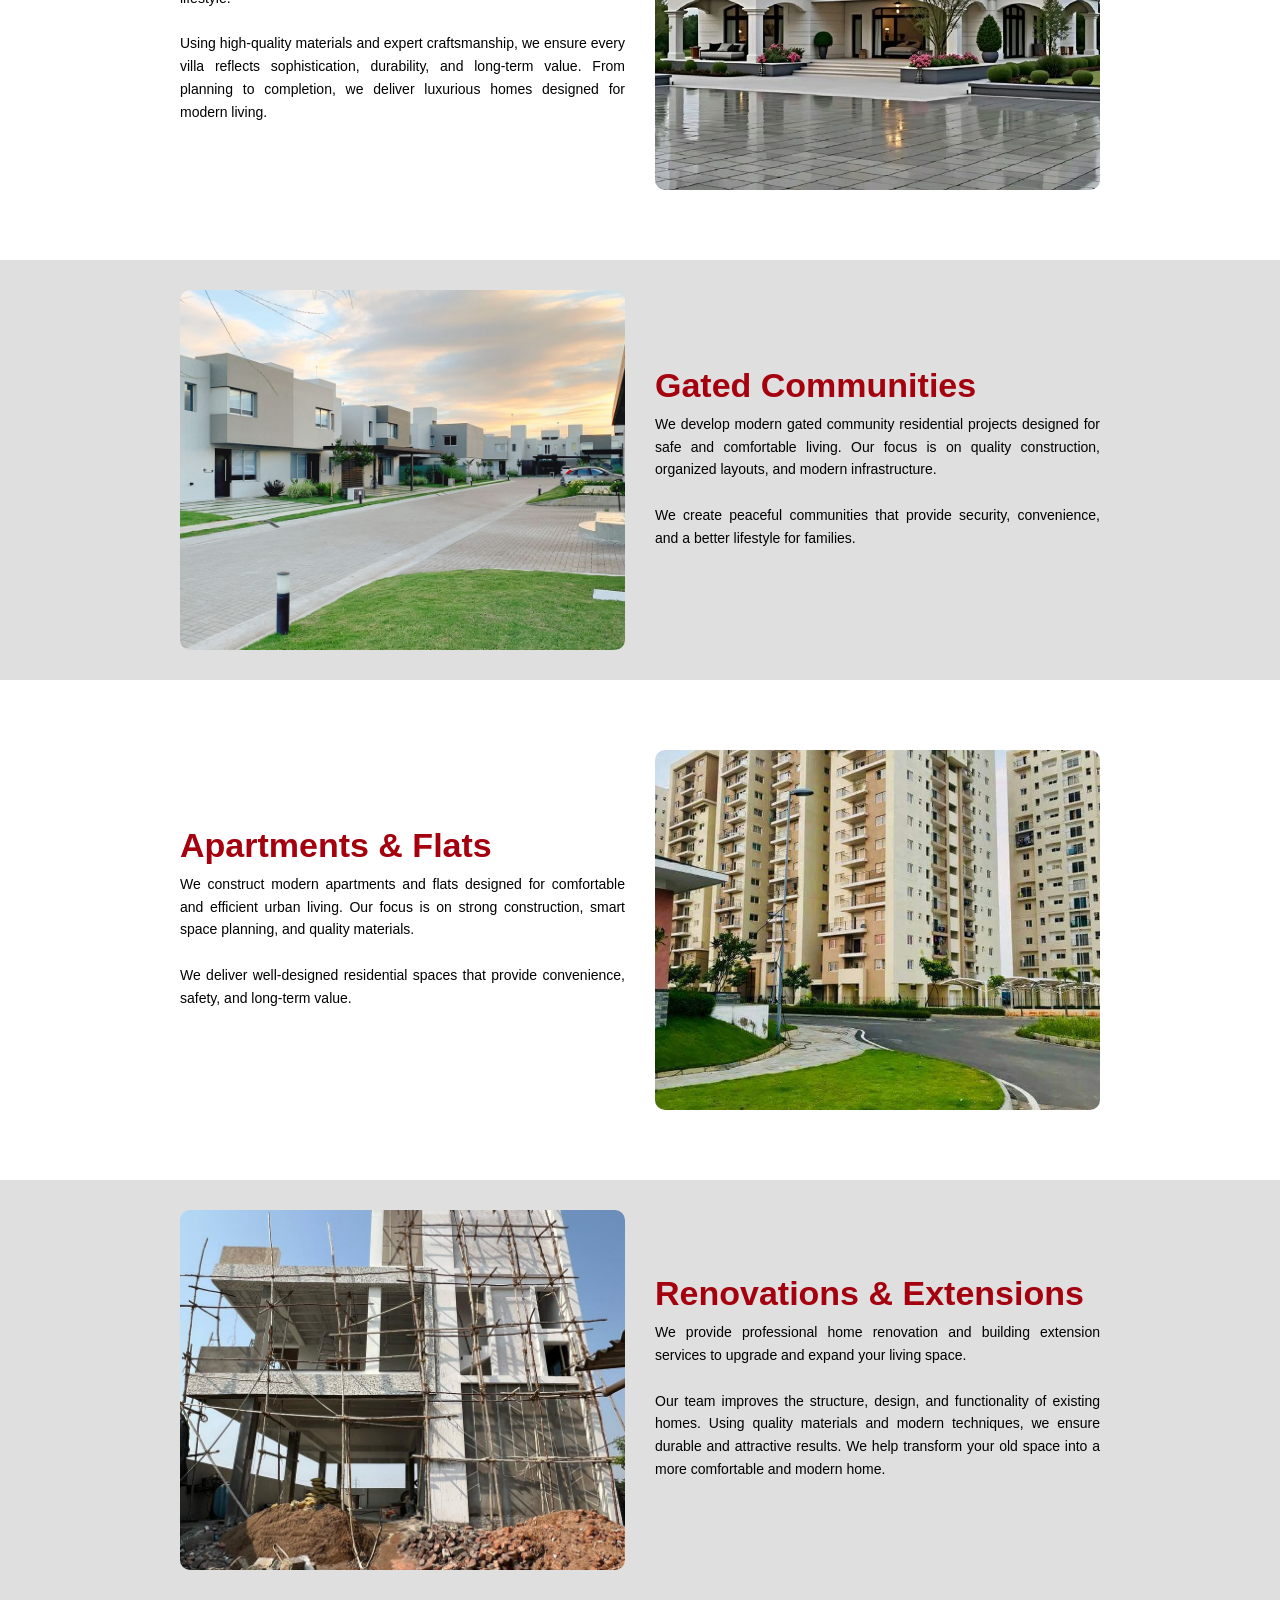
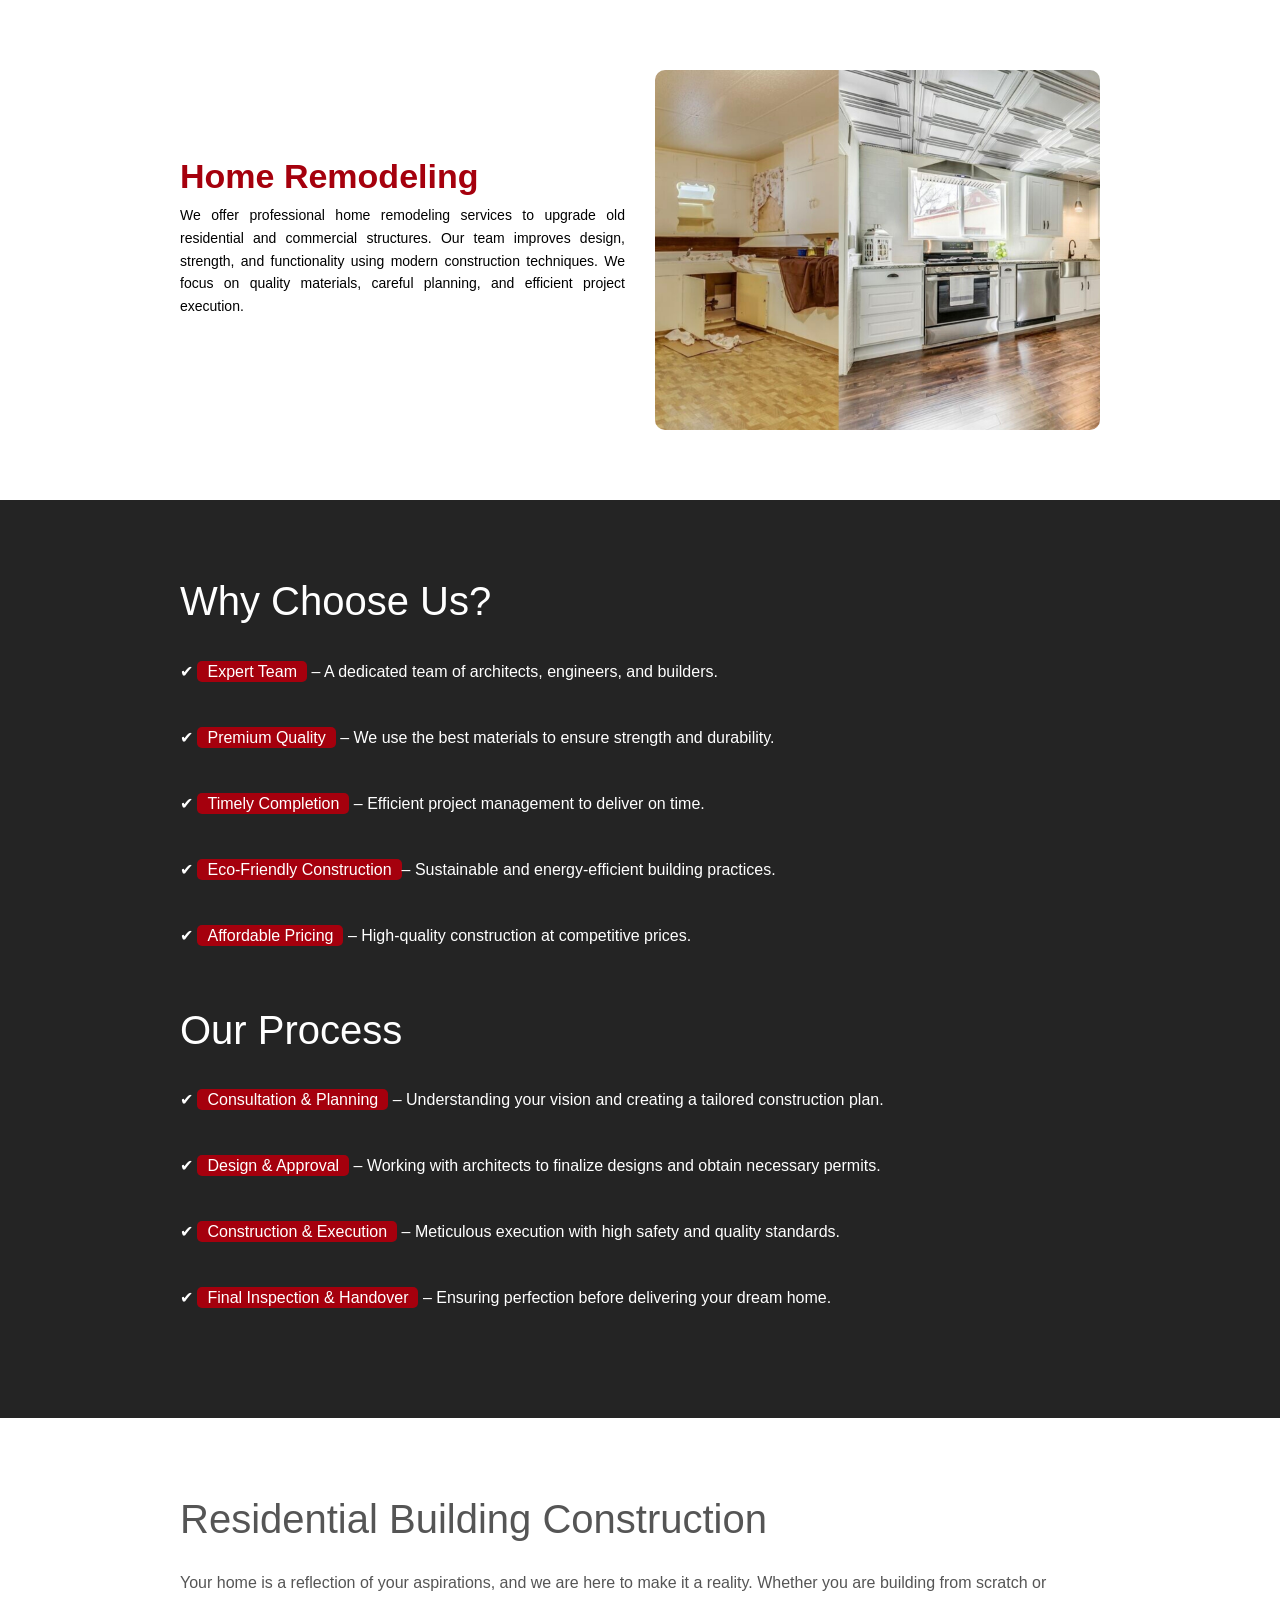
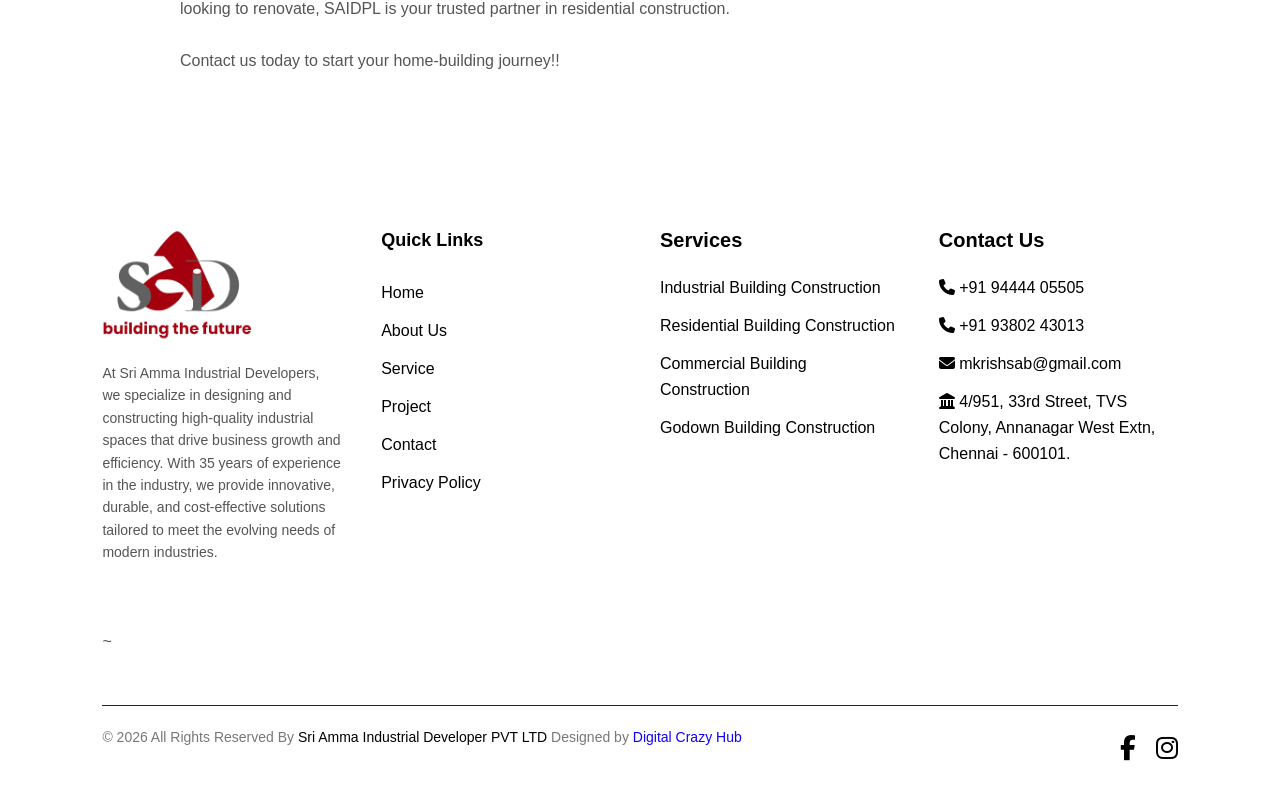
<file: residential.html>
<!DOCTYPE html>
<html lang="en">

<head>
    <meta charset="UTF-8">
    <meta name="viewport" content="width=device-width, initial-scale=1.0">
    <title>Project &ndash; Sri Amma Industrial Developer Pvt Ltd</title>
    <meta name="robots" content="max-image-preview:large">
    <!--Font Awsome CND link-->
    <link rel="stylesheet" href="https://cdnjs.cloudflare.com/ajax/libs/font-awesome/6.5.1/css/all.min.css">
    <link rel="icon" href="/img/web_icon.png" sizes="32x32" type="image/png">
    <link rel="stylesheet" href="css/service/sub_service/sub-service.css">

    <!--nav home css-->
    <!-- <link rel="stylesheet" id="siteground-optimizer-combined-css-b67d6e4650e1d2db8a026e43f6dcd4e4"
        href="./css/fonts.css" media="all"> -->
    <link rel="stylesheet" id="siteground-optimizer-combined-css-b67d6e4650e1d2db8a026e43f6dcd4e4" href="./css/css.css"
        media="all">
    <!-- <link rel="stylesheet" id="siteground-optimizer-combined-css-b67d6e4650e1d2db8a026e43f6dcd4e4"
        href="./css/index.css" media="all"> -->
    <script src="/js/about_js/jquery.min.js" id="jquery-core-js"></script>
    <script src="/js/about_js/jquery-migrate.min.js" id="jquery-migrate-js"></script>
    <link rel="https://api.w.org/" href="https://demo.awaikenthemes.com/builtup/wp-json/">
    <link rel="alternate" title="JSON" type="application/json"
        href="https://demo.awaikenthemes.com/builtup/wp-json/wp/v2/pages/723">
    <link rel="EditURI" type="application/rsd+xml" title="RSD"
        href="https://demo.awaikenthemes.com/builtup/xmlrpc.php?rsd">
    <link rel="canonical" href="https://demo.awaikenthemes.com/builtup/about-us/">
    <link rel="shortlink" href="https://demo.awaikenthemes.com/builtup/?p=723">
    <meta name="generator"
        content="Elementor 3.35.3; features: e_font_icon_svg, additional_custom_breakpoints; settings: css_print_method-external, google_font-enabled, font_display-swap">
    <script
        type="text/javascript">var elementskit_module_parallax_url = "https://demo.awaikenthemes.com/builtup/wp-content/plugins/elementskit/modules/parallax/";</script>


    <link rel="stylesheet" href="css/main_footer.css">
</head>

<body
    class="wp-singular page-template fancy-scrollbar page-template-elementor_header_footer page page-id-723 wp-custom-logo wp-theme-builtup tt-magic-cursor elementor-default elementor-template-full-width elementor-kit-7 elementor-page elementor-page-723">
    <div class="rs-offcanvas-area">
        <div class="rsoffwrap"></div>
        <!-- Canvas Menu start -->
        <div id="header"></div>
        <nav class="right_menu_togle" data-lenis-prevent id="mobilemenu">
            <script>
                document.addEventListener("DOMContentLoaded", function () {
                    fetch("nav.html")
                        .then(res => res.text())
                        .then(data => {
                            document.getElementById("mobilemenu").innerHTML = data;
                        });
                });
            </script>
        </nav>
    </div>
    <div id="page" class="hfeed site is-page gsap-enable">

        <script>
            document.addEventListener("DOMContentLoaded", function () {
                fetch("header.html")
                    .then(res => res.text())
                    .then(data => {
                        document.getElementById("header").innerHTML = data;
                        document.querySelectorAll('.nav-expander').forEach(function (el) {
                            el.addEventListener('click', function (e) {
                                e.preventDefault(); // stop page jump
                                document.body.classList.toggle('nav-expanded');
                            });
                        });
                        document.querySelectorAll('.rsoffwrap-close').forEach(function (el) {
                            el.addEventListener('click', function (e) {
                                console.log("click");
                                e.preventDefault(); // stop page jump
                                document.body.classList.remove('nav-expanded');
                            });
                        });
                    });
            });
        </script>
        <a class="skip-link screen-reader-text" href="#content">
            Skip to content</a>
        <div data-elementor-type="wp-page" data-elementor-id="723" class="elementor elementor-723">
            <!--This section project-->
            <!-- HERO SLIDER -->
            <div class="hero element1000">
                <div class="slide active" style="background-image:url(img/residential-banner2.jpg);">
                    <div class="slide-content-title autoshow">
                        <h1>Residential Building Construction</h1>
                        <p>“Building strong, modern, and comfortable residential homes designed for quality living and
                            lasting value.”</p>
                    </div>
                </div>

                <div class="slide" style="background-image:url('img/residential-banner1.jpg');">
                    <div class="slide-content-title">
                        <h1>Residential Building Construction</h1>
                        <p>“Building strong, modern, and comfortable residential homes designed for quality living and
                            lasting value.”</p>
                    </div>
                </div>
            </div>

            <!-- SERVICES -->
            <section class="indual-service element1001">
                <div class="sevice-content">
                    <p class="main-content">At <span class="color-red">Sri Amma Industrial Developers PVT LTD</span>, we
                        specialize in constructing high-quality residential buildings that blend style, comfort, and
                        durability. With our expertise in home construction, we ensure that every project reflects
                        superior craftsmanship, modern designs, and structural excellence.</p>
                </div>
                <div class="section-title autoshow">
                    <h2>Our Expertise</h2>
                    <p>We build homes that cater to different needs, whether it’s a luxurious villa, a cozy apartment,
                        or a large residential complex. Our services include.</p>
                </div>
                <div class="service-units element1002">
                    <div class="timeline-item left fadeUp" style="background-color: #dfdfdf;">
                        <div class="timeline-img content-left">
                            <img src="img/residential-img1.jpg" alt="Custom Homes">
                        </div>
                        <div class="timeline-content">
                            <h3 class="timeline-lable">Custom Homes</h3>
                            <p class="timeline-content-text">We specialize in custom residential building construction
                                designed to match your lifestyle, space requirements, and personal style. Our
                                experienced team plans and builds high-quality homes using durable materials and modern
                                construction techniques. <br><br> From design to final completion, we focus on quality
                                workmanship, structural strength, and timely delivery. Our goal is to create
                                comfortable, long-lasting homes that reflect your vision and provide the perfect living
                                space for your family.</p>
                        </div>
                    </div>

                    <div class="timeline-item left fadeUp">
                        <div class="timeline-img content-left">
                            <img src="img/residential-img2.jpg" alt="Luxury Villas">
                        </div>
                        <div class="timeline-content">
                            <h3 class="timeline-lable">Luxury Villas</h3>
                            <p class="timeline-content-text">We specialize in building luxury villas that combine
                                elegant architecture, modern design, and premium construction quality. Our team focuses
                                on creating spacious, stylish, and comfortable living spaces tailored to your lifestyle.
                                <br><br> Using high-quality materials and expert craftsmanship, we ensure every villa
                                reflects sophistication, durability, and long-term value. From planning to completion,
                                we deliver luxurious homes designed for modern living.
                            </p>
                        </div>
                    </div>

                    <div class="timeline-item left fadeUp" style="background-color: #dfdfdf;">
                        <div class="timeline-img content-left">
                            <img src="img/residential-img3.jpg" alt="Gated Communities">
                        </div>
                        <div class="timeline-content">
                            <h3 class="timeline-lable">Gated Communities</h3>
                            <p class="timeline-content-text">We develop modern gated community residential projects
                                designed for safe and comfortable living.
                                Our focus is on quality construction, organized layouts, and modern infrastructure.
                                <br><br>
                                We create peaceful communities that provide security, convenience, and a better
                                lifestyle for families.
                            </p>
                        </div>
                    </div>

                    <div class="timeline-item left fadeUp">
                        <div class="timeline-img content-left">
                            <img src="img/residential-img4.jpg" alt="Apartments & Flats">
                        </div>
                        <div class="timeline-content">
                            <h3 class="timeline-lable">Apartments & Flats</h3>
                            <p class="timeline-content-text">We construct modern apartments and flats designed for
                                comfortable and efficient urban living.
                                Our focus is on strong construction, smart space planning, and quality materials.
                                <br><br>
                                We deliver well-designed residential spaces that provide convenience, safety, and
                                long-term value.
                            </p>
                        </div>
                    </div>
                    <div class="timeline-item left fadeUp" style="background-color: #dfdfdf;">
                        <div class="timeline-img content-left">
                            <img src="img/residential-img5.jpg" alt="Renovations & Extensions">
                        </div>
                        <div class="timeline-content">
                            <h3 class="timeline-lable">Renovations & Extensions</h3>
                            <p class="timeline-content-text">We provide professional home renovation and building
                                extension services to upgrade and expand your living space. <br><br>
                                Our team improves the structure, design, and functionality of existing homes.
                                Using quality materials and modern techniques, we ensure durable and attractive results.
                                We help transform your old space into a more comfortable and modern home.</p>
                        </div>
                    </div>
                    <div class="timeline-item left fadeUp">
                        <div class="timeline-img content-left">
                            <img src="img/residential-img6.jpg" alt="Home Remodeling">
                        </div>
                        <div class="timeline-content">
                            <h3 class="timeline-lable">Home Remodeling</h3>
                            <p class="timeline-content-text">We offer professional home remodeling services to upgrade
                                old residential and commercial structures.
                                Our team improves design, strength, and functionality using modern construction
                                techniques.
                                We focus on quality materials, careful planning, and efficient project execution.</p>
                        </div>
                    </div>
            </section>

            <section class="element1003">
                <div class="content-title .why-choose-us">
                    <h1>Why Choose Us?</h1>
                    <p class="content-title-items">✔ <span>Expert Team</span> – A dedicated team of architects,
                        engineers, and builders.</p>
                    <p class="content-title-items">✔ <span>Premium Quality</span> – We use the best materials to ensure
                        strength and durability.</p>
                    <p class="content-title-items">✔ <span>Timely Completion</span> – Efficient project management to
                        deliver on time.</p>
                    <p class="content-title-items">✔ <span>Eco-Friendly Construction</span>– Sustainable and
                        energy-efficient building practices.</p>
                    <p class="content-title-items">✔ <span>Affordable Pricing</span> – High-quality construction at
                        competitive prices.</p>
                </div>
                <div class="content-title">
                    <h1>Our Process</h1>
                    <p class="content-title-items">✔ <span>Consultation & Planning</span> – Understanding your vision
                        and creating a tailored construction plan.</p>
                    <p class="content-title-items">✔ <span>Design & Approval</span> – Working with architects to
                        finalize designs and obtain necessary permits.</p>
                    <p class="content-title-items">✔ <span>Construction & Execution</span> – Meticulous execution with
                        high safety and quality standards.</p>
                    <p class="content-title-items">✔ <span>Final Inspection & Handover</span> – Ensuring perfection
                        before delivering your dream home.</p>
                </div>
            </section>

            <div class="element1004">
                <h1 class="title-text">Residential Building Construction</h1>
                <p class="title-content">Your home is a reflection of your aspirations, and we are here to make it a
                    reality. Whether you are building from scratch or looking to renovate, SAIDPL is your trusted
                    partner in residential construction.

                    <br><br> Contact us today to start your home-building journey!!
                </p>
            </div>
            <script>


                /* HERO SLIDER AUTO */
                let slides = document.querySelectorAll(".slide");
                let index = 0;

                function nextSlide() {
                    slides[index].classList.remove("active");
                    index = (index + 1) % slides.length;
                    slides[index].classList.add("active");
                }

                setInterval(nextSlide, 3000);
            </script>
            <script>
                // Scroll Animation
                const sections = document.querySelectorAll('.timeline-itemn');

                window.addEventListener('scroll', () => {
                    const triggerBottom = window.innerHeight * 0.85;

                    sections.forEach(section => {
                        const sectionTop = section.getBoundingClientRect().top;

                        if (sectionTop < triggerBottom) {
                            section.classList.add('active');
                        }
                    });
                });

                //oirtrtj
                const smoothSection = document.querySelector('.smooth-container-box');

                function revealOnScroll() {
                    const windowHeight = window.innerHeight;
                    const sectionTop = smoothSection.getBoundingClientRect().top;

                    if (sectionTop < windowHeight - 100) {
                        smoothSection.classList.add('active');
                    }
                }

                window.addEventListener('scroll', revealOnScroll);
            </script>


            <div id="rs_footer"></div>

            <script>
                fetch("footer.html")
                    .then(res => res.text())
                    .then(data => {
                        document.getElementById("rs_footer").innerHTML = data;
                    });
            </script>
            <script>
                const lazyloadRunObserver = () => {
                    const lazyloadBackgrounds = document.querySelectorAll(`.e-con.e-parent:not(.e-lazyloaded)`);
                    const lazyloadBackgroundObserver = new IntersectionObserver((entries) => {
                        entries.forEach((entry) => {
                            if (entry.isIntersecting) {
                                let lazyloadBackground = entry.target;
                                if (lazyloadBackground) {
                                    lazyloadBackground.classList.add('e-lazyloaded');
                                }
                                lazyloadBackgroundObserver.unobserve(entry.target);
                            }
                        });
                    }, { rootMargin: '200px 0px 200px 0px' });
                    lazyloadBackgrounds.forEach((lazyloadBackground) => {
                        lazyloadBackgroundObserver.observe(lazyloadBackground);
                    });
                };
                const events = [
                    'DOMContentLoaded',
                    'elementor/lazyload/observe',
                ];
                events.forEach((event) => {
                    document.addEventListener(event, lazyloadRunObserver);
                });
            </script>
            <script src="/js/hooks.min.js" id="wp-hooks-js"></script>
            <script src="/js/about_js/i18n.min.js" id="wp-i18n-js"></script>
            <script id="wp-i18n-js-after">
                wp.i18n.setLocaleData({ 'text direction\u0004ltr': ['ltr'] });
                //# sourceURL=wp-i18n-js-after
            </script>
            <script src="/js/about_js/index.js" id="swv-js"></script>
            <script id="contact-form-7-js-before">
                var wpcf7 = {
                    "api": {
                        "root": "https:\/\/demo.awaikenthemes.com\/builtup\/wp-json\/",
                        "namespace": "contact-form-7\/v1"
                    },
                    "cached": 1
                };
                //# sourceURL=contact-form-7-js-before
            </script>
            <!-- this link is nav script -->
            <script src="https://code.jquery.com/jquery-3.6.0.min.js"></script>
            <script src="/js/about_js/index.js" id="contact-form-7-js"></script>
            <script src="/js/about_js/SmoothScroll.js" id="SmoothScroll-js"></script>
            <script src="/js/about_js/gsap.min.js" id="gsap-js"></script>
            <script src="/js/about_js/magiccursor.js" id="magiccursor-js"></script>
            <script src="/js/about_js/SplitText.js" id="SplitText-js"></script>
            <script src="/js/about_js/ScrollTrigger.min.js" id="ScrollTrigger-js"></script>
            <script src="/js/about_js/function.js" id="theme-js-js"></script>
            <script src="/js/about_js/frontend-script.js" id="elementskit-framework-js-frontend-js"></script>
            <script id="elementskit-framework-js-frontend-js-after">
                var elementskit = {
                    resturl: 'https://demo.awaikenthemes.com/builtup/wp-json/elementskit/v1/',
                }
                //# sourceURL=elementskit-framework-js-frontend-js-after
            </script>
            <script src="/js/about_js/widget-scripts.js" id="ekit-widget-scripts-js"></script>
            <script src="/js/about_js/webpack.runtime.min.js" id="elementor-webpack-runtime-js"></script>
            <script src="/js/about_js/frontend-modules.min.js" id="elementor-frontend-modules-js"></script>
            <script src="/js/about_js/core.min.js" id="jquery-ui-core-js"></script>
            <script id="elementor-frontend-js-before">
                var elementorFrontendConfig = { "environmentMode": { "edit": false, "wpPreview": false, "isScriptDebug": false }, "i18n": { "shareOnFacebook": "Share on Facebook", "shareOnTwitter": "Share on Twitter", "pinIt": "Pin it", "download": "Download", "downloadImage": "Download image", "fullscreen": "Fullscreen", "zoom": "Zoom", "share": "Share", "playVideo": "Play Video", "previous": "Previous", "next": "Next", "close": "Close", "a11yCarouselPrevSlideMessage": "Previous slide", "a11yCarouselNextSlideMessage": "Next slide", "a11yCarouselFirstSlideMessage": "This is the first slide", "a11yCarouselLastSlideMessage": "This is the last slide", "a11yCarouselPaginationBulletMessage": "Go to slide" }, "is_rtl": false, "breakpoints": { "xs": 0, "sm": 480, "md": 768, "lg": 1025, "xl": 1440, "xxl": 1600 }, "responsive": { "breakpoints": { "mobile": { "label": "Mobile Portrait", "value": 767, "default_value": 767, "direction": "max", "is_enabled": true }, "mobile_extra": { "label": "Mobile Landscape", "value": 880, "default_value": 880, "direction": "max", "is_enabled": false }, "tablet": { "label": "Tablet Portrait", "value": 1024, "default_value": 1024, "direction": "max", "is_enabled": true }, "tablet_extra": { "label": "Tablet Landscape", "value": 1200, "default_value": 1200, "direction": "max", "is_enabled": false }, "laptop": { "label": "Laptop", "value": 1366, "default_value": 1366, "direction": "max", "is_enabled": false }, "widescreen": { "label": "Widescreen", "value": 2400, "default_value": 2400, "direction": "min", "is_enabled": false } }, "hasCustomBreakpoints": false }, "version": "3.35.3", "is_static": false, "experimentalFeatures": { "e_font_icon_svg": true, "additional_custom_breakpoints": true, "container": true, "nested-elements": true, "home_screen": true, "global_classes_should_enforce_capabilities": true, "e_variables": true, "cloud-library": true, "e_opt_in_v4_page": true, "e_components": true, "e_interactions": true, "e_editor_one": true, "import-export-customization": true }, "urls": { "assets": "https:\/\/demo.awaikenthemes.com\/builtup\/wp-content\/plugins\/elementor\/assets\/", "ajaxurl": "https:\/\/demo.awaikenthemes.com\/builtup\/wp-admin\/admin-ajax.php", "uploadUrl": "https:\/\/demo.awaikenthemes.com\/builtup\/wp-content\/uploads" }, "nonces": { "floatingButtonsClickTracking": "65e0f8ffb7" }, "swiperClass": "swiper", "settings": { "page": [], "editorPreferences": [] }, "kit": { "body_background_background": "classic", "active_breakpoints": ["viewport_mobile", "viewport_tablet"], "global_image_lightbox": "yes", "lightbox_enable_counter": "yes", "lightbox_enable_fullscreen": "yes", "lightbox_enable_zoom": "yes", "lightbox_enable_share": "yes", "lightbox_title_src": "title", "lightbox_description_src": "description" }, "post": { "id": 723, "title": "About%20Us%20%E2%80%93%20Builtup", "excerpt": "", "featuredImage": false } };
                //# sourceURL=elementor-frontend-js-before
            </script>
            <script src="/js/about_js/frontend.min.js" id="elementor-frontend-js"></script>
            <script src="/js/about_js/jquery-numerator.min.js" id="jquery-numerator-js"></script>
            <script id="mediaelement-core-js-before">
                var mejsL10n = { "language": "en", "strings": { "mejs.download-file": "Download File", "mejs.install-flash": "You are using a browser that does not have Flash player enabled or installed. Please turn on your Flash player plugin or download the latest version from https://get.adobe.com/flashplayer/", "mejs.fullscreen": "Fullscreen", "mejs.play": "Play", "mejs.pause": "Pause", "mejs.time-slider": "Time Slider", "mejs.time-help-text": "Use Left/Right Arrow keys to advance one second, Up/Down arrows to advance ten seconds.", "mejs.live-broadcast": "Live Broadcast", "mejs.volume-help-text": "Use Up/Down Arrow keys to increase or decrease volume.", "mejs.unmute": "Unmute", "mejs.mute": "Mute", "mejs.volume-slider": "Volume Slider", "mejs.video-player": "Video Player", "mejs.audio-player": "Audio Player", "mejs.captions-subtitles": "Captions/Subtitles", "mejs.captions-chapters": "Chapters", "mejs.none": "None", "mejs.afrikaans": "Afrikaans", "mejs.albanian": "Albanian", "mejs.arabic": "Arabic", "mejs.belarusian": "Belarusian", "mejs.bulgarian": "Bulgarian", "mejs.catalan": "Catalan", "mejs.chinese": "Chinese", "mejs.chinese-simplified": "Chinese (Simplified)", "mejs.chinese-traditional": "Chinese (Traditional)", "mejs.croatian": "Croatian", "mejs.czech": "Czech", "mejs.danish": "Danish", "mejs.dutch": "Dutch", "mejs.english": "English", "mejs.estonian": "Estonian", "mejs.filipino": "Filipino", "mejs.finnish": "Finnish", "mejs.french": "French", "mejs.galician": "Galician", "mejs.german": "German", "mejs.greek": "Greek", "mejs.haitian-creole": "Haitian Creole", "mejs.hebrew": "Hebrew", "mejs.hindi": "Hindi", "mejs.hungarian": "Hungarian", "mejs.icelandic": "Icelandic", "mejs.indonesian": "Indonesian", "mejs.irish": "Irish", "mejs.italian": "Italian", "mejs.japanese": "Japanese", "mejs.korean": "Korean", "mejs.latvian": "Latvian", "mejs.lithuanian": "Lithuanian", "mejs.macedonian": "Macedonian", "mejs.malay": "Malay", "mejs.maltese": "Maltese", "mejs.norwegian": "Norwegian", "mejs.persian": "Persian", "mejs.polish": "Polish", "mejs.portuguese": "Portuguese", "mejs.romanian": "Romanian", "mejs.russian": "Russian", "mejs.serbian": "Serbian", "mejs.slovak": "Slovak", "mejs.slovenian": "Slovenian", "mejs.spanish": "Spanish", "mejs.swahili": "Swahili", "mejs.swedish": "Swedish", "mejs.tagalog": "Tagalog", "mejs.thai": "Thai", "mejs.turkish": "Turkish", "mejs.ukrainian": "Ukrainian", "mejs.vietnamese": "Vietnamese", "mejs.welsh": "Welsh", "mejs.yiddish": "Yiddish" } };
                //# sourceURL=mediaelement-core-js-before
            </script>
            <script src="/js/about_js/mediaelement-and-player.min.js" id="mediaelement-core-js"></script>
            <script src="/js/about_js/mediaelement-migrate.min.js" id="mediaelement-migrate-js"></script>
            <script id="mediaelement-js-extra">
                var _wpmejsSettings = { "pluginPath": "/builtup/wp-includes/js/mediaelement/", "classPrefix": "mejs-", "stretching": "responsive", "audioShortcodeLibrary": "mediaelement", "videoShortcodeLibrary": "mediaelement" };
                //# sourceURL=mediaelement-js-extra
            </script>
            <script src="/js/about_js/wp-mediaelement.min.js" id="wp-mediaelement-js"></script>
            <script src="/js/about_js/animate-circle.min.js" id="animate-circle-js"></script>
            <script id="elementskit-elementor-js-extra">
                var ekit_config = { "ajaxurl": "https://demo.awaikenthemes.com/builtup/wp-admin/admin-ajax.php", "nonce": "7dba641432" };
                //# sourceURL=elementskit-elementor-js-extra
            </script>
            <script src="/js/about_js/elementor.js" id="elementskit-elementor-js"></script>
            <script src="/js/about_js/elementor.js" id="elementskit-elementor-pro-js"></script>

            <script type="module">
                /*! This file is auto-generated */
                const a = JSON.parse(document.getElementById("wp-emoji-settings").textContent), o = (window._wpemojiSettings = a, "wpEmojiSettingsSupports"), s = ["flag", "emoji"]; function i(e) { try { var t = { supportTests: e, timestamp: (new Date).valueOf() }; sessionStorage.setItem(o, JSON.stringify(t)) } catch (e) { } } function c(e, t, n) { e.clearRect(0, 0, e.canvas.width, e.canvas.height), e.fillText(t, 0, 0); t = new Uint32Array(e.getImageData(0, 0, e.canvas.width, e.canvas.height).data); e.clearRect(0, 0, e.canvas.width, e.canvas.height), e.fillText(n, 0, 0); const a = new Uint32Array(e.getImageData(0, 0, e.canvas.width, e.canvas.height).data); return t.every((e, t) => e === a[t]) } function p(e, t) { e.clearRect(0, 0, e.canvas.width, e.canvas.height), e.fillText(t, 0, 0); var n = e.getImageData(16, 16, 1, 1); for (let e = 0; e < n.data.length; e++)if (0 !== n.data[e]) return !1; return !0 } function u(e, t, n, a) { switch (t) { case "flag": return n(e, "\ud83c\udff3\ufe0f\u200d\u26a7\ufe0f", "\ud83c\udff3\ufe0f\u200b\u26a7\ufe0f") ? !1 : !n(e, "\ud83c\udde8\ud83c\uddf6", "\ud83c\udde8\u200b\ud83c\uddf6") && !n(e, "\ud83c\udff4\udb40\udc67\udb40\udc62\udb40\udc65\udb40\udc6e\udb40\udc67\udb40\udc7f", "\ud83c\udff4\u200b\udb40\udc67\u200b\udb40\udc62\u200b\udb40\udc65\u200b\udb40\udc6e\u200b\udb40\udc67\u200b\udb40\udc7f"); case "emoji": return !a(e, "\ud83e\u1fac8") }return !1 } function f(e, t, n, a) { let r; const o = (r = "undefined" != typeof WorkerGlobalScope && self instanceof WorkerGlobalScope ? new OffscreenCanvas(300, 150) : document.createElement("canvas")).getContext("2d", { willReadFrequently: !0 }), s = (o.textBaseline = "top", o.font = "600 32px Arial", {}); return e.forEach(e => { s[e] = t(o, e, n, a) }), s } function r(e) { var t = document.createElement("script"); t.src = e, t.defer = !0, document.head.appendChild(t) } a.supports = { everything: !0, everythingExceptFlag: !0 }, new Promise(t => { let n = function () { try { var e = JSON.parse(sessionStorage.getItem(o)); if ("object" == typeof e && "number" == typeof e.timestamp && (new Date).valueOf() < e.timestamp + 604800 && "object" == typeof e.supportTests) return e.supportTests } catch (e) { } return null }(); if (!n) { if ("undefined" != typeof Worker && "undefined" != typeof OffscreenCanvas && "undefined" != typeof URL && URL.createObjectURL && "undefined" != typeof Blob) try { var e = "postMessage(" + f.toString() + "(" + [JSON.stringify(s), u.toString(), c.toString(), p.toString()].join(",") + "));", a = new Blob([e], { type: "text/javascript" }); const r = new Worker(URL.createObjectURL(a), { name: "wpTestEmojiSupports" }); return void (r.onmessage = e => { i(n = e.data), r.terminate(), t(n) }) } catch (e) { } i(n = f(s, u, c, p)) } t(n) }).then(e => { for (const n in e) a.supports[n] = e[n], a.supports.everything = a.supports.everything && a.supports[n], "flag" !== n && (a.supports.everythingExceptFlag = a.supports.everythingExceptFlag && a.supports[n]); var t; a.supports.everythingExceptFlag = a.supports.everythingExceptFlag && !a.supports.flag, a.supports.everything || ((t = a.source || {}).concatemoji ? r(t.concatemoji) : t.wpemoji && t.twemoji && (r(t.twemoji), r(t.wpemoji))) });
                //# sourceURL=https://demo.awaikenthemes.com/builtup/wp-includes/js/wp-emoji-loader.min.js
            </script>
            <script src="/js/about_js/theme-panel.js"></script>
</body>

</html>
</file>
<file: css/service/sub_service/sub-service.css>
* {
    margin: 0;
    padding: 0;
    box-sizing: border-box;
    font-family: 'Poppins', sans-serif;
}

body {
    /* background: #0E0E0E;
    color: #fff; */
    width: 100%;
}

/* HERO SLIDER */
.hero {
    height: 70vh;
    position: relative;
    overflow: hidden;
}

.slide {
    position: absolute;
    width: 100%;
    height: 100%;
    background-size: cover;
    background-position: center;
    display: flex;
    justify-content: center;
    align-items: center;
    color: #fff;
    text-align: center;
    padding: 20px;
    transition: 1s ease-in-out;
    opacity: 0;
}

.slide.active {
    opacity: 1;
}

.slide::after {
    content: "";
    position: absolute;
    top: 0;
    left: 0;
    width: 100%;
    height: 100%;
    background: rgba(0, 0, 0, 0.6);
}

.slide-content-title {
    position: relative;
    z-index: 2;
    animation: slideUp 1s ease forwards;
}

.slide-content-title h1 {
    font-size: 50px;
    margin-bottom: 20px;
}

.slide-content-title p {
    max-width: 600px;
    margin: auto;
    margin-bottom: 25px;
}

/*Service*/
.element1001 {
    /* padding: 70px 180px; */
    width: 100%;
    height: auto;
    align-items: center;
}

.element1001 .sevice-content {
    text-align: justify;
    font-size: 14px;
    line-height: 22px;
    padding: 30px 180px 0 180px;
}

.element1001 .sevice-content span {
    color: #a5000d;
}

.element1001 .section-title {
    text-align: center;
    
    padding: 30px 180px 0 180px;
}

.element1001 .section-title h2 {
    font-size: 42px;
    color: #a5000d;
}

/*Timeline*/
.element1002 {
    gap: 50px;
    margin-top: 70px;
    align-items: center;
}

.timeline-item {
    display: flex;
    gap: 30px;
    align-items: center;
    margin-bottom: 40px;
    padding: 30px 180px;
}

.timeline-item:nth-child(even) {
    flex-direction: row-reverse;
}

.element1002 .timeline-item .timeline-content {
    width: 50%;
    color: #000000;

}

.element1002 .timeline-item .timeline-content .timeline-lable {
    font-size: 34px;
    color: #a5000d;
}

.element1002 .timeline-item .timeline-content .timeline-content-text {
    text-align: justify;
    font-size: 14px;
}

.element1002 .timeline-item .timeline-img {
    width: 50%;
}
.element1002 .timeline-item .timeline-img img {
    width: 100%;
    object-fit: cover;
    border-radius: 10px;
    transition: 0.3s;
    height: 40vh;
}

.timeline-item .timeline-img img:hover {
    border-right: #a5000d 5px solid;
    border-left: #a5000d 5px solid;
}

.timeline-item .timeline-img img:hover {
    transform: scale(1.05);
    cursor: pointer;
}

/*why choose us*/
.element1003 {
    padding: 50px 180px;
    width: 100%;
    height: auto;
    align-items: center;
    background-color: rgb(36, 36, 36);
    color: #fff;
}

.element1003 .content-title {
    margin-bottom: 50px;
}

.element1003 .content-title-items {
    line-height: 40px;
    
}

.element1003 .content-title-items span {
    background-color: #a5000d;
    border-radius: 5px;
    padding: 2px 10px;
}
.element1004 {
    padding: 50px 180px;
    width: 100%;
    height: auto;
    align-items: center;
}
@media only screen and (max-width: 768px) {
    /* HERO SLIDER */
.hero {
    height: 50vh;
}

.slide-content-title h1 {
    font-size: 25px;
    margin-bottom: 10px;
}

.slide-content-title p {
    max-width: 300px;
    margin-bottom: 12px;
    font-size: 12px;
}
.element1001 .sevice-content {
    font-size: 12px;
    line-height: 18px;
    padding: 30px 30px 15px 30px;
}

.element1001 .section-title {   
    padding: 15px 30px 0px 30px;
}

.element1001 .section-title h2 {
    font-size: 22px;
}
.element1001 .section-title p {
    font-size: 12px;
    text-align: justify;
    line-height: 1.5;
}

/*Timeline*/
.element1002 {
    gap: 25px;
    margin-top: 35px;
}

.timeline-item {
    gap: 15px;
    margin-bottom: 20px;
    padding:0;
}
.element1002 .timeline-item .timeline-img {
    width: 100%;
}
.element1002 .timeline-item .timeline-content .timeline-lable {
    font-size: 24px;
}

.element1002 .timeline-item .timeline-content .timeline-content-text {
    font-size: 12px;
    width: 100%;
}
.element1002 .timeline-item .timeline-content{
    width: 100%;
    padding:20px;
    margin: 0 auto;
}
.element1002 .timeline-item .timeline-img img {
    width: 90%;
    height: 30vh;
}

/*why choose us*/
.element1003 {
    padding: 25px 30px;
}

.element1003 .content-title {
    margin-bottom: 25px;
}

.element1003 .content-title h1 {
    font-size: 20px;
    margin-bottom: 8px;
}

.element1003 .content-title .content-title-items {
    line-height: 20px;
    font-size: 9px;
}

.element1003 .content-title-items span {
    padding: 2px 5px;
}
.element1004 {
    padding: 15px 20px;
}
.element1004 .title-text {
    font-size: 16px;
    margin-bottom: 5px;
}
.element1004 p {
    font-size: 12px;
}
}


/* @media(min-width:390px)*/
@media(max-width:992px) {
    .timeline-item {
        flex-direction: column;
        text-align: center;
        padding:0;
    }

    .timeline-item:nth-child(even) {
        flex-direction: column;
    }
}


/* @media(min-width:390px) {
.element1002 .timeline-item .timeline-img img {
    width: 690px;
}
} */
</file>
<file: css/fonts.css>
@import url('https://fonts.googleapis.com/css2?family=Barlow:ital,wght@0,100;0,200;0,300;0,400;0,500;0,600;0,700;0,800;0,900;1,100;1,200;1,300;1,400;1,500;1,600;1,700;1,800;1,900&display=swap');
  @import url('https://fonts.googleapis.com/css2?family=Jost:wght@100;200;300;400;500;600;700;800;900&display=swap');

  @font-face {
  font-family: 'Barlow';
  font-style: italic;
  font-weight: 100;
  font-display: swap;
  src: url(https://fonts.gstatic.com/s/barlow/v13/7cHtv4kjgoGqM7E_CfNY8H0JnQ.ttf) format('truetype');
}
@font-face {
  font-family: 'Barlow';
  font-style: italic;
  font-weight: 200;
  font-display: swap;
  src: url(https://fonts.gstatic.com/s/barlow/v13/7cHsv4kjgoGqM7E_CfP04WouvT8.ttf) format('truetype');
}
@font-face {
  font-family: 'Barlow';
  font-style: italic;
  font-weight: 300;
  font-display: swap;
  src: url(https://fonts.gstatic.com/s/barlow/v13/7cHsv4kjgoGqM7E_CfOQ4mouvT8.ttf) format('truetype');
}
@font-face {
  font-family: 'Barlow';
  font-style: italic;
  font-weight: 400;
  font-display: swap;
  src: url(https://fonts.gstatic.com/s/barlow/v13/7cHrv4kjgoGqM7E_Cfs7wHo.ttf) format('truetype');
}
@font-face {
  font-family: 'Barlow';
  font-style: italic;
  font-weight: 500;
  font-display: swap;
  src: url(https://fonts.gstatic.com/s/barlow/v13/7cHsv4kjgoGqM7E_CfPI42ouvT8.ttf) format('truetype');
}
@font-face {
  font-family: 'Barlow';
  font-style: italic;
  font-weight: 600;
  font-display: swap;
  src: url(https://fonts.gstatic.com/s/barlow/v13/7cHsv4kjgoGqM7E_CfPk5GouvT8.ttf) format('truetype');
}
@font-face {
  font-family: 'Barlow';
  font-style: italic;
  font-weight: 700;
  font-display: swap;
  src: url(https://fonts.gstatic.com/s/barlow/v13/7cHsv4kjgoGqM7E_CfOA5WouvT8.ttf) format('truetype');
}
@font-face {
  font-family: 'Barlow';
  font-style: italic;
  font-weight: 800;
  font-display: swap;
  src: url(https://fonts.gstatic.com/s/barlow/v13/7cHsv4kjgoGqM7E_CfOc5mouvT8.ttf) format('truetype');
}
@font-face {
  font-family: 'Barlow';
  font-style: italic;
  font-weight: 900;
  font-display: swap;
  src: url(https://fonts.gstatic.com/s/barlow/v13/7cHsv4kjgoGqM7E_CfO452ouvT8.ttf) format('truetype');
}
@font-face {
  font-family: 'Barlow';
  font-style: normal;
  font-weight: 100;
  font-display: swap;
  src: url(https://fonts.gstatic.com/s/barlow/v13/7cHrv4kjgoGqM7E3b_s7wHo.ttf) format('truetype');
}
@font-face {
  font-family: 'Barlow';
  font-style: normal;
  font-weight: 200;
  font-display: swap;
  src: url(https://fonts.gstatic.com/s/barlow/v13/7cHqv4kjgoGqM7E3w-os51op.ttf) format('truetype');
}
@font-face {
  font-family: 'Barlow';
  font-style: normal;
  font-weight: 300;
  font-display: swap;
  src: url(https://fonts.gstatic.com/s/barlow/v13/7cHqv4kjgoGqM7E3p-ks51op.ttf) format('truetype');
}
@font-face {
  font-family: 'Barlow';
  font-style: normal;
  font-weight: 400;
  font-display: swap;
  src: url(https://fonts.gstatic.com/s/barlow/v13/7cHpv4kjgoGqM7E_DMs8.ttf) format('truetype');
}
@font-face {
  font-family: 'Barlow';
  font-style: normal;
  font-weight: 500;
  font-display: swap;
  src: url(https://fonts.gstatic.com/s/barlow/v13/7cHqv4kjgoGqM7E3_-gs51op.ttf) format('truetype');
}
@font-face {
  font-family: 'Barlow';
  font-style: normal;
  font-weight: 600;
  font-display: swap;
  src: url(https://fonts.gstatic.com/s/barlow/v13/7cHqv4kjgoGqM7E30-8s51op.ttf) format('truetype');
}
@font-face {
  font-family: 'Barlow';
  font-style: normal;
  font-weight: 700;
  font-display: swap;
  src: url(https://fonts.gstatic.com/s/barlow/v13/7cHqv4kjgoGqM7E3t-4s51op.ttf) format('truetype');
}
@font-face {
  font-family: 'Barlow';
  font-style: normal;
  font-weight: 800;
  font-display: swap;
  src: url(https://fonts.gstatic.com/s/barlow/v13/7cHqv4kjgoGqM7E3q-0s51op.ttf) format('truetype');
}
@font-face {
  font-family: 'Barlow';
  font-style: normal;
  font-weight: 900;
  font-display: swap;
  src: url(https://fonts.gstatic.com/s/barlow/v13/7cHqv4kjgoGqM7E3j-ws51op.ttf) format('truetype');
}
@font-face {
  font-family: 'Jost';
  font-style: italic;
  font-weight: 100;
  font-display: swap;
  src: url(https://fonts.gstatic.com/s/jost/v20/92zJtBhPNqw73oHH7BbQp4-B6XlrZu0EBIokmw.ttf) format('truetype');
}
@font-face {
  font-family: 'Jost';
  font-style: italic;
  font-weight: 200;
  font-display: swap;
  src: url(https://fonts.gstatic.com/s/jost/v20/92zJtBhPNqw73oHH7BbQp4-B6XlrZm0FBIokmw.ttf) format('truetype');
}
@font-face {
  font-family: 'Jost';
  font-style: italic;
  font-weight: 300;
  font-display: swap;
  src: url(https://fonts.gstatic.com/s/jost/v20/92zJtBhPNqw73oHH7BbQp4-B6XlrZrMFBIokmw.ttf) format('truetype');
}
@font-face {
  font-family: 'Jost';
  font-style: italic;
  font-weight: 400;
  font-display: swap;
  src: url(https://fonts.gstatic.com/s/jost/v20/92zJtBhPNqw73oHH7BbQp4-B6XlrZu0FBIokmw.ttf) format('truetype');
}
@font-face {
  font-family: 'Jost';
  font-style: italic;
  font-weight: 500;
  font-display: swap;
  src: url(https://fonts.gstatic.com/s/jost/v20/92zJtBhPNqw73oHH7BbQp4-B6XlrZt8FBIokmw.ttf) format('truetype');
}
@font-face {
  font-family: 'Jost';
  font-style: italic;
  font-weight: 600;
  font-display: swap;
  src: url(https://fonts.gstatic.com/s/jost/v20/92zJtBhPNqw73oHH7BbQp4-B6XlrZjMCBIokmw.ttf) format('truetype');
}
@font-face {
  font-family: 'Jost';
  font-style: italic;
  font-weight: 700;
  font-display: swap;
  src: url(https://fonts.gstatic.com/s/jost/v20/92zJtBhPNqw73oHH7BbQp4-B6XlrZgoCBIokmw.ttf) format('truetype');
}
@font-face {
  font-family: 'Jost';
  font-style: italic;
  font-weight: 800;
  font-display: swap;
  src: url(https://fonts.gstatic.com/s/jost/v20/92zJtBhPNqw73oHH7BbQp4-B6XlrZm0CBIokmw.ttf) format('truetype');
}
@font-face {
  font-family: 'Jost';
  font-style: italic;
  font-weight: 900;
  font-display: swap;
  src: url(https://fonts.gstatic.com/s/jost/v20/92zJtBhPNqw73oHH7BbQp4-B6XlrZkQCBIokmw.ttf) format('truetype');
}
@font-face {
  font-family: 'Jost';
  font-style: normal;
  font-weight: 100;
  font-display: swap;
  src: url(https://fonts.gstatic.com/s/jost/v20/92zPtBhPNqw79Ij1E865zBUv7myjJDVBNI0.ttf) format('truetype');
}
@font-face {
  font-family: 'Jost';
  font-style: normal;
  font-weight: 200;
  font-display: swap;
  src: url(https://fonts.gstatic.com/s/jost/v20/92zPtBhPNqw79Ij1E865zBUv7mwjJTVBNI0.ttf) format('truetype');
}
@font-face {
  font-family: 'Jost';
  font-style: normal;
  font-weight: 300;
  font-display: swap;
  src: url(https://fonts.gstatic.com/s/jost/v20/92zPtBhPNqw79Ij1E865zBUv7mz9JTVBNI0.ttf) format('truetype');
}
@font-face {
  font-family: 'Jost';
  font-style: normal;
  font-weight: 400;
  font-display: swap;
  src: url(https://fonts.gstatic.com/s/jost/v20/92zPtBhPNqw79Ij1E865zBUv7myjJTVBNI0.ttf) format('truetype');
}
@font-face {
  font-family: 'Jost';
  font-style: normal;
  font-weight: 500;
  font-display: swap;
  src: url(https://fonts.gstatic.com/s/jost/v20/92zPtBhPNqw79Ij1E865zBUv7myRJTVBNI0.ttf) format('truetype');
}
@font-face {
  font-family: 'Jost';
  font-style: normal;
  font-weight: 600;
  font-display: swap;
  src: url(https://fonts.gstatic.com/s/jost/v20/92zPtBhPNqw79Ij1E865zBUv7mx9IjVBNI0.ttf) format('truetype');
}
@font-face {
  font-family: 'Jost';
  font-style: normal;
  font-weight: 700;
  font-display: swap;
  src: url(https://fonts.gstatic.com/s/jost/v20/92zPtBhPNqw79Ij1E865zBUv7mxEIjVBNI0.ttf) format('truetype');
}
@font-face {
  font-family: 'Jost';
  font-style: normal;
  font-weight: 800;
  font-display: swap;
  src: url(https://fonts.gstatic.com/s/jost/v20/92zPtBhPNqw79Ij1E865zBUv7mwjIjVBNI0.ttf) format('truetype');
}
@font-face {
  font-family: 'Jost';
  font-style: normal;
  font-weight: 900;
  font-display: swap;
  src: url(https://fonts.gstatic.com/s/jost/v20/92zPtBhPNqw79Ij1E865zBUv7mwKIjVBNI0.ttf) format('truetype');
}
</file>
